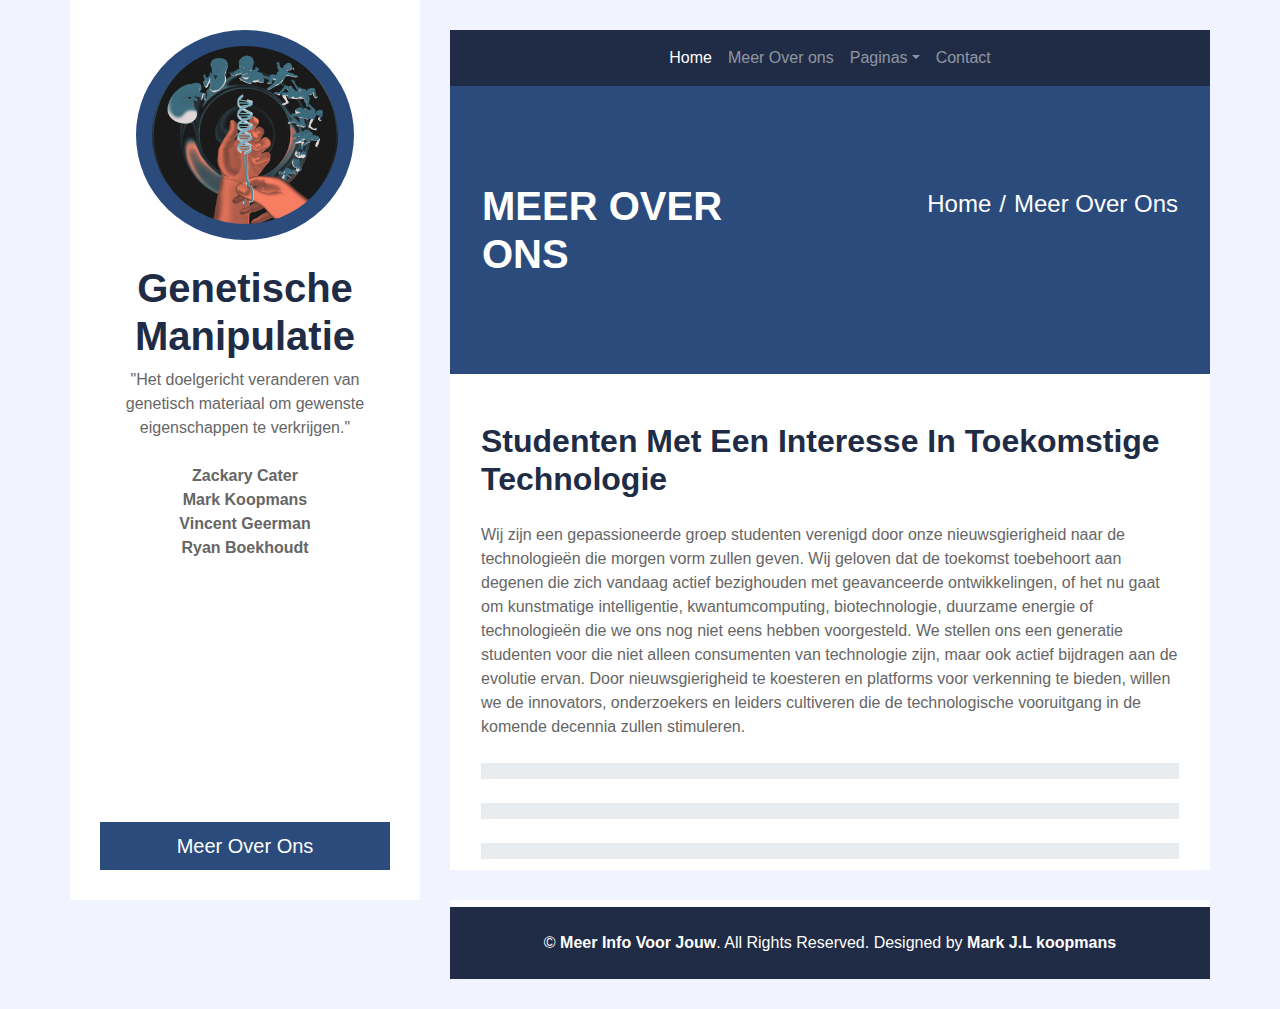
<file: about.html>
<!DOCTYPE html>
<html lang="nl">
    
    <head>
    <title>Genetische Manipulatie</title>
    <link rel="stylesheet" type="text/css" href="css/style.css"> 
    <meta charset= "utf-8">
    <meta name="viewport" content="width=device-width , initial-scale=1.0">
    <meta name="author" content="MK">
    <meta name="keywords" content="blog , genetische , manipulatie , glb ">
    <meta name="description" content="Genetische Manipulatie Bij De Mens">
    </head>

<body>
    <div class="wrapper">
        <div class="sidebar">
                <div class="sidebar-text d-flex flex-column h-100 justify-content-center text-center">
                    <img class="mx-auto d-block w-75 bg-primary img-fluid rounded-circle mb-4 p-3" src="images/front_img.jpeg" alt="Image">
                    <h1 class="font-weight-bold">Genetische Manipulatie</h1>
                    <p class="mb-4">
                        "Het doelgericht veranderen van genetisch materiaal om gewenste eigenschappen te verkrijgen."
                    </p>
                    <b>Zackary Cater</b>
                    <b>Mark Koopmans</b>
                    <b>Vincent Geerman</b>
                    <b>Ryan Boekhoudt</b>
                    <a href="about.html" class="btn btn-lg btn-block btn-primary mt-auto">Meer Over Ons</a>
                </div>
                <div class="sidebar-icon d-flex flex-column h-100 justify-content-center text-right">
                    <i class="fas fa-2x fa-angle-double-right text-primary"></i>
                </div>
            </div>
        <div class="content">
            <!-- Navbar Start -->
            <div class="container p-0">
                <nav class="navbar navbar-expand-lg bg-secondary navbar-dark">
                    <a href="" class="navbar-brand d-block d-lg-none">Navigation</a>
                    <button type="button" class="navbar-toggler" data-toggle="collapse" data-target="#navbarCollapse">
                        <span class="navbar-toggler-icon"></span>
                    </button>
                    <div class="collapse navbar-collapse justify-content-between" id="navbarCollapse">
                            <div class="navbar-nav m-auto">
                                <a href="index.html" class="nav-item nav-link active">Home</a>
                                <a href="about.html" class="nav-item nav-link">Meer Over ons</a>
                                <div class="nav-item dropdown">
                                    <a href="#" class="nav-link dropdown-toggle" data-toggle="dropdown">Paginas</a>
                                    <div class="dropdown-menu">
                                        <a href="blog.html" class="dropdown-item">Blog Rooster</a>
                                    </div>
                                </div>
                                <a href="contact.html" class="nav-item nav-link">Contact</a>
                            </div>
                        </div>
                </nav>
            </div>
            <!-- Navbar End -->

            <!-- Page Header Start -->
            <div class="container py-5 px-2 bg-primary">
                <div class="row py-5 px-4">
                    <div class="col-sm-6 text-center text-md-left">
                        <h1 class="mb-3 mb-md-0 text-white text-uppercase font-weight-bold">Meer Over Ons</h1>
                    </div>
                    <div class="col-sm-6 text-center text-md-right">
                        <div class="d-inline-flex pt-2">
                            <h4 class="m-0 text-white"><a class="text-white" href="index.html">Home</a></h4>
                            <h4 class="m-0 text-white px-2">/</h4>
                            <h4 class="m-0 text-white">Meer Over Ons</h4>
                        </div>
                    </div>
                </div>
            </div>
            <!-- Page Header End -->


            <!-- About Start -->
            <div class="container bg-white pt-5">
                <div class="row px-3 pb-5">
                    <div class="col-md-12">
                        <h2 class="mb-4 font-weight-bold">Studenten Met Een Interesse In Toekomstige Technologie</h2>
                        <p class="m-0">
                            Wij zijn een gepassioneerde groep studenten verenigd door onze nieuwsgierigheid naar de technologieën die morgen vorm zullen geven. Wij geloven dat de toekomst toebehoort aan degenen die zich vandaag actief bezighouden met geavanceerde ontwikkelingen, of het nu gaat om kunstmatige intelligentie, kwantumcomputing, biotechnologie, duurzame energie of technologieën die we ons nog niet eens hebben voorgesteld. We stellen ons een generatie studenten voor die niet alleen consumenten van technologie zijn, maar ook actief bijdragen aan de evolutie ervan. Door nieuwsgierigheid te koesteren en platforms voor verkenning te bieden, willen we de innovators, onderzoekers en leiders cultiveren die de technologische vooruitgang in de komende decennia zullen stimuleren.
                        </p>
                    </div>
                    <div class="col-md-12 pt-4">
                        <div class="d-flex flex-column skills">
                            <div class="progress w-100 mb-4">
                                <div class="progress-bar" role="progressbar" aria-valuenow="85" aria-valuemin="0" aria-valuemax="100">Onderzoek</div>
                            </div>
                            <div class="progress w-100 mb-4">
                                <div class="progress-bar" role="progressbar" aria-valuenow="100" aria-valuemin="0" aria-valuemax="100">Passie</div>
                            </div>
                            <div class="progress w-100">
                                <div class="progress-bar" role="progressbar" aria-valuenow="65" aria-valuemin="0" aria-valuemax="100">Vaardigheid</div>
                            </div>
                        </div>
                    </div>
                </div>
            </div>
            <!-- About End -->


            <!-- Footer Start -->
            <div class="container py-4 bg-secondary text-center">
                    <p class="m-0 text-white">
                        &copy; <a class="text-white font-weight-bold" href="#">Meer Info Voor Jouw</a>. All Rights Reserved. Designed by <a class="text-white font-weight-bold" href="https://kingvonuptheswitch.github.io/meerinfovoorjouw/">Mark J.L koopmans</a>
                    </p>
                </div>
            <!-- Footer End -->
        </div>
    </div>

    <!-- Back to Top -->
    <a href="#" class="back-to-top"><i class="fa fa-angle-double-up"></i></a>

    <!-- JavaScript Libraries -->
    <script src="https://code.jquery.com/jquery-3.4.1.min.js"></script>
    <script src="https://stackpath.bootstrapcdn.com/bootstrap/4.4.1/js/bootstrap.bundle.min.js"></script>
    <script src="lib/easing/easing.min.js"></script>
    <script src="lib/waypoints/waypoints.min.js"></script>

    <!-- Contact Javascript File -->
    <script src="mail/jqBootstrapValidation.min.js"></script>
    <script src="mail/contact.js"></script>

    <!-- Template Javascript -->
    <script src="js/main.js"></script>
</body>

</html>
</file>
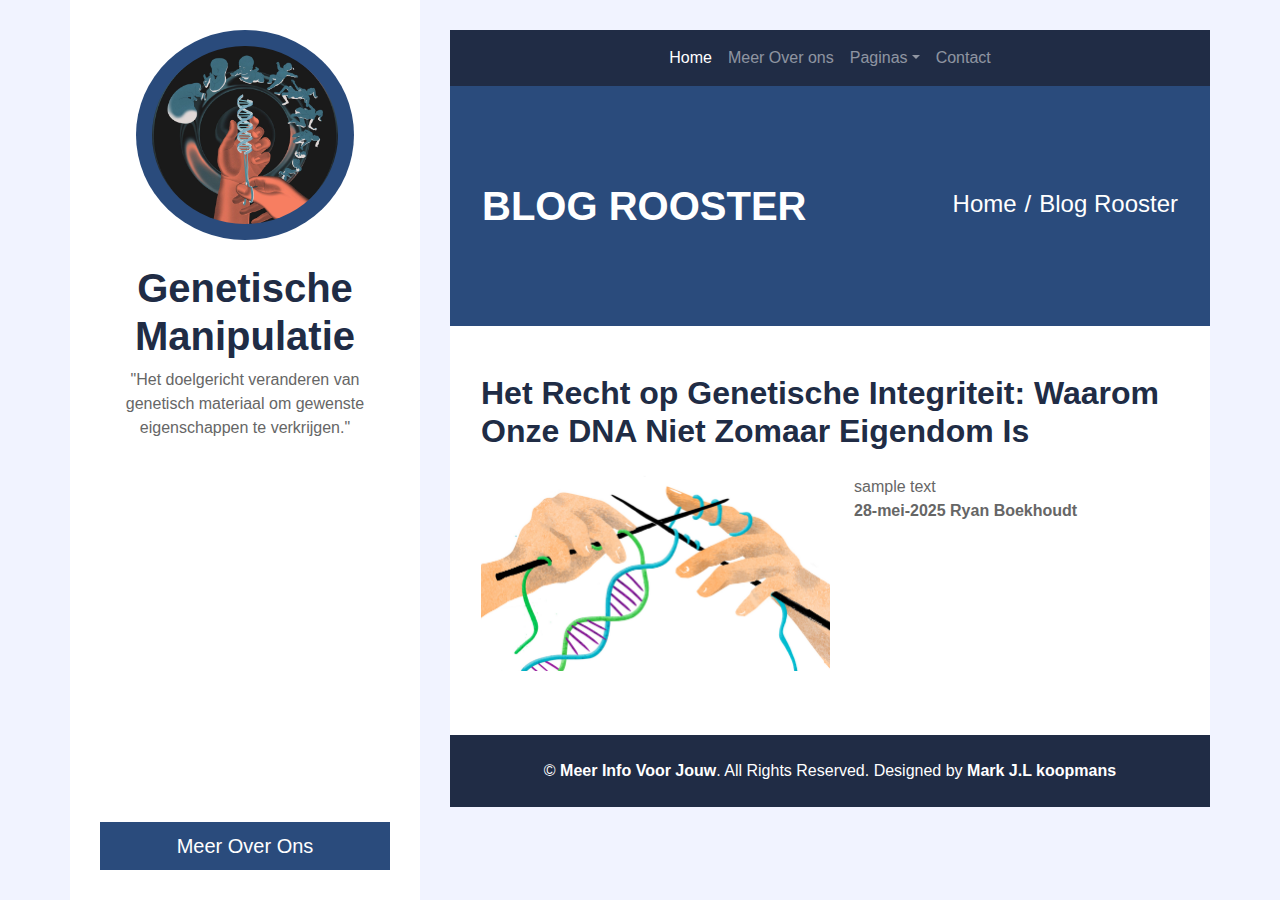
<file: blog 1 RB.html>
<!DOCTYPE html>
<html lang = "nl" >

<head>
    <title>Genetische Manipulatie</title>
    <link rel="stylesheet" type="text/css" href="css/style.css"> 
    <meta charset= "utf-8">
    <meta name="viewport" content="width=device-width , initial-scale=1.0">
    <meta name="author" content="MK">
    <meta name="keywords" content="blog , genetische , manipulatie , glb ">
    <meta name="description" content="Genetische Manipulatie Bij De Mens">
</head>
<body>
    <div class="wrapper">
        <div class="sidebar">
                <div class="sidebar-text d-flex flex-column h-100 justify-content-center text-center">
                    <img class="mx-auto d-block w-75 bg-primary img-fluid rounded-circle mb-4 p-3" src="images/front_img.jpeg" alt="Image">
                    <h1 class="font-weight-bold">Genetische Manipulatie</h1>
                    <p class="mb-4">
                        "Het doelgericht veranderen van genetisch materiaal om gewenste eigenschappen te verkrijgen."
                    </p>

                    <a href="about.html" class="btn btn-lg btn-block btn-primary mt-auto">Meer Over Ons</a>
                </div>
                <div class="sidebar-icon d-flex flex-column h-100 justify-content-center text-right">
                    <i class="fas fa-2x fa-angle-double-right text-primary"></i>
                </div>
            </div>
        <div class="content">
            <!-- Navbar Start -->
            <div class="container p-0">
                <nav class="navbar navbar-expand-lg bg-secondary navbar-dark">
                    <a href="" class="navbar-brand d-block d-lg-none">Navigation</a>
                    <button type="button" class="navbar-toggler" data-toggle="collapse" data-target="#navbarCollapse">
                        <span class="navbar-toggler-icon"></span>
                    </button>
                    <div class="collapse navbar-collapse justify-content-between" id="navbarCollapse">
                            <div class="navbar-nav m-auto">
                                <a href="index.html" class="nav-item nav-link active">Home</a>
                                <a href="about.html" class="nav-item nav-link">Meer Over ons</a>
                                <div class="nav-item dropdown">
                                    <a href="#" class="nav-link dropdown-toggle" data-toggle="dropdown">Paginas</a>
                                    <div class="dropdown-menu">
                                        <a href="blog.html" class="dropdown-item">Blog Rooster</a>
                                    </div>
                                </div>
                                <a href="contact.html" class="nav-item nav-link">Contact</a>
                            </div>
                        </div>
                </nav>
            </div>
            <!-- Navbar End -->

            <!-- Page Header Start -->
            <div class="container py-5 px-2 bg-primary">
                <div class="row py-5 px-4">
                    <div class="col-sm-6 text-center text-md-left">
                        <h1 class="mb-3 mb-md-0 text-white text-uppercase font-weight-bold">Blog Rooster</h1>
                    </div>
                    <div class="col-sm-6 text-center text-md-right">
                        <div class="d-inline-flex pt-2">
                            <h4 class="m-0 text-white"><a class="text-white" href="index.html">Home</a></h4>
                            <h4 class="m-0 text-white px-2">/</h4>
                            <h4 class="m-0 text-white">Blog Rooster</h4>
                        </div>
                    </div>
                </div>
            </div>
            <!-- Page Header End -->


            <!-- About Start -->
            <div class="container bg-white pt-5">
                <div class="row px-3 pb-5">
                    <div class="col-md-12">
                        <h2 class="mb-4 font-weight-bold">Het Recht op Genetische Integriteit: Waarom Onze DNA Niet Zomaar Eigendom Is</h2>
                        <img class="img-fluid float-left w-50 mr-4 mb-3" src="images/gene edit.jpeg" alt="Image">
                        <p class="m-0">
                            sample text
                        </p>
                        <b>
                            28-mei-2025 Ryan Boekhoudt
                        </b>
                    </div>
                </div>
            </div>
            <!-- About End -->


            <!-- Footer Start -->
            <div class="container py-4 bg-secondary text-center">
                    <p class="m-0 text-white">
                        &copy; <a class="text-white font-weight-bold" href="#">Meer Info Voor Jouw</a>. All Rights Reserved. Designed by <a class="text-white font-weight-bold" href="https://kingvonuptheswitch.github.io/meerinfovoorjouw/">Mark J.L koopmans</a>
                    </p>
                </div>
            <!-- Footer End -->
        </div>
    </div>

    <!-- Back to Top -->
    <a href="#" class="back-to-top"><i class="fa fa-angle-double-up"></i></a>

    <!-- JavaScript Libraries -->
    <script src="https://code.jquery.com/jquery-3.4.1.min.js"></script>
    <script src="https://stackpath.bootstrapcdn.com/bootstrap/4.4.1/js/bootstrap.bundle.min.js"></script>
    <script src="lib/easing/easing.min.js"></script>
    <script src="lib/waypoints/waypoints.min.js"></script>

    <!-- Contact Javascript File -->
    <script src="mail/jqBootstrapValidation.min.js"></script>
    <script src="mail/contact.js"></script>

    <!-- Template Javascript -->
    <script src="js/main.js"></script>
</body>
</html>
</file>
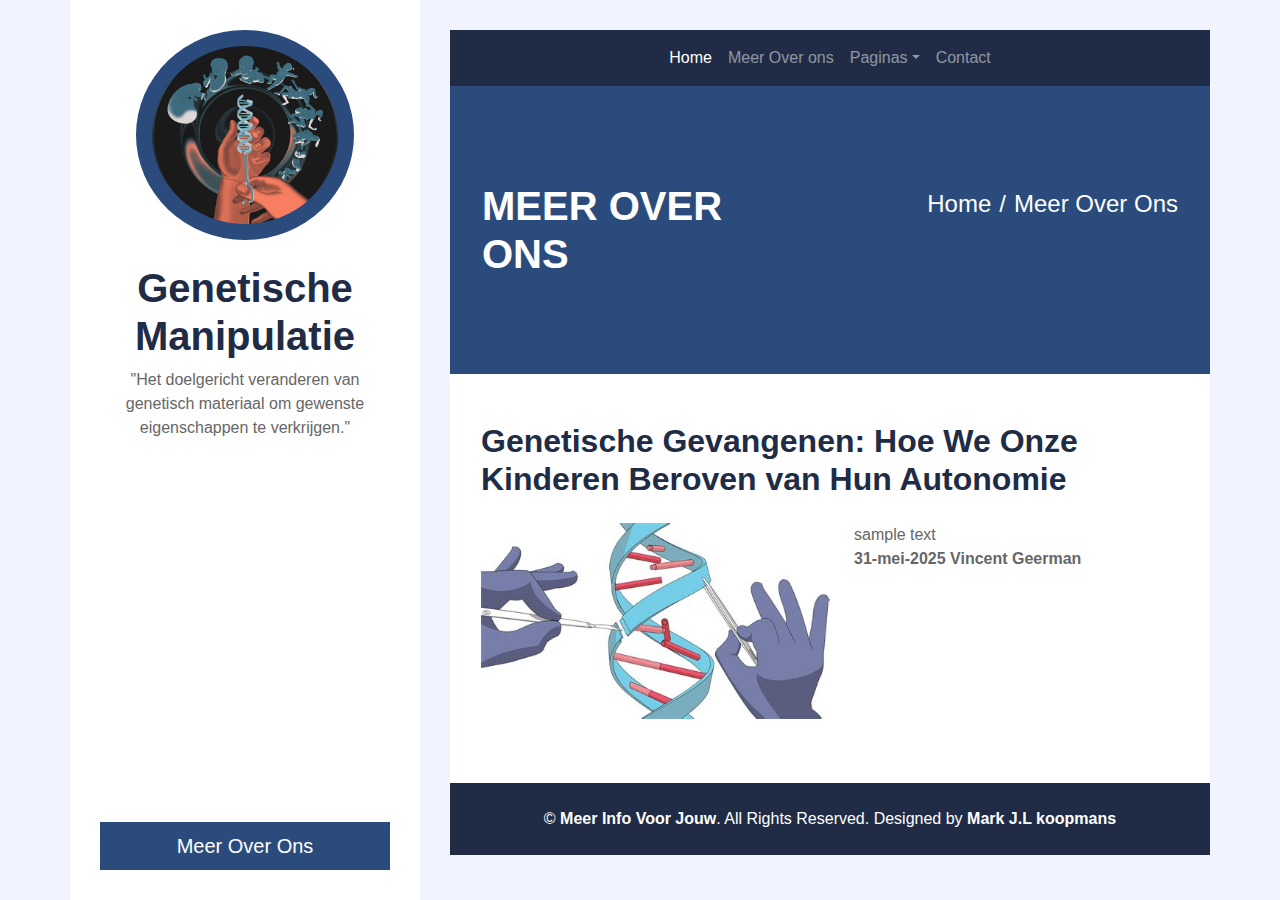
<file: blog 2 VG.html>
<!DOCTYPE html>
<html lang = "nl" >

<head>
    <title>Genetische Manipulatie</title>
    <link rel="stylesheet" type="text/css" href="css/style.css"> 
    <meta charset= "utf-8">
    <meta name="viewport" content="width=device-width , initial-scale=1.0">
    <meta name="author" content="MK">
    <meta name="keywords" content="blog , genetische , manipulatie , glb ">
    <meta name="description" content="Genetische Manipulatie Bij De Mens">
</head>
<body>
    <div class="wrapper">
        <div class="sidebar">
                <div class="sidebar-text d-flex flex-column h-100 justify-content-center text-center">
                    <img class="mx-auto d-block w-75 bg-primary img-fluid rounded-circle mb-4 p-3" src="images/front_img.jpeg" alt="Image">
                    <h1 class="font-weight-bold">Genetische Manipulatie</h1>
                    <p class="mb-4">
                        "Het doelgericht veranderen van genetisch materiaal om gewenste eigenschappen te verkrijgen."
                    </p>

                    <a href="about.html" class="btn btn-lg btn-block btn-primary mt-auto">Meer Over Ons</a>
                </div>
                <div class="sidebar-icon d-flex flex-column h-100 justify-content-center text-right">
                    <i class="fas fa-2x fa-angle-double-right text-primary"></i>
                </div>
            </div>
        <div class="content">
            <!-- Navbar Start -->
            <div class="container p-0">
                <nav class="navbar navbar-expand-lg bg-secondary navbar-dark">
                    <a href="" class="navbar-brand d-block d-lg-none">Navigation</a>
                    <button type="button" class="navbar-toggler" data-toggle="collapse" data-target="#navbarCollapse">
                        <span class="navbar-toggler-icon"></span>
                    </button>
                    <div class="collapse navbar-collapse justify-content-between" id="navbarCollapse">
                            <div class="navbar-nav m-auto">
                                <a href="index.html" class="nav-item nav-link active">Home</a>
                                <a href="about.html" class="nav-item nav-link">Meer Over ons</a>
                                <div class="nav-item dropdown">
                                    <a href="#" class="nav-link dropdown-toggle" data-toggle="dropdown">Paginas</a>
                                    <div class="dropdown-menu">
                                        <a href="blog.html" class="dropdown-item">Blog Rooster</a>
                                    </div>
                                </div>
                                <a href="contact.html" class="nav-item nav-link">Contact</a>
                            </div>
                        </div>
                </nav>
            </div>
            <!-- Navbar End -->

            <!-- Page Header Start -->
            <div class="container py-5 px-2 bg-primary">
                <div class="row py-5 px-4">
                    <div class="col-sm-6 text-center text-md-left">
                        <h1 class="mb-3 mb-md-0 text-white text-uppercase font-weight-bold">Meer Over Ons</h1>
                    </div>
                    <div class="col-sm-6 text-center text-md-right">
                        <div class="d-inline-flex pt-2">
                            <h4 class="m-0 text-white"><a class="text-white" href="index.html">Home</a></h4>
                            <h4 class="m-0 text-white px-2">/</h4>
                            <h4 class="m-0 text-white">Meer Over Ons</h4>
                        </div>
                    </div>
                </div>
            </div>
            <!-- Page Header End -->


            <!-- About Start -->
            <div class="container bg-white pt-5">
                <div class="row px-3 pb-5">
                    <div class="col-md-12">
                        <h2 class="mb-4 font-weight-bold">Genetische Gevangenen: Hoe We Onze Kinderen Beroven van Hun Autonomie</h2>
                        <img class="img-fluid float-left w-50 mr-4 mb-3" src="images/blog_one.jpg" alt="Image">
                        <p class="m-0">
                            sample text
                        </p>
                        <b>
                            31-mei-2025 Vincent Geerman
                        </b>
                    </div>
                </div>
            </div>
            <!-- About End -->


            <!-- Footer Start -->
            <div class="container py-4 bg-secondary text-center">
                    <p class="m-0 text-white">
                        &copy; <a class="text-white font-weight-bold" href="#">Meer Info Voor Jouw</a>. All Rights Reserved. Designed by <a class="text-white font-weight-bold" href="https://kingvonuptheswitch.github.io/meerinfovoorjouw/">Mark J.L koopmans</a>
                    </p>
                </div>
            <!-- Footer End -->
        </div>
    </div>

    <!-- Back to Top -->
    <a href="#" class="back-to-top"><i class="fa fa-angle-double-up"></i></a>

    <!-- JavaScript Libraries -->
    <script src="https://code.jquery.com/jquery-3.4.1.min.js"></script>
    <script src="https://stackpath.bootstrapcdn.com/bootstrap/4.4.1/js/bootstrap.bundle.min.js"></script>
    <script src="lib/easing/easing.min.js"></script>
    <script src="lib/waypoints/waypoints.min.js"></script>

    <!-- Contact Javascript File -->
    <script src="mail/jqBootstrapValidation.min.js"></script>
    <script src="mail/contact.js"></script>

    <!-- Template Javascript -->
    <script src="js/main.js"></script>
</body>
</html>
</file>
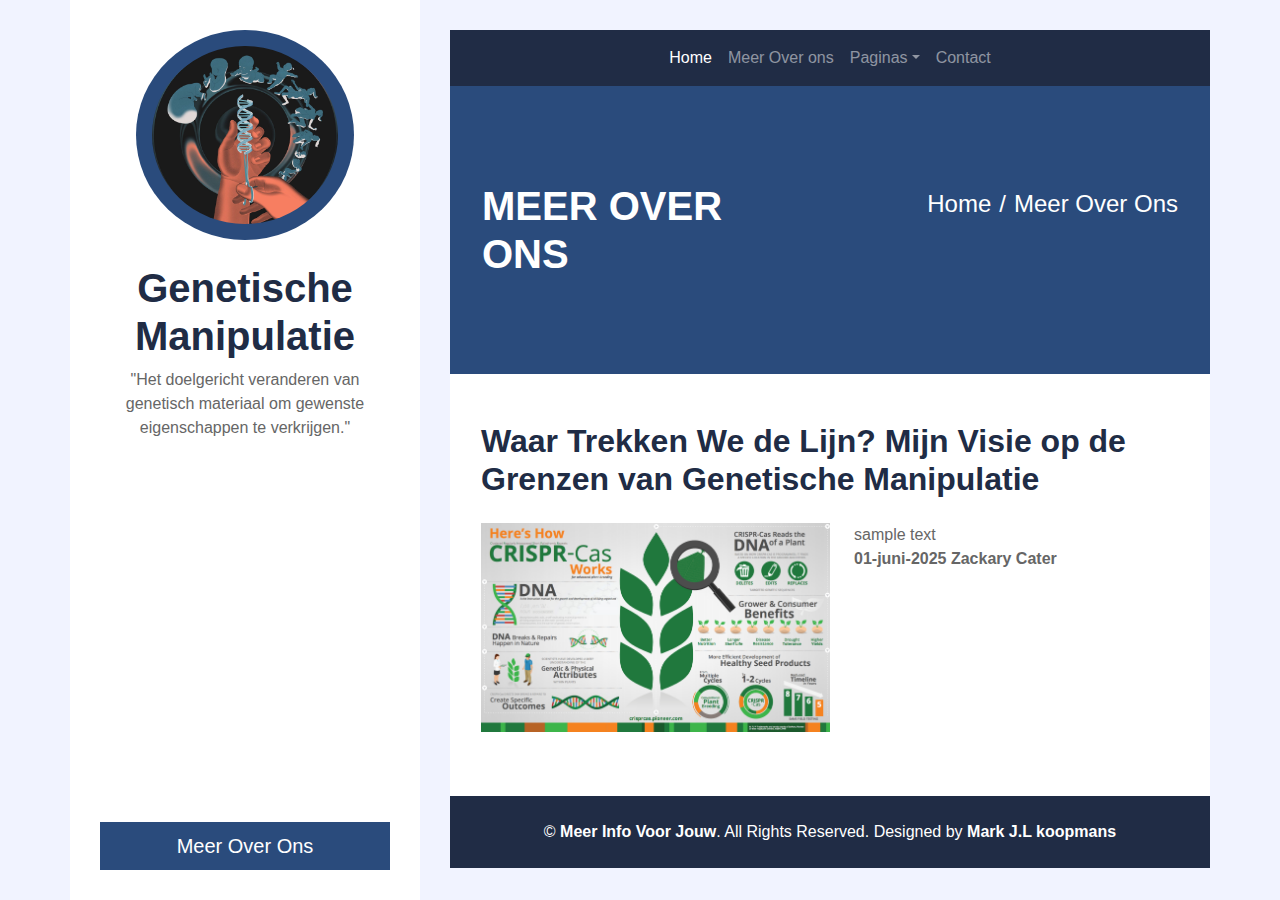
<file: blog 3 ZC.html>
<!DOCTYPE html>
<html lang = "nl" >

<head>
    <title>Genetische Manipulatie</title>
    <link rel="stylesheet" type="text/css" href="css/style.css"> 
    <meta charset= "utf-8">
    <meta name="viewport" content="width=device-width , initial-scale=1.0">
    <meta name="author" content="MK">
    <meta name="keywords" content="blog , genetische , manipulatie , glb ">
    <meta name="description" content="Genetische Manipulatie Bij De Mens">
</head>
<body>
    <div class="wrapper">
        <div class="sidebar">
                <div class="sidebar-text d-flex flex-column h-100 justify-content-center text-center">
                    <img class="mx-auto d-block w-75 bg-primary img-fluid rounded-circle mb-4 p-3" src="images/front_img.jpeg" alt="Image">
                    <h1 class="font-weight-bold">Genetische Manipulatie</h1>
                    <p class="mb-4">
                        "Het doelgericht veranderen van genetisch materiaal om gewenste eigenschappen te verkrijgen."
                    </p>

                    <a href="about.html" class="btn btn-lg btn-block btn-primary mt-auto">Meer Over Ons</a>
                </div>
                <div class="sidebar-icon d-flex flex-column h-100 justify-content-center text-right">
                    <i class="fas fa-2x fa-angle-double-right text-primary"></i>
                </div>
            </div>
        <div class="content">
            <!-- Navbar Start -->
            <div class="container p-0">
                <nav class="navbar navbar-expand-lg bg-secondary navbar-dark">
                    <a href="" class="navbar-brand d-block d-lg-none">Navigation</a>
                    <button type="button" class="navbar-toggler" data-toggle="collapse" data-target="#navbarCollapse">
                        <span class="navbar-toggler-icon"></span>
                    </button>
                    <div class="collapse navbar-collapse justify-content-between" id="navbarCollapse">
                            <div class="navbar-nav m-auto">
                                <a href="index.html" class="nav-item nav-link active">Home</a>
                                <a href="about.html" class="nav-item nav-link">Meer Over ons</a>
                                <div class="nav-item dropdown">
                                    <a href="#" class="nav-link dropdown-toggle" data-toggle="dropdown">Paginas</a>
                                    <div class="dropdown-menu">
                                        <a href="blog.html" class="dropdown-item">Blog Rooster</a>
                                    </div>
                                </div>
                                <a href="contact.html" class="nav-item nav-link">Contact</a>
                            </div>
                        </div>
                </nav>
            </div>
            <!-- Navbar End -->

            <!-- Page Header Start -->
            <div class="container py-5 px-2 bg-primary">
                <div class="row py-5 px-4">
                    <div class="col-sm-6 text-center text-md-left">
                        <h1 class="mb-3 mb-md-0 text-white text-uppercase font-weight-bold">Meer Over Ons</h1>
                    </div>
                    <div class="col-sm-6 text-center text-md-right">
                        <div class="d-inline-flex pt-2">
                            <h4 class="m-0 text-white"><a class="text-white" href="index.html">Home</a></h4>
                            <h4 class="m-0 text-white px-2">/</h4>
                            <h4 class="m-0 text-white">Meer Over Ons</h4>
                        </div>
                    </div>
                </div>
            </div>
            <!-- Page Header End -->


            <!-- About Start -->
            <div class="container bg-white pt-5">
                <div class="row px-3 pb-5">
                    <div class="col-md-12">
                        <h2 class="mb-4 font-weight-bold">Waar Trekken We de Lijn? Mijn Visie op de Grenzen van Genetische Manipulatie</h2>
                        <img class="img-fluid float-left w-50 mr-4 mb-3" src="images/blog_three.jpg" alt="Image">
                        <p class="m-0">
                            sample text
                        </p>
                        <b>
                            01-juni-2025 Zackary Cater
                        </b>
                    </div>
                </div>
            </div>
            <!-- About End -->


            <!-- Footer Start -->
            <div class="container py-4 bg-secondary text-center">
                    <p class="m-0 text-white">
                        &copy; <a class="text-white font-weight-bold" href="#">Meer Info Voor Jouw</a>. All Rights Reserved. Designed by <a class="text-white font-weight-bold" href="https://kingvonuptheswitch.github.io/meerinfovoorjouw/">Mark J.L koopmans</a>
                    </p>
                </div>
            <!-- Footer End -->
        </div>
    </div>

    <!-- Back to Top -->
    <a href="#" class="back-to-top"><i class="fa fa-angle-double-up"></i></a>

    <!-- JavaScript Libraries -->
    <script src="https://code.jquery.com/jquery-3.4.1.min.js"></script>
    <script src="https://stackpath.bootstrapcdn.com/bootstrap/4.4.1/js/bootstrap.bundle.min.js"></script>
    <script src="lib/easing/easing.min.js"></script>
    <script src="lib/waypoints/waypoints.min.js"></script>

    <!-- Contact Javascript File -->
    <script src="mail/jqBootstrapValidation.min.js"></script>
    <script src="mail/contact.js"></script>

    <!-- Template Javascript -->
    <script src="js/main.js"></script>
</body>
</html>
</file>
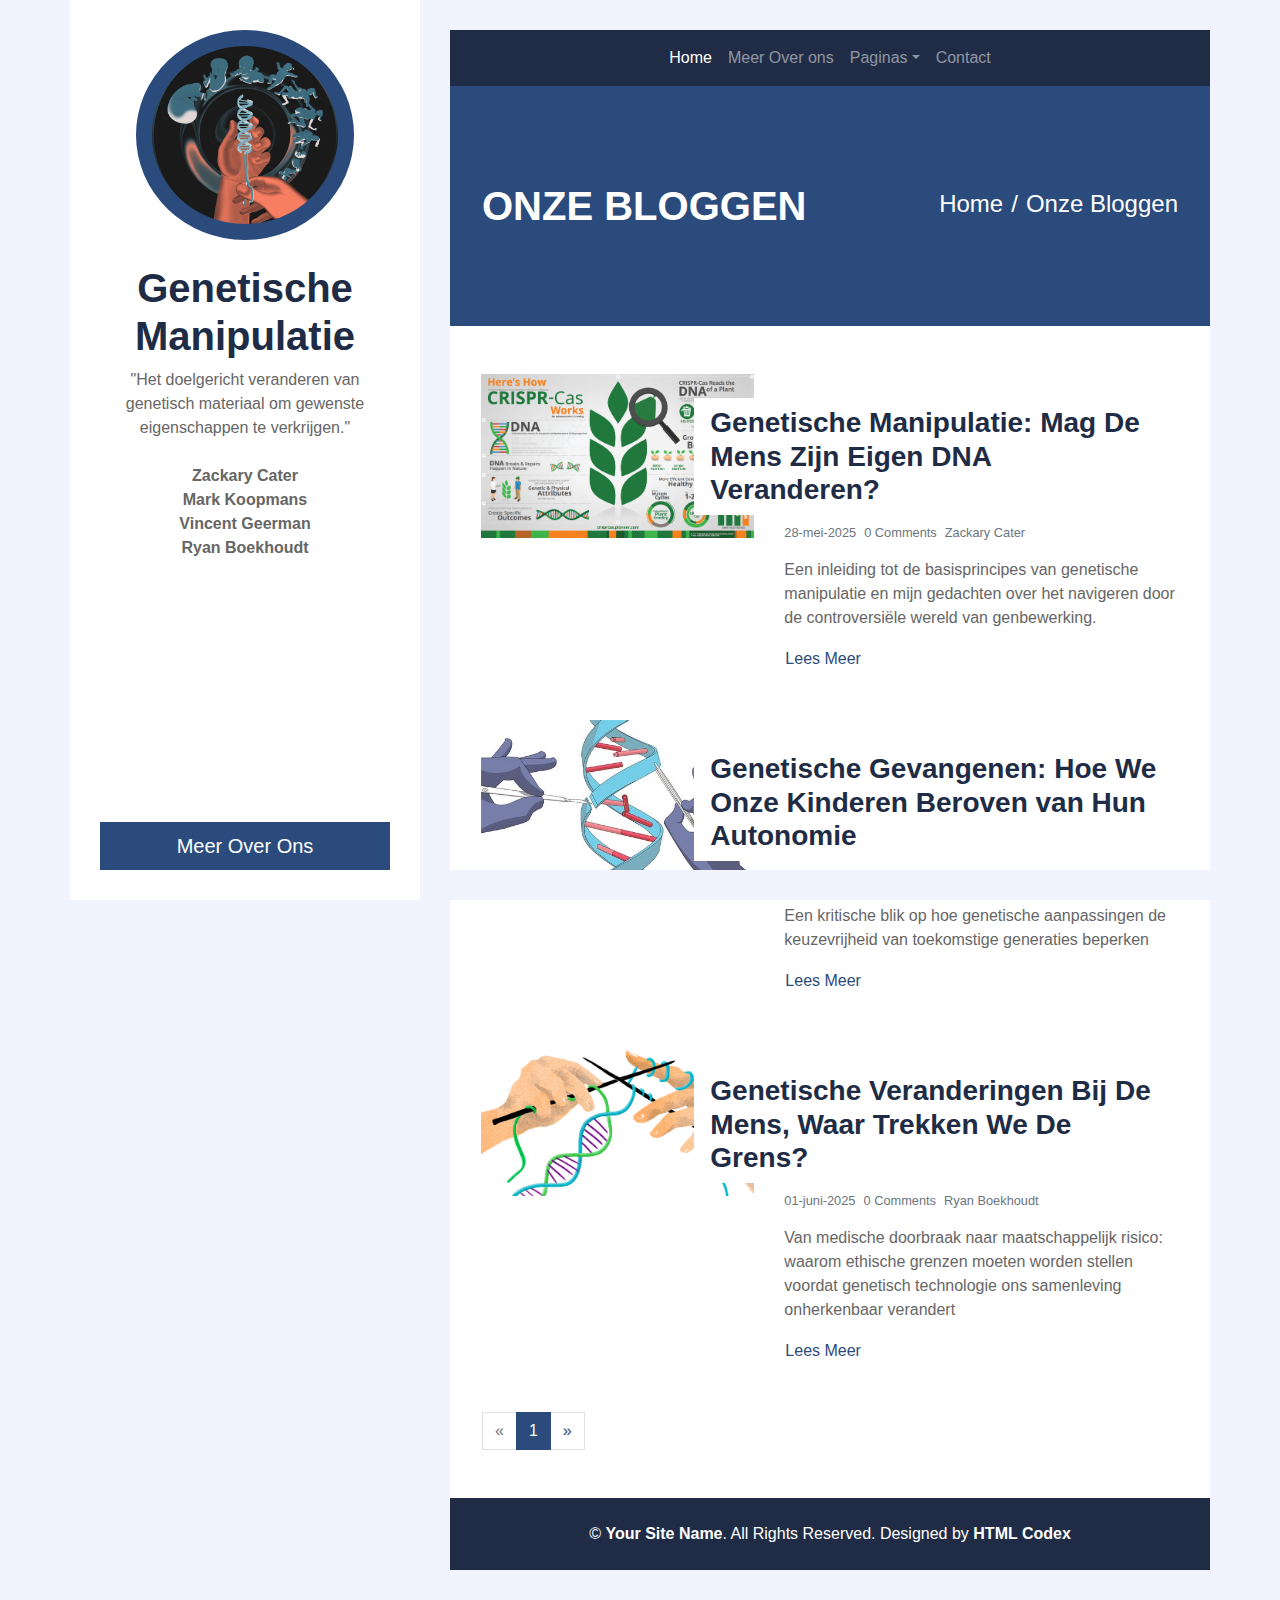
<file: blog.html>
<!DOCTYPE html>
<html lang="nl">
    <head>
    <title>Genetische Manipulatie</title>
    <link rel="stylesheet" type="text/css" href="css/style.css"> 
    <meta charset= "utf-8">
    <meta name="viewport" content="width=device-width , initial-scale=1.0">
    <meta name="author" content="MK">
    <meta name="keywords" content="blog , genetische , manipulatie , glb ">
    <meta name="description" content="Genetische Manipulatie Bij De Mens">
    </head>

<body>
    <div class="wrapper">
        <div class="sidebar">
                <div class="sidebar-text d-flex flex-column h-100 justify-content-center text-center">
                    <img class="mx-auto d-block w-75 bg-primary img-fluid rounded-circle mb-4 p-3" src="images/front_img.jpeg" alt="Image">
                    <h1 class="font-weight-bold">Genetische Manipulatie</h1>
                    <p class="mb-4">
                        "Het doelgericht veranderen van genetisch materiaal om gewenste eigenschappen te verkrijgen."
                    </p>
                    <b>Zackary Cater</b>
                    <b>Mark Koopmans</b>
                    <b>Vincent Geerman</b>
                    <b>Ryan Boekhoudt</b>
                    <a href="about.html" class="btn btn-lg btn-block btn-primary mt-auto">Meer Over Ons</a>
                </div>
                <div class="sidebar-icon d-flex flex-column h-100 justify-content-center text-right">
                    <i class="fas fa-2x fa-angle-double-right text-primary"></i>
                </div>
            </div>

            <div class="content">
                <!-- Navbar Start -->
                <div class="container p-0">
                    <nav class="navbar navbar-expand-lg bg-secondary navbar-dark">
                        <a href="" class="navbar-brand d-block d-lg-none">Navigation</a>
                        <button type="button" class="navbar-toggler" data-toggle="collapse" data-target="#navbarCollapse">
                            <span class="navbar-toggler-icon"></span>
                        </button>
                        <div class="collapse navbar-collapse justify-content-between" id="navbarCollapse">
                            <div class="navbar-nav m-auto">
                                <a href="index.html" class="nav-item nav-link active">Home</a>
                                <a href="about.html" class="nav-item nav-link">Meer Over ons</a>
                                <div class="nav-item dropdown">
                                    <a href="#" class="nav-link dropdown-toggle" data-toggle="dropdown">Paginas</a>
                                    <div class="dropdown-menu">
                                        <a href="blog.html" class="dropdown-item">Blog Rooster</a>
                                    </div>
                                </div>
                                <a href="contact.html" class="nav-item nav-link">Contact</a>
                            </div>
                        </div>
                    </nav>
                </div>
            <!-- Navbar End -->

            <!-- Page Header Start -->
            <div class="container py-5 px-2 bg-primary">
                <div class="row py-5 px-4">
                    <div class="col-sm-6 text-center text-md-left">
                        <h1 class="mb-3 mb-md-0 text-white text-uppercase font-weight-bold">Onze Bloggen</h1>
                    </div>
                    <div class="col-sm-6 text-center text-md-right">
                        <div class="d-inline-flex pt-2">
                            <h4 class="m-0 text-white"><a class="text-white" href="">Home</a></h4>
                            <h4 class="m-0 text-white px-2">/</h4>
                            <h4 class="m-0 text-white">Onze Bloggen</h4>
                        </div>
                    </div>
                </div>
            </div>
            <!-- Page Header End -->
                
                
                <!-- Blog List Start -->
                <div class="container bg-white pt-5">
                    <div class="row blog-item px-3 pb-5">
                        <div class="col-md-5">
                            <img class="img-fluid mb-4 mb-md-0" src="images/blog_three.jpg" alt="Image">
                        </div>
                        <div class="col-md-7">
                            <h3 class="mt-md-4 px-md-3 mb-2 py-2 bg-white font-weight-bold">Genetische Manipulatie: Mag De Mens Zijn Eigen DNA Veranderen?</h3>
                            <div class="d-flex mb-3">
                                <small class="mr-2 text-muted"><i class="fa fa-calendar-alt"></i> 28-mei-2025</small>
                                <small class="mr-2 text-muted"><i class="fa fa-comments"></i> 0 Comments</small>
                                <small class="mr-2 text-muted"><i class="fa fa-comments"></i> Zackary Cater</small>
                            </div>
                            <p>
                              Een inleiding tot de basisprincipes van genetische manipulatie en mijn gedachten over het navigeren door de controversiële wereld van genbewerking.  
                            </p>
                            <a class="btn btn-link p-0" href="blog_zackary_cater.html">Lees Meer <i class="fa fa-angle-right"></i></a>
                        </div>
                    </div>
                    <div class="row blog-item px-3 pb-5">
                        <div class="col-md-5">
                            <img class="img-fluid mb-4 mb-md-0" src="images/blog_one.jpg" alt="Image">
                        </div>
                        <div class="col-md-7">
                            <h3 class="mt-md-4 px-md-3 mb-2 py-2 bg-white font-weight-bold">Genetische Gevangenen: Hoe We Onze Kinderen Beroven van Hun Autonomie</h3>
                            <div class="d-flex mb-3">
                                <small class="mr-2 text-muted"><i class="fa fa-calendar-alt"></i> 31-mei-2025</small>
                                <small class="mr-2 text-muted"><i class="fa fa-comments"></i> 0 Comments</small>
                                <small class="mr-2 text-muted"><i class="fa fa-comments"></i> Vincent Geerman</small>
                            </div>
                            <p>
                                Een kritische blik op hoe genetische aanpassingen de keuzevrijheid van toekomstige generaties beperken
                            </p>
                            <a class="btn btn-link p-0" href="blog_vincent_geerman.html">Lees Meer <i class="fa fa-angle-right"></i></a>
                        </div>
                    </div>
                    <div class="row blog-item px-3 pb-5">
                        <div class="col-md-5">
                            <img class="img-fluid mb-4 mb-md-0" src="images/gene edit.jpeg" alt="Image">
                        </div>
                        <div class="col-md-7">
                            <h3 class="mt-md-4 px-md-3 mb-2 py-2 bg-white font-weight-bold">Genetische Veranderingen Bij De Mens, Waar Trekken We De Grens?</h3>
                            <div class="d-flex mb-3">
                                <small class="mr-2 text-muted"><i class="fa fa-calendar-alt"></i> 01-juni-2025</small>
                                <small class="mr-2 text-muted"><i class="fa fa-comments"></i> 0 Comments</small>
                                <small class="mr-2 text-muted"><i class="fa fa-comments"></i> Ryan Boekhoudt</small>
                            </div>
                            <p>
                                Van medische doorbraak naar maatschappelijk risico: waarom ethische grenzen moeten worden stellen voordat genetisch technologie ons samenleving onherkenbaar verandert
                            </p>
                            <a class="btn btn-link p-0" href="blog_ryan_boekhoudt.html">Lees Meer <i class="fa fa-angle-right"></i></a>
                        </div>
                    </div>
                    <div class="row px-3 pb-5">
                        <nav aria-label="Page navigation">
                          <ul class="pagination m-0 mx-3">
                            <li class="page-item disabled">
                              <a class="page-link" href="#" aria-label="Previous">
                                <span aria-hidden="true">&laquo;</span>
                                <span class="sr-only">Previous</span>
                              </a>
                            </li>
                            <li class="page-item active"><a class="page-link" href="#">1</a></li>
                            <li class="page-item">
                              <a class="page-link" href="#" aria-label="Next">
                                <span aria-hidden="true">&raquo;</span>
                                <span class="sr-only">Next</span>
                              </a>
                            </li>
                          </ul>
                        </nav>
                    </div>
                </div>
                <!-- Blog List End -->
                
                
                <!-- Footer Start -->
                <div class="container py-4 bg-secondary text-center">
                    <p class="m-0 text-white">
                        &copy; <a class="text-white font-weight-bold" href="#">Your Site Name</a>. All Rights Reserved. Designed by <a class="text-white font-weight-bold" href="https://htmlcodex.com">HTML Codex</a>
                    </p>
                </div>
                <!-- Footer End -->
            </div>
        </div>
        
        <!-- Back to Top -->
        <a href="#" class="back-to-top"><i class="fa fa-angle-double-up"></i></a>
        
        <!-- JavaScript Libraries -->
        <script src="https://code.jquery.com/jquery-3.4.1.min.js"></script>
        <script src="https://stackpath.bootstrapcdn.com/bootstrap/4.4.1/js/bootstrap.bundle.min.js"></script>
        <script src="lib/easing/easing.min.js"></script>
        <script src="lib/waypoints/waypoints.min.js"></script>

        <!-- Contact Javascript File -->
        <script src="mail/jqBootstrapValidation.min.js"></script>
        <script src="mail/contact.js"></script>

        <!-- Template Javascript -->
        <script src="js/main.js"></script>
    </body>
</html>
</file>
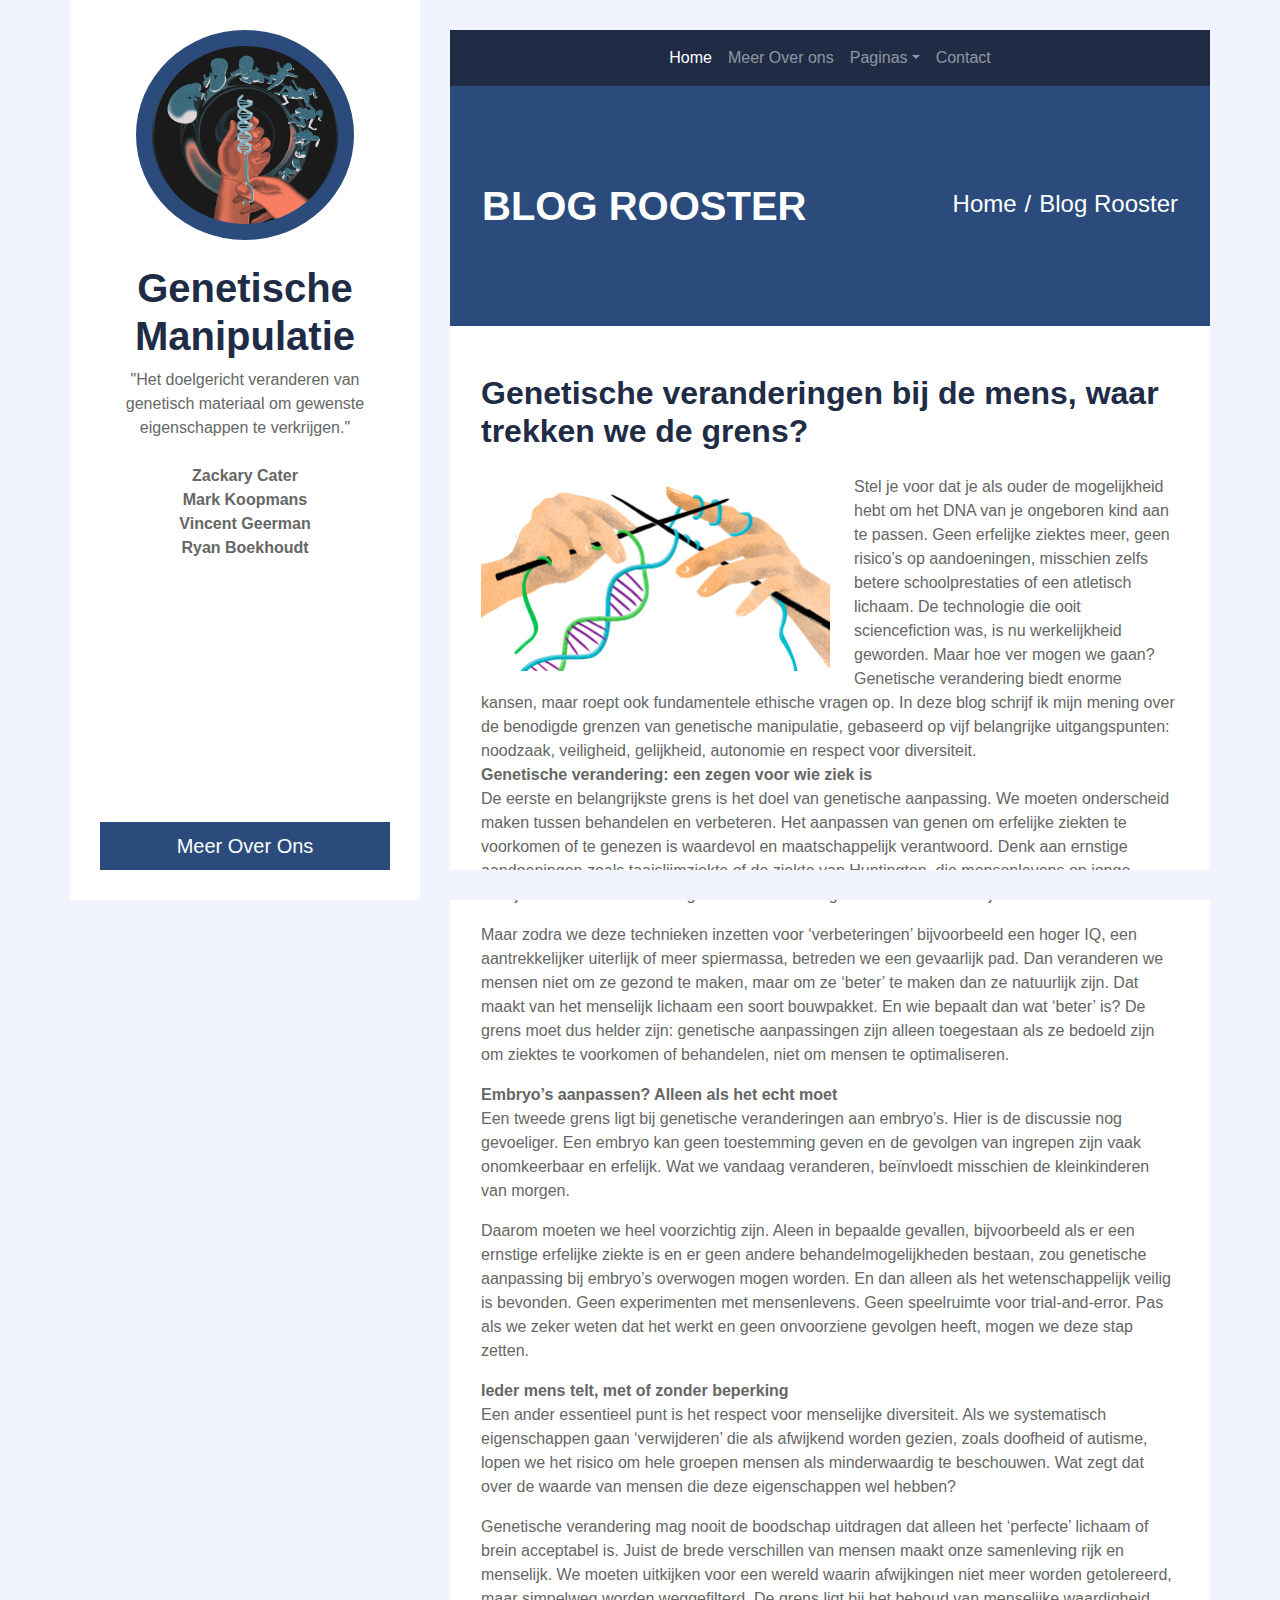
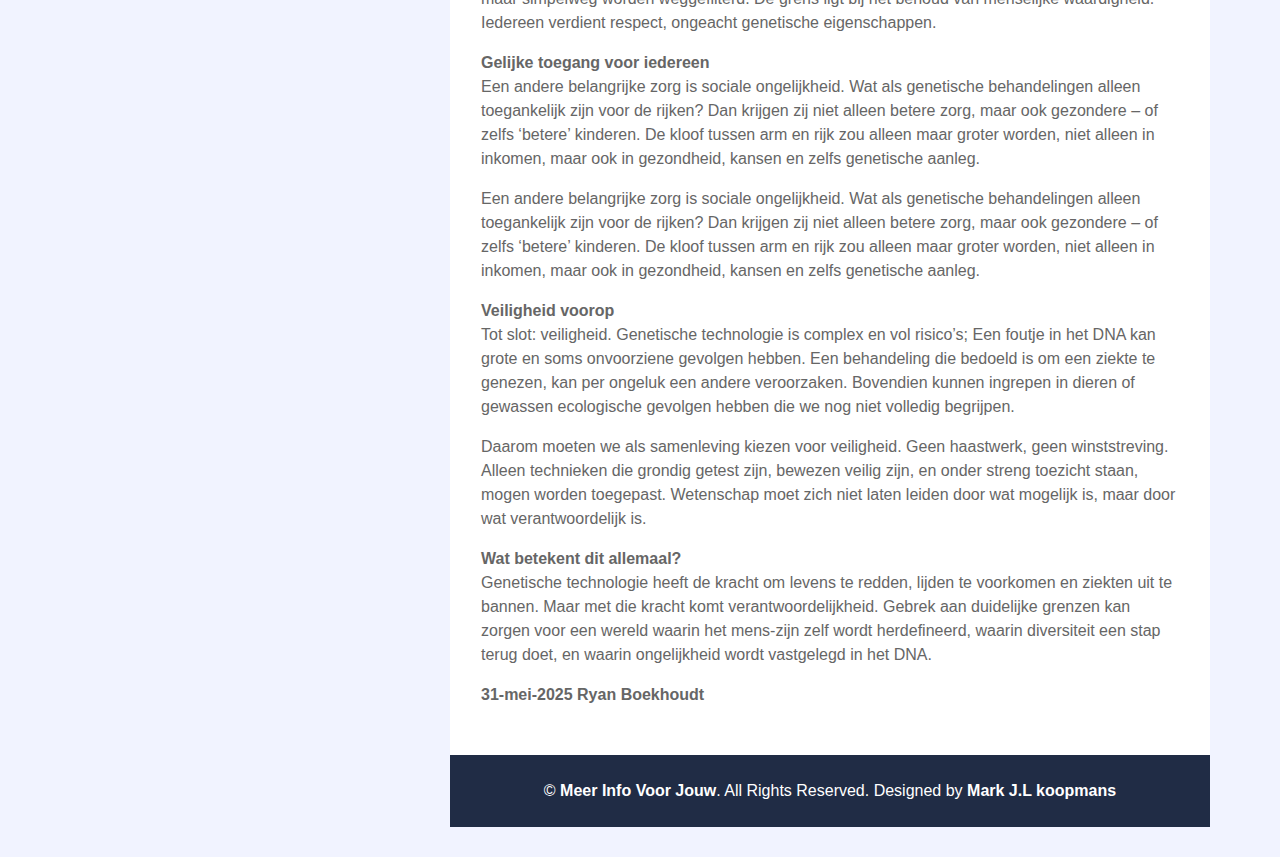
<file: blog_ryan_boekhoudt.html>
<!DOCTYPE html>
<html lang = "nl" >

<head>
    <title>Genetische Manipulatie</title>
    <link rel="stylesheet" type="text/css" href="css/style.css"> 
    <meta charset= "utf-8">
    <meta name="viewport" content="width=device-width , initial-scale=1.0">
    <meta name="author" content="MK">
    <meta name="keywords" content="blog , genetische , manipulatie , glb ">
    <meta name="description" content="Genetische Manipulatie Bij De Mens">
</head>
<body>
    <div class="wrapper">
        <div class="sidebar">
                <div class="sidebar-text d-flex flex-column h-100 justify-content-center text-center">
                    <img class="mx-auto d-block w-75 bg-primary img-fluid rounded-circle mb-4 p-3" src="images/front_img.jpeg" alt="Image">
                    <h1 class="font-weight-bold">Genetische Manipulatie</h1>
                    <p class="mb-4">
                        "Het doelgericht veranderen van genetisch materiaal om gewenste eigenschappen te verkrijgen."
                    </p>

                    <b>Zackary Cater</b>
                    <b>Mark Koopmans</b>
                    <b>Vincent Geerman</b>
                    <b>Ryan Boekhoudt</b>
                    <a href="about.html" class="btn btn-lg btn-block btn-primary mt-auto">Meer Over Ons</a>
                </div>
                <div class="sidebar-icon d-flex flex-column h-100 justify-content-center text-right">
                    <i class="fas fa-2x fa-angle-double-right text-primary"></i>
                </div>
            </div>
        <div class="content">
            <!-- Navbar Start -->
            <div class="container p-0">
                <nav class="navbar navbar-expand-lg bg-secondary navbar-dark">
                    <a href="" class="navbar-brand d-block d-lg-none">Navigation</a>
                    <button type="button" class="navbar-toggler" data-toggle="collapse" data-target="#navbarCollapse">
                        <span class="navbar-toggler-icon"></span>
                    </button>
                    <div class="collapse navbar-collapse justify-content-between" id="navbarCollapse">
                            <div class="navbar-nav m-auto">
                                <a href="index.html" class="nav-item nav-link active">Home</a>
                                <a href="about.html" class="nav-item nav-link">Meer Over ons</a>
                                <div class="nav-item dropdown">
                                    <a href="#" class="nav-link dropdown-toggle" data-toggle="dropdown">Paginas</a>
                                    <div class="dropdown-menu">
                                        <a href="blog.html" class="dropdown-item">Blog Rooster</a>
                                    </div>
                                </div>
                                <a href="contact.html" class="nav-item nav-link">Contact</a>
                            </div>
                        </div>
                </nav>
            </div>
            <!-- Navbar End -->

            <!-- Page Header Start -->
            <div class="container py-5 px-2 bg-primary">
                <div class="row py-5 px-4">
                    <div class="col-sm-6 text-center text-md-left">
                        <h1 class="mb-3 mb-md-0 text-white text-uppercase font-weight-bold">Blog Rooster</h1>
                    </div>
                    <div class="col-sm-6 text-center text-md-right">
                        <div class="d-inline-flex pt-2">
                            <h4 class="m-0 text-white"><a class="text-white" href="index.html">Home</a></h4>
                            <h4 class="m-0 text-white px-2">/</h4>
                            <h4 class="m-0 text-white">Blog Rooster</h4>
                        </div>
                    </div>
                </div>
            </div>
            <!-- Page Header End -->


            <!-- About Start -->
            <div class="container bg-white pt-5">
                <div class="row px-3 pb-5">
                    <div class="col-md-12">
                        <h2 class="mb-4 font-weight-bold">Genetische veranderingen bij de mens, waar trekken we de grens?</h2>
                        <img class="img-fluid float-left w-50 mr-4 mb-3" src="images/gene edit.jpeg" alt="Image">
                        <p class="m-0">
                            Stel je voor dat je als ouder de mogelijkheid hebt om het DNA van je ongeboren kind aan te passen. Geen erfelijke ziektes meer, geen risico’s op aandoeningen, misschien zelfs betere schoolprestaties of een atletisch lichaam. De technologie die ooit sciencefiction was, is nu werkelijkheid geworden. Maar hoe ver mogen we gaan? Genetische verandering biedt enorme kansen, maar roept ook fundamentele ethische vragen op. In deze blog schrijf ik mijn mening over de benodigde grenzen van genetische manipulatie, gebaseerd op vijf belangrijke uitgangspunten: noodzaak, veiligheid, gelijkheid, autonomie en respect voor diversiteit.
                        </p>
                        <b>Genetische verandering: een zegen voor wie ziek is</b>
                        <p>De eerste en belangrijkste grens is het doel van genetische aanpassing. We moeten onderscheid maken tussen behandelen en verbeteren. Het aanpassen van genen om erfelijke ziekten te voorkomen of te genezen is waardevol en maatschappelijk verantwoord. Denk aan ernstige aandoeningen zoals taaislijmziekte of de ziekte van Huntington, die mensenlevens op jonge leeftijd verwoesten. Hier kan genetische technologie levens redden en lijden verminderen.
                        </p>
                        <p> </p>
                        <p>Maar zodra we deze technieken inzetten voor ‘verbeteringen’ bijvoorbeeld een hoger IQ, een aantrekkelijker uiterlijk of meer spiermassa, betreden we een gevaarlijk pad. Dan veranderen we mensen niet om ze gezond te maken, maar om ze ‘beter’ te maken dan ze natuurlijk zijn. Dat maakt van het menselijk lichaam een soort bouwpakket. En wie bepaalt dan wat ‘beter’ is? De grens moet dus helder zijn: genetische aanpassingen zijn alleen toegestaan als ze bedoeld zijn om ziektes te voorkomen of behandelen, niet om mensen te optimaliseren.
                        </p>
                        <b>Embryo’s aanpassen? Alleen als het echt moet</b>
                        <p>Een tweede grens ligt bij genetische veranderingen aan embryo’s. Hier is de discussie nog gevoeliger. Een embryo kan geen toestemming geven en de gevolgen van ingrepen zijn vaak onomkeerbaar en erfelijk. Wat we vandaag veranderen, beïnvloedt misschien de kleinkinderen van morgen.
</p>
                        <p>  </p>
                        <p>Daarom moeten we heel voorzichtig zijn. Aleen in bepaalde gevallen, bijvoorbeeld als er een ernstige erfelijke ziekte is en er geen andere behandelmogelijkheden bestaan, zou genetische aanpassing bij embryo’s overwogen mogen worden. En dan alleen als het wetenschappelijk veilig is bevonden. Geen experimenten met mensenlevens. Geen speelruimte voor trial-and-error. Pas als we zeker weten dat het werkt en geen onvoorziene gevolgen heeft, mogen we deze stap zetten.
</p>
                        <b>Ieder mens telt, met of zonder beperking</b>
                        <p>Een ander essentieel punt is het respect voor menselijke diversiteit. Als we systematisch eigenschappen gaan ‘verwijderen’ die als afwijkend worden gezien, zoals doofheid of autisme, lopen we het risico om hele groepen mensen als minderwaardig te beschouwen. Wat zegt dat over de waarde van mensen die deze eigenschappen wel hebben?
</p>
                        <p>  </p>
                        <p>Genetische verandering mag nooit de boodschap uitdragen dat alleen het ‘perfecte’ lichaam of brein acceptabel is. Juist de brede verschillen van mensen maakt onze samenleving rijk en menselijk. We moeten uitkijken voor een wereld waarin afwijkingen niet meer worden getolereerd, maar simpelweg worden weggefilterd. De grens ligt bij het behoud van menselijke waardigheid. Iedereen verdient respect, ongeacht genetische eigenschappen.
</p>

                        <b>Gelijke toegang voor iedereen</b>
                        <p>Een andere belangrijke zorg is sociale ongelijkheid. Wat als genetische behandelingen alleen toegankelijk zijn voor de rijken? Dan krijgen zij niet alleen betere zorg, maar ook gezondere – of zelfs ‘betere’ kinderen. De kloof tussen arm en rijk zou alleen maar groter worden, niet alleen in inkomen, maar ook in gezondheid, kansen en zelfs genetische aanleg.
</p>
                        <p>  </p>
                        <p>Een andere belangrijke zorg is sociale ongelijkheid. Wat als genetische behandelingen alleen toegankelijk zijn voor de rijken? Dan krijgen zij niet alleen betere zorg, maar ook gezondere – of zelfs ‘betere’ kinderen. De kloof tussen arm en rijk zou alleen maar groter worden, niet alleen in inkomen, maar ook in gezondheid, kansen en zelfs genetische aanleg.
</p>

                        <b>Veiligheid voorop
</b>
                        <p>Tot slot: veiligheid. Genetische technologie is complex en vol risico’s; Een foutje in het DNA kan grote en soms onvoorziene gevolgen hebben. Een behandeling die bedoeld is om een ziekte te genezen, kan per ongeluk een andere veroorzaken. Bovendien kunnen ingrepen in dieren of gewassen ecologische gevolgen hebben die we nog niet volledig begrijpen.
</p>
                        <p>  </p>
                        <p>Daarom moeten we als samenleving kiezen voor veiligheid. Geen haastwerk, geen winststreving. Alleen technieken die grondig getest zijn, bewezen veilig zijn, en onder streng toezicht staan, mogen worden toegepast. Wetenschap moet zich niet laten leiden door wat mogelijk is, maar door wat verantwoordelijk is.
</p>
                        <b>Wat betekent dit allemaal? </b>
                        <p>Genetische technologie heeft de kracht om levens te redden, lijden te voorkomen en ziekten uit te bannen. Maar met die kracht komt verantwoordelijkheid. Gebrek aan duidelijke grenzen kan zorgen voor een wereld waarin het mens-zijn zelf wordt herdefineerd, waarin diversiteit een stap terug doet, en waarin ongelijkheid wordt vastgelegd in het DNA.
</p>
                        <b>
                            31-mei-2025 Ryan Boekhoudt
                        </b>
                    </div>
                </div>
            </div>
            <!-- About End -->


            <!-- Footer Start -->
            <div class="container py-4 bg-secondary text-center">
                    <p class="m-0 text-white">
                        &copy; <a class="text-white font-weight-bold" href="#">Meer Info Voor Jouw</a>. All Rights Reserved. Designed by <a class="text-white font-weight-bold" href="https://kingvonuptheswitch.github.io/meerinfovoorjouw/">Mark J.L koopmans</a>
                    </p>
                </div>
            <!-- Footer End -->
        </div>
    </div>

    <!-- Back to Top -->
    <a href="#" class="back-to-top"><i class="fa fa-angle-double-up"></i></a>

    <!-- JavaScript Libraries -->
    <script src="https://code.jquery.com/jquery-3.4.1.min.js"></script>
    <script src="https://stackpath.bootstrapcdn.com/bootstrap/4.4.1/js/bootstrap.bundle.min.js"></script>
    <script src="lib/easing/easing.min.js"></script>
    <script src="lib/waypoints/waypoints.min.js"></script>

    <!-- Contact Javascript File -->
    <script src="mail/jqBootstrapValidation.min.js"></script>
    <script src="mail/contact.js"></script>

    <!-- Template Javascript -->
    <script src="js/main.js"></script>
</body>
</html>
</file>
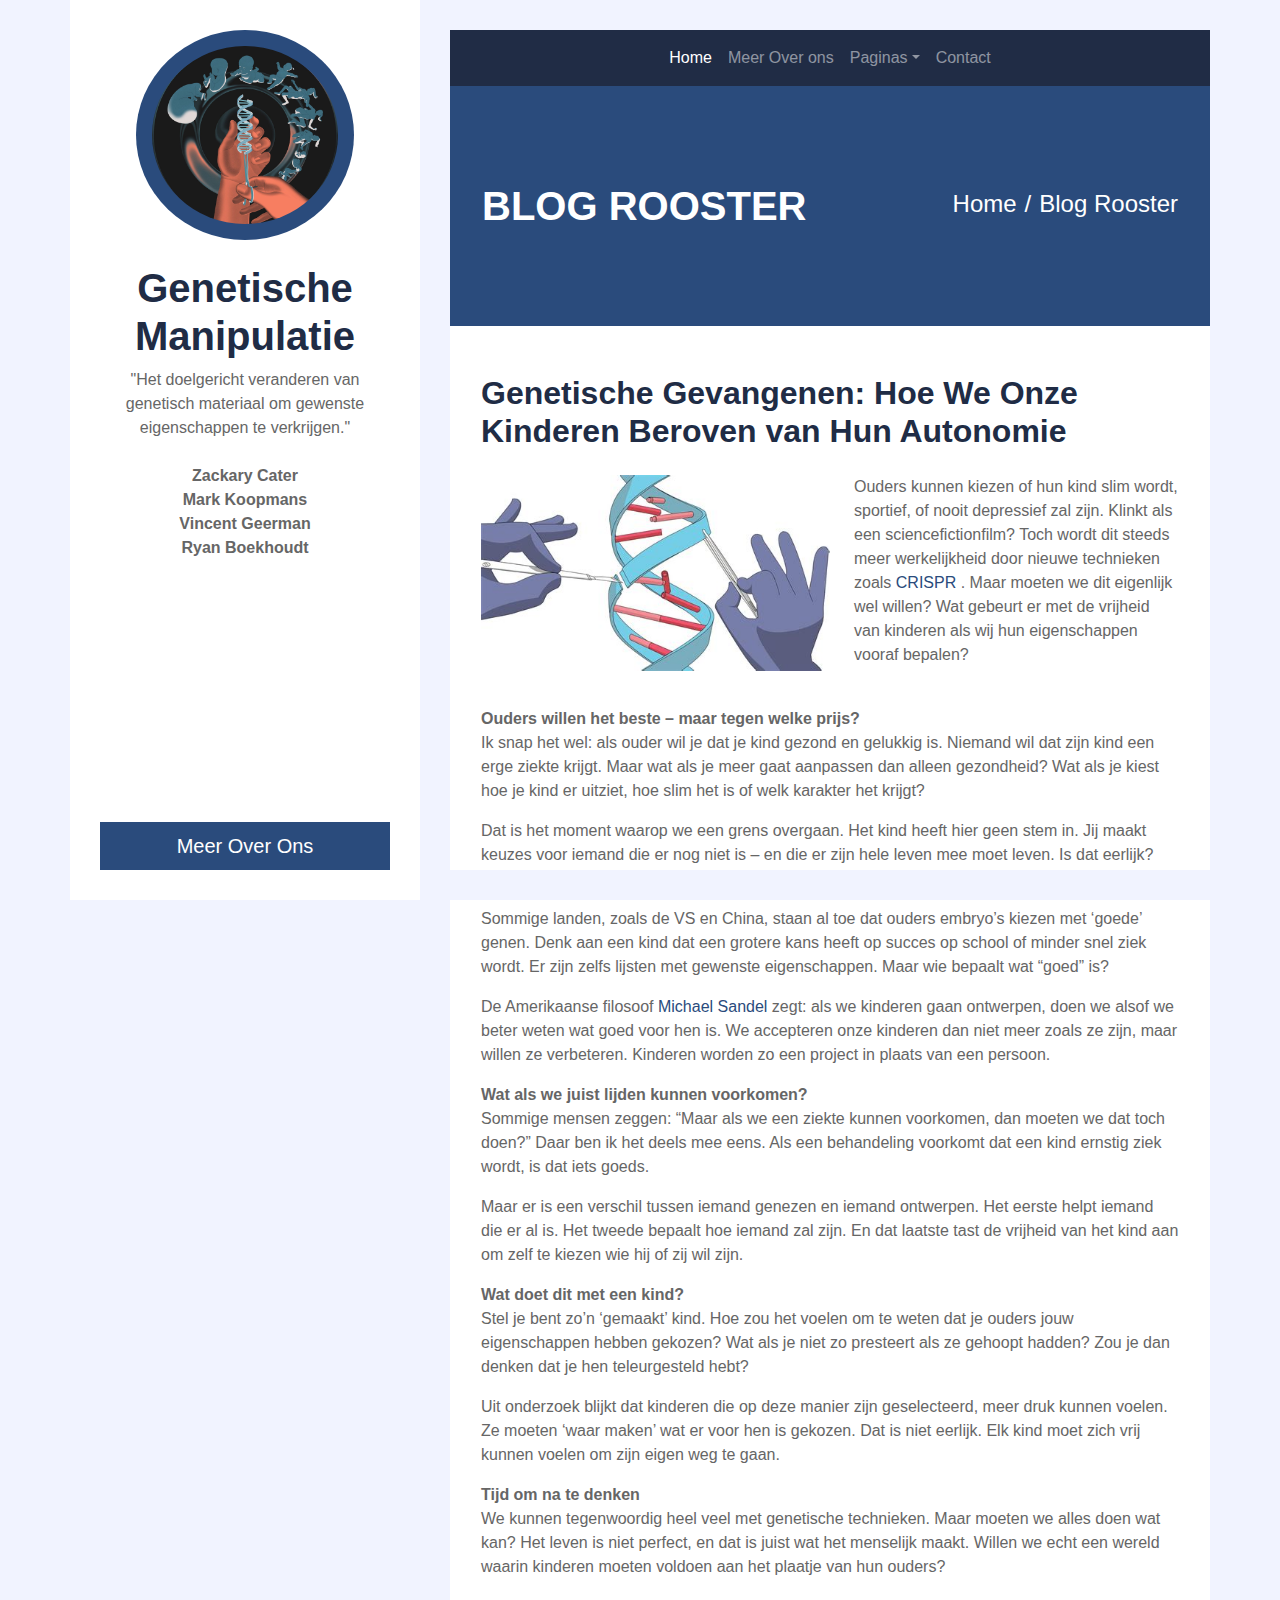
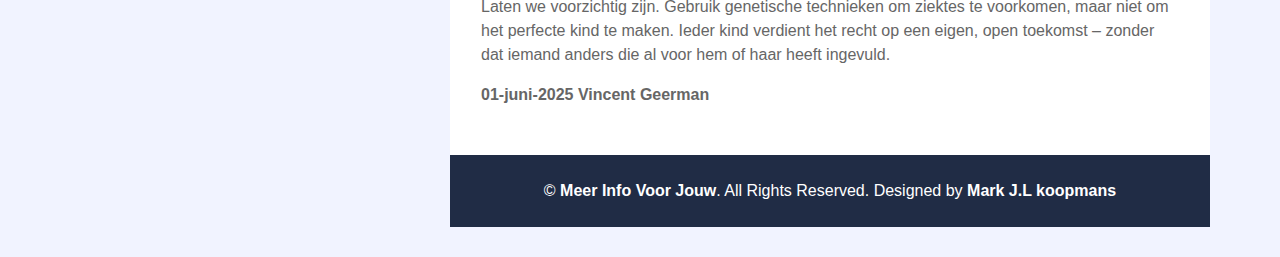
<file: blog_vincent_geerman.html>
<!DOCTYPE html>
<html lang = "nl" >

<head>
    <title>Genetische Manipulatie</title>
    <link rel="stylesheet" type="text/css" href="css/style.css"> 
    <meta charset= "utf-8">
    <meta name="viewport" content="width=device-width , initial-scale=1.0">
    <meta name="author" content="MK">
    <meta name="keywords" content="blog , genetische , manipulatie , glb ">
    <meta name="description" content="Genetische Manipulatie Bij De Mens">
</head>
<body>
    <div class="wrapper">
        <div class="sidebar">
                <div class="sidebar-text d-flex flex-column h-100 justify-content-center text-center">
                    <img class="mx-auto d-block w-75 bg-primary img-fluid rounded-circle mb-4 p-3" src="images/front_img.jpeg" alt="Image">
                    <h1 class="font-weight-bold">Genetische Manipulatie</h1>
                    <p class="mb-4">
                        "Het doelgericht veranderen van genetisch materiaal om gewenste eigenschappen te verkrijgen."
                    </p>

                    <b>Zackary Cater</b>
                    <b>Mark Koopmans</b>
                    <b>Vincent Geerman</b>
                    <b>Ryan Boekhoudt</b>
                    <a href="about.html" class="btn btn-lg btn-block btn-primary mt-auto">Meer Over Ons</a>
                </div>
                <div class="sidebar-icon d-flex flex-column h-100 justify-content-center text-right">
                    <i class="fas fa-2x fa-angle-double-right text-primary"></i>
                </div>
            </div>
        <div class="content">
            <!-- Navbar Start -->
            <div class="container p-0">
                <nav class="navbar navbar-expand-lg bg-secondary navbar-dark">
                    <a href="" class="navbar-brand d-block d-lg-none">Navigation</a>
                    <button type="button" class="navbar-toggler" data-toggle="collapse" data-target="#navbarCollapse">
                        <span class="navbar-toggler-icon"></span>
                    </button>
                    <div class="collapse navbar-collapse justify-content-between" id="navbarCollapse">
                            <div class="navbar-nav m-auto">
                                <a href="index.html" class="nav-item nav-link active">Home</a>
                                <a href="about.html" class="nav-item nav-link">Meer Over ons</a>
                                <div class="nav-item dropdown">
                                    <a href="#" class="nav-link dropdown-toggle" data-toggle="dropdown">Paginas</a>
                                    <div class="dropdown-menu">
                                        <a href="blog.html" class="dropdown-item">Blog Rooster</a>
                                    </div>
                                </div>
                                <a href="contact.html" class="nav-item nav-link">Contact</a>
                            </div>
                        </div>
                </nav>
            </div>
            <!-- Navbar End -->

            <!-- Page Header Start -->
            <div class="container py-5 px-2 bg-primary">
                <div class="row py-5 px-4">
                    <div class="col-sm-6 text-center text-md-left">
                        <h1 class="mb-3 mb-md-0 text-white text-uppercase font-weight-bold">Blog Rooster</h1>
                    </div>
                    <div class="col-sm-6 text-center text-md-right">
                        <div class="d-inline-flex pt-2">
                            <h4 class="m-0 text-white"><a class="text-white" href="index.html">Home</a></h4>
                            <h4 class="m-0 text-white px-2">/</h4>
                            <h4 class="m-0 text-white">Blog Rooster</h4>
                        </div>
                    </div>
                </div>
            </div>
            <!-- Page Header End -->


            <!-- About Start -->
            <div class="container bg-white pt-5">
                <div class="row px-3 pb-5">
                    <div class="col-md-12">
                        <h2 class="mb-4 font-weight-bold">Genetische Gevangenen: Hoe We Onze Kinderen Beroven van Hun Autonomie</h2>
                        <img class="img-fluid float-left w-50 mr-4 mb-3" src="images/blog_one.jpg" alt="Image">
                        <p class="m-0">
                            Ouders kunnen kiezen of hun kind slim wordt, sportief, of nooit depressief zal zijn. Klinkt als een sciencefictionfilm? Toch wordt dit steeds meer werkelijkheid door nieuwe technieken zoals <a href="blog_zackary_cater.html"> CRISPR</a> . Maar moeten we dit eigenlijk wel willen? Wat gebeurt er met de vrijheid van kinderen als wij hun eigenschappen vooraf bepalen?
                        </p>
                        <b>   <p style="color: white;">.................................................................</p> Ouders willen het beste – maar tegen welke prijs?</b>
                        <p>Ik snap het wel: als ouder wil je dat je kind gezond en gelukkig is. Niemand wil dat zijn kind een erge ziekte krijgt. Maar wat als je meer gaat aanpassen dan alleen gezondheid? Wat als je kiest hoe je kind er uitziet, hoe slim het is of welk karakter het krijgt?
</p>
                        <p>  </p>
                        <p>Dat is het moment waarop we een grens overgaan. Het kind heeft hier geen stem in. Jij maakt keuzes voor iemand die er nog niet is – en die er zijn hele leven mee moet leven. Is dat eerlijk?</p>

                        <b>Perfecte kinderen bestaan niet</b>
                        <p>Sommige landen, zoals de VS en China, staan al toe dat ouders embryo’s kiezen met ‘goede’ genen. Denk aan een kind dat een grotere kans heeft op succes op school of minder snel ziek wordt. Er zijn zelfs lijsten met gewenste eigenschappen. Maar wie bepaalt wat “goed” is?</p>
                        <p>  </p>
                        <p>De Amerikaanse filosoof <a href="https://nl.wikipedia.org/wiki/Michael_Sandel"> Michael Sandel </a> zegt: als we kinderen gaan ontwerpen, doen we alsof we beter weten wat goed voor hen is. We accepteren onze kinderen dan niet meer zoals ze zijn, maar willen ze verbeteren. Kinderen worden zo een project in plaats van een persoon.
</p>

                        <b>Wat als we juist lijden kunnen voorkomen?</b> 
                        <p>Sommige mensen zeggen: “Maar als we een ziekte kunnen voorkomen, dan moeten we dat toch doen?” Daar ben ik het deels mee eens. Als een behandeling voorkomt dat een kind ernstig ziek wordt, is dat iets goeds.
</p>
                        <p>  </p>
                        <p>Maar er is een verschil tussen iemand genezen en iemand ontwerpen. Het eerste helpt iemand die er al is. Het tweede bepaalt hoe iemand zal zijn. En dat laatste tast de vrijheid van het kind aan om zelf te kiezen wie hij of zij wil zijn.
</p>

                        <b>Wat doet dit met een kind?</b>
                        <p>Stel je bent zo’n ‘gemaakt’ kind. Hoe zou het voelen om te weten dat je ouders jouw eigenschappen hebben gekozen? Wat als je niet zo presteert als ze gehoopt hadden? Zou je dan denken dat je hen teleurgesteld hebt?
</p>
                        <p>  </p>
                        <p>Uit onderzoek blijkt dat kinderen die op deze manier zijn geselecteerd, meer druk kunnen voelen. Ze moeten ‘waar maken’ wat er voor hen is gekozen. Dat is niet eerlijk. Elk kind moet zich vrij kunnen voelen om zijn eigen weg te gaan.
</p>

                        <b>Tijd om na te denken</b>
                        <p>We kunnen tegenwoordig heel veel met genetische technieken. Maar moeten we alles doen wat kan? Het leven is niet perfect, en dat is juist wat het menselijk maakt. Willen we echt een wereld waarin kinderen moeten voldoen aan het plaatje van hun ouders?
</p>
                        <p>  </p>
                        <p>Laten we voorzichtig zijn. Gebruik genetische technieken om ziektes te voorkomen, maar niet om het perfecte kind te maken. Ieder kind verdient het recht op een eigen, open toekomst – zonder dat iemand anders die al voor hem of haar heeft ingevuld.
</p>

                        </p>
                        <b>
                            01-juni-2025 Vincent Geerman
                        </b>
                    </div>
                </div>
            </div>
            <!-- About End -->


            <!-- Footer Start -->
            <div class="container py-4 bg-secondary text-center">
                    <p class="m-0 text-white">
                        &copy; <a class="text-white font-weight-bold" href="#">Meer Info Voor Jouw</a>. All Rights Reserved. Designed by <a class="text-white font-weight-bold" href="https://kingvonuptheswitch.github.io/meerinfovoorjouw/">Mark J.L koopmans</a>
                    </p>
                </div>
            <!-- Footer End -->
        </div>
    </div>

    <!-- Back to Top -->
    <a href="#" class="back-to-top"><i class="fa fa-angle-double-up"></i></a>

    <!-- JavaScript Libraries -->
    <script src="https://code.jquery.com/jquery-3.4.1.min.js"></script>
    <script src="https://stackpath.bootstrapcdn.com/bootstrap/4.4.1/js/bootstrap.bundle.min.js"></script>
    <script src="lib/easing/easing.min.js"></script>
    <script src="lib/waypoints/waypoints.min.js"></script>

    <!-- Contact Javascript File -->
    <script src="mail/jqBootstrapValidation.min.js"></script>
    <script src="mail/contact.js"></script>

    <!-- Template Javascript -->
    <script src="js/main.js"></script>
</body>
</html>
</file>
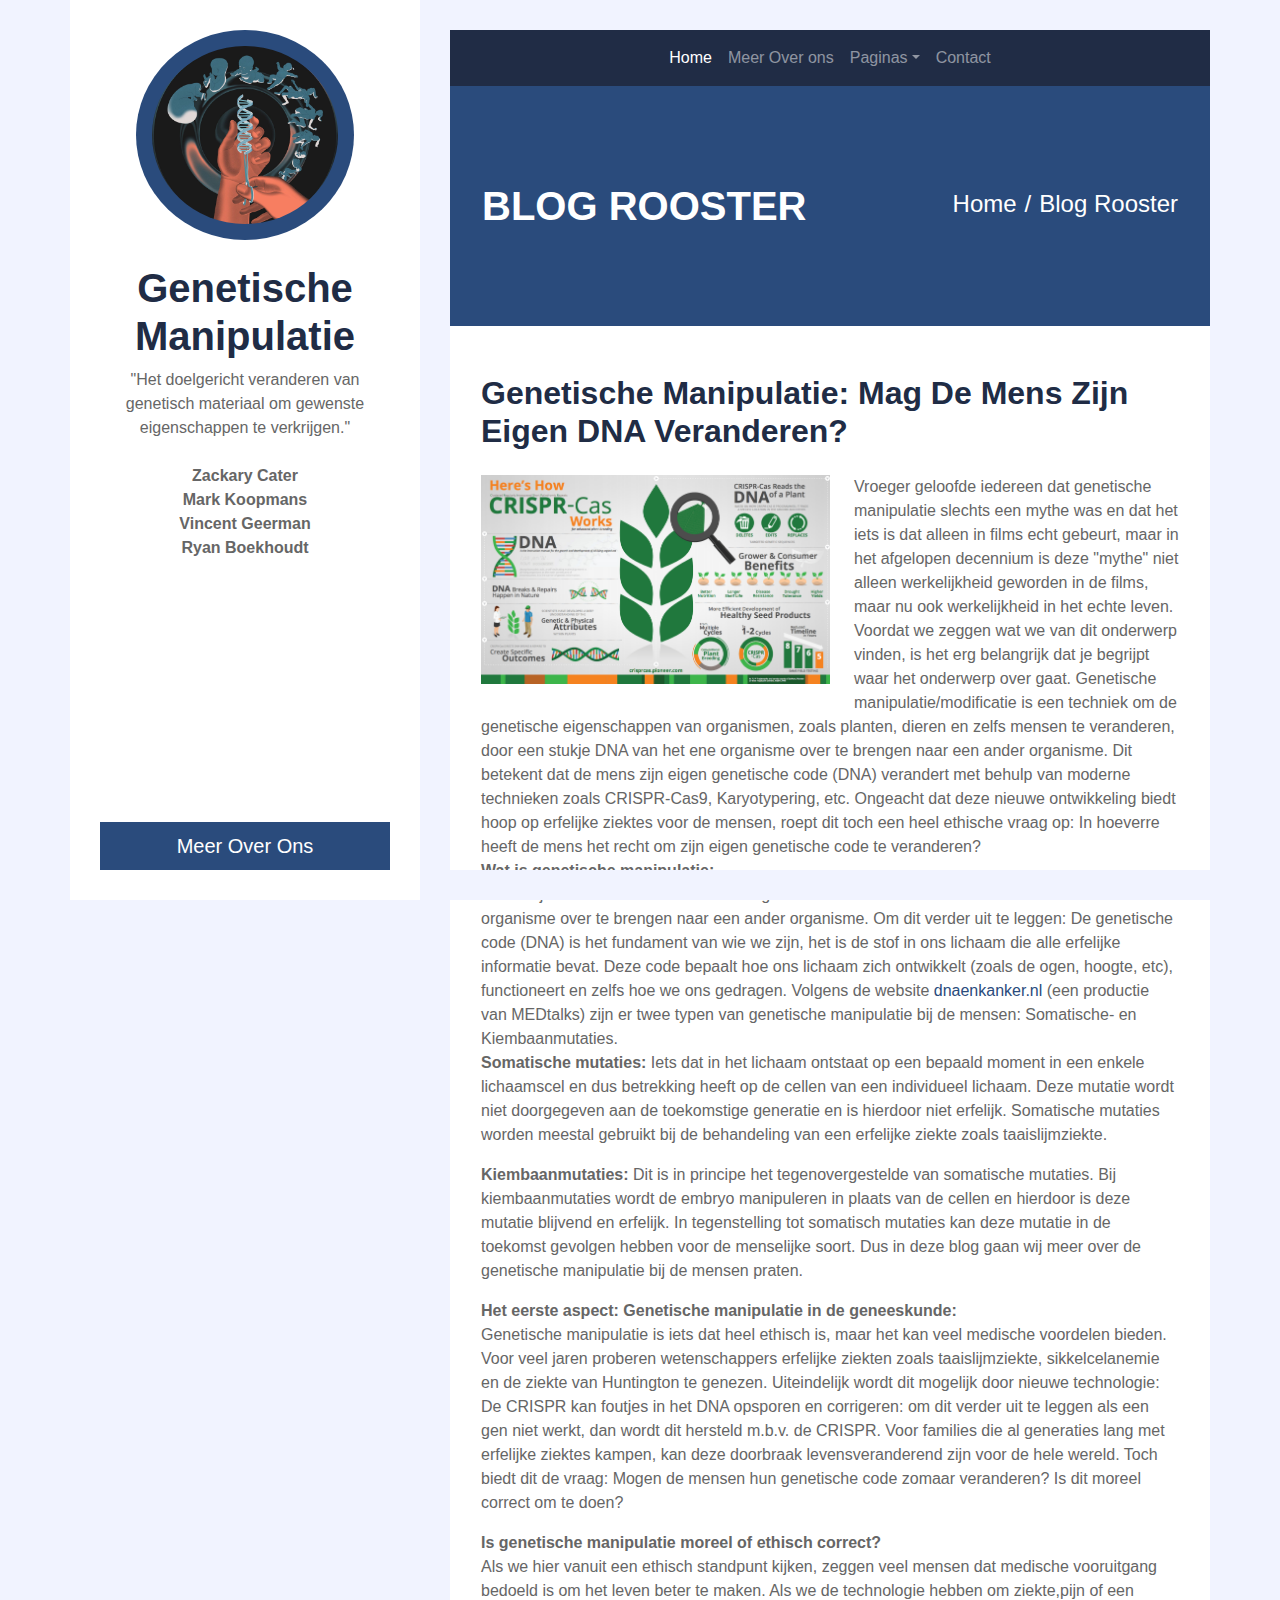
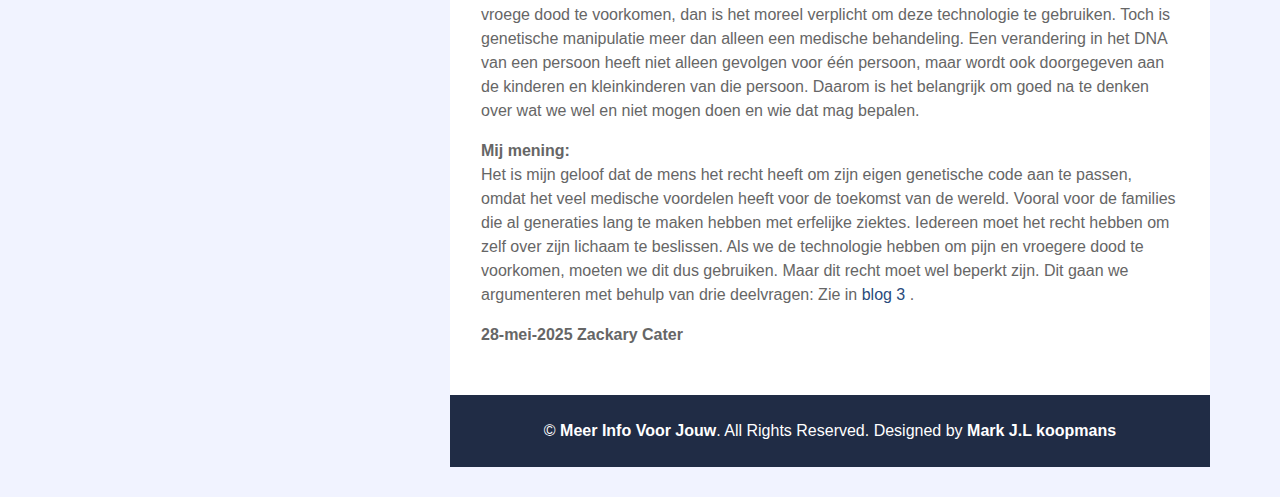
<file: blog_zackary_cater.html>
<!DOCTYPE html>
<html lang = "nl" >

<head>
    <title>Genetische Manipulatie</title>
    <link rel="stylesheet" type="text/css" href="css/style.css"> 
    <meta charset= "utf-8">
    <meta name="viewport" content="width=device-width , initial-scale=1.0">
    <meta name="author" content="MK">
    <meta name="keywords" content="blog , genetische , manipulatie , glb ">
    <meta name="description" content="Genetische Manipulatie Bij De Mens">
</head>
<body>
    <div class="wrapper">
        <div class="sidebar">
                <div class="sidebar-text d-flex flex-column h-100 justify-content-center text-center">
                    <img class="mx-auto d-block w-75 bg-primary img-fluid rounded-circle mb-4 p-3" src="images/front_img.jpeg" alt="Image">
                    <h1 class="font-weight-bold">Genetische Manipulatie</h1>
                    <p class="mb-4">
                        "Het doelgericht veranderen van genetisch materiaal om gewenste eigenschappen te verkrijgen."
                    </p>
                    <b>Zackary Cater</b>
                    <b>Mark Koopmans</b>
                    <b>Vincent Geerman</b>
                    <b>Ryan Boekhoudt</b>
                    <a href="about.html" class="btn btn-lg btn-block btn-primary mt-auto">Meer Over Ons</a>
                </div>
                <div class="sidebar-icon d-flex flex-column h-100 justify-content-center text-right">
                    <i class="fas fa-2x fa-angle-double-right text-primary"></i>
                </div>
            </div>
        <div class="content">
            <!-- Navbar Start -->
            <div class="container p-0">
                <nav class="navbar navbar-expand-lg bg-secondary navbar-dark">
                    <a href="" class="navbar-brand d-block d-lg-none">Navigation</a>
                    <button type="button" class="navbar-toggler" data-toggle="collapse" data-target="#navbarCollapse">
                        <span class="navbar-toggler-icon"></span>
                    </button>
                    <div class="collapse navbar-collapse justify-content-between" id="navbarCollapse">
                            <div class="navbar-nav m-auto">
                                <a href="index.html" class="nav-item nav-link active">Home</a>
                                <a href="about.html" class="nav-item nav-link">Meer Over ons</a>
                                <div class="nav-item dropdown">
                                    <a href="#" class="nav-link dropdown-toggle" data-toggle="dropdown">Paginas</a>
                                    <div class="dropdown-menu">
                                        <a href="blog.html" class="dropdown-item">Blog Rooster</a>
                                    </div>
                                </div>
                                <a href="contact.html" class="nav-item nav-link">Contact</a>
                            </div>
                        </div>
                </nav>
            </div>
            <!-- Navbar End -->

            <!-- Page Header Start -->
            <div class="container py-5 px-2 bg-primary">
                <div class="row py-5 px-4">
                    <div class="col-sm-6 text-center text-md-left">
                        <h1 class="mb-3 mb-md-0 text-white text-uppercase font-weight-bold">Blog Rooster</h1>
                    </div>
                    <div class="col-sm-6 text-center text-md-right">
                        <div class="d-inline-flex pt-2">
                            <h4 class="m-0 text-white"><a class="text-white" href="index.html">Home</a></h4>
                            <h4 class="m-0 text-white px-2">/</h4>
                            <h4 class="m-0 text-white">Blog Rooster</h4>
                        </div>
                    </div>
                </div>
            </div>
            <!-- Page Header End -->


            <!-- About Start -->
            <div class="container bg-white pt-5">
                <div class="row px-3 pb-5">
                    <div class="col-md-12">
                        <h2 class="mb-4 font-weight-bold">Genetische Manipulatie: Mag De Mens Zijn Eigen DNA Veranderen?</h2>
                        <img class="img-fluid float-left w-50 mr-4 mb-3" src="images/blog_three.jpg" alt="Image">
                        <p class="m-0">
                            Vroeger geloofde iedereen dat genetische manipulatie slechts een mythe was en dat het iets is dat alleen in films echt gebeurt, maar in het afgelopen decennium is deze "mythe" niet alleen werkelijkheid geworden in de films, maar nu ook werkelijkheid in het echte leven. Voordat we zeggen wat we van dit onderwerp vinden, is het erg belangrijk dat je begrijpt waar het onderwerp over gaat. Genetische manipulatie/modificatie is een techniek om de genetische eigenschappen van organismen, zoals planten, dieren en zelfs mensen te veranderen, door een stukje DNA van het ene organisme over te brengen naar een ander organisme. Dit betekent dat de mens zijn eigen genetische code (DNA) verandert met behulp van moderne technieken zoals CRISPR-Cas9, Karyotypering, etc. Ongeacht dat deze nieuwe ontwikkeling biedt hoop op erfelijke ziektes voor de mensen, roept dit toch een heel ethische vraag op: In hoeverre heeft de mens het recht om zijn eigen genetische code te veranderen?
                        </p>
                        <b>Wat is genetische manipulatie:</b>
                        <p class="m-0">Zoals wij al weten kunnen mensen hun genetische code veranderen door de DNA van het ene organisme over te brengen naar een ander organisme. Om dit verder uit te leggen: De genetische code (DNA) is het fundament van wie we zijn, het is de stof in ons  lichaam die alle erfelijke informatie bevat. Deze code bepaalt hoe ons lichaam zich ontwikkelt (zoals de ogen, hoogte, etc), functioneert en zelfs hoe we ons gedragen. Volgens de website <a href="https://dnaenkanker.nl/"> dnaenkanker.nl </a> (een productie van MEDtalks) zijn er twee typen van genetische manipulatie bij de mensen: Somatische- en Kiembaanmutaties.</p>
                        <p> <b>Somatische mutaties:</b> Iets dat in het lichaam ontstaat op een bepaald moment in een enkele lichaamscel en dus betrekking heeft op de cellen van een individueel lichaam. Deze mutatie wordt niet doorgegeven aan de toekomstige generatie en is hierdoor niet erfelijk. Somatische mutaties worden meestal gebruikt bij de behandeling van een erfelijke ziekte zoals taaislijmziekte.</p>
                        <p> <b>Kiembaanmutaties:</b>  Dit is in principe het tegenovergestelde van somatische mutaties. Bij kiembaanmutaties wordt de embryo manipuleren in plaats van de cellen en hierdoor is deze mutatie blijvend en erfelijk. In tegenstelling tot somatisch mutaties kan deze mutatie in de toekomst gevolgen hebben voor de menselijke soort. Dus in deze blog gaan wij meer over de genetische manipulatie bij de mensen praten. </p>
                        <b>Het eerste aspect: Genetische manipulatie in de geneeskunde:</b>
                        <p>Genetische manipulatie is iets dat heel ethisch is, maar het kan veel medische voordelen bieden. Voor veel jaren proberen wetenschappers erfelijke ziekten zoals taaislijmziekte, sikkelcelanemie en de ziekte van Huntington te genezen. Uiteindelijk wordt dit mogelijk door nieuwe technologie: De CRISPR kan foutjes in het DNA opsporen en corrigeren: om dit verder uit te leggen als een gen niet werkt, dan wordt dit hersteld m.b.v. de CRISPR. Voor families die al generaties lang met erfelijke ziektes kampen, kan deze doorbraak levensveranderend zijn voor de hele wereld. Toch biedt dit de vraag: Mogen de mensen hun genetische code zomaar veranderen? Is dit moreel correct om te doen?</p>
                        <b>Is genetische manipulatie moreel of ethisch correct?</b>
                        <p>Als we hier vanuit een ethisch standpunt kijken, zeggen veel mensen dat medische vooruitgang bedoeld is om het leven beter te maken. Als we de technologie hebben om ziekte,pijn of een vroege dood te voorkomen, dan is het moreel verplicht om deze technologie te gebruiken. Toch is genetische manipulatie meer dan alleen een medische behandeling. Een verandering in het DNA van een persoon heeft niet alleen gevolgen voor één persoon, maar wordt ook doorgegeven aan de kinderen en kleinkinderen van die persoon. Daarom is het belangrijk om goed na te denken over wat we wel en niet mogen doen en wie dat mag bepalen. </p>
                        <b>Mij mening:</b>
                        <p>Het is mijn geloof dat de mens het recht heeft om zijn eigen genetische code aan te passen, omdat het veel medische voordelen heeft voor de toekomst van de wereld. Vooral voor de families die al generaties lang te maken hebben met erfelijke ziektes. Iedereen moet het recht hebben om zelf over zijn lichaam te beslissen. Als we de technologie hebben om pijn en vroegere dood te voorkomen, moeten we dit dus gebruiken. Maar dit recht moet wel beperkt zijn. Dit gaan we argumenteren met behulp van drie deelvragen: Zie in <a href="blog_ryan_boekhoudt.html"> blog 3 </a> . </p>
                        <b>
                            28-mei-2025 Zackary Cater
                        </b>
                    </div>
                </div>
            </div>
            <!-- About End -->


            <!-- Footer Start -->
            <div class="container py-4 bg-secondary text-center">
                    <p class="m-0 text-white">
                        &copy; <a class="text-white font-weight-bold" href="#">Meer Info Voor Jouw</a>. All Rights Reserved. Designed by <a class="text-white font-weight-bold" href="https://kingvonuptheswitch.github.io/meerinfovoorjouw/">Mark J.L koopmans</a>
                    </p>
                </div>
            <!-- Footer End -->
        </div>
    </div>

    <!-- Back to Top -->
    <a href="#" class="back-to-top"><i class="fa fa-angle-double-up"></i></a>

    <!-- JavaScript Libraries -->
    <script src="https://code.jquery.com/jquery-3.4.1.min.js"></script>
    <script src="https://stackpath.bootstrapcdn.com/bootstrap/4.4.1/js/bootstrap.bundle.min.js"></script>
    <script src="lib/easing/easing.min.js"></script>
    <script src="lib/waypoints/waypoints.min.js"></script>

    <!-- Contact Javascript File -->
    <script src="mail/jqBootstrapValidation.min.js"></script>
    <script src="mail/contact.js"></script>

    <!-- Template Javascript -->
    <script src="js/main.js"></script>
</body>
</html>
</file>
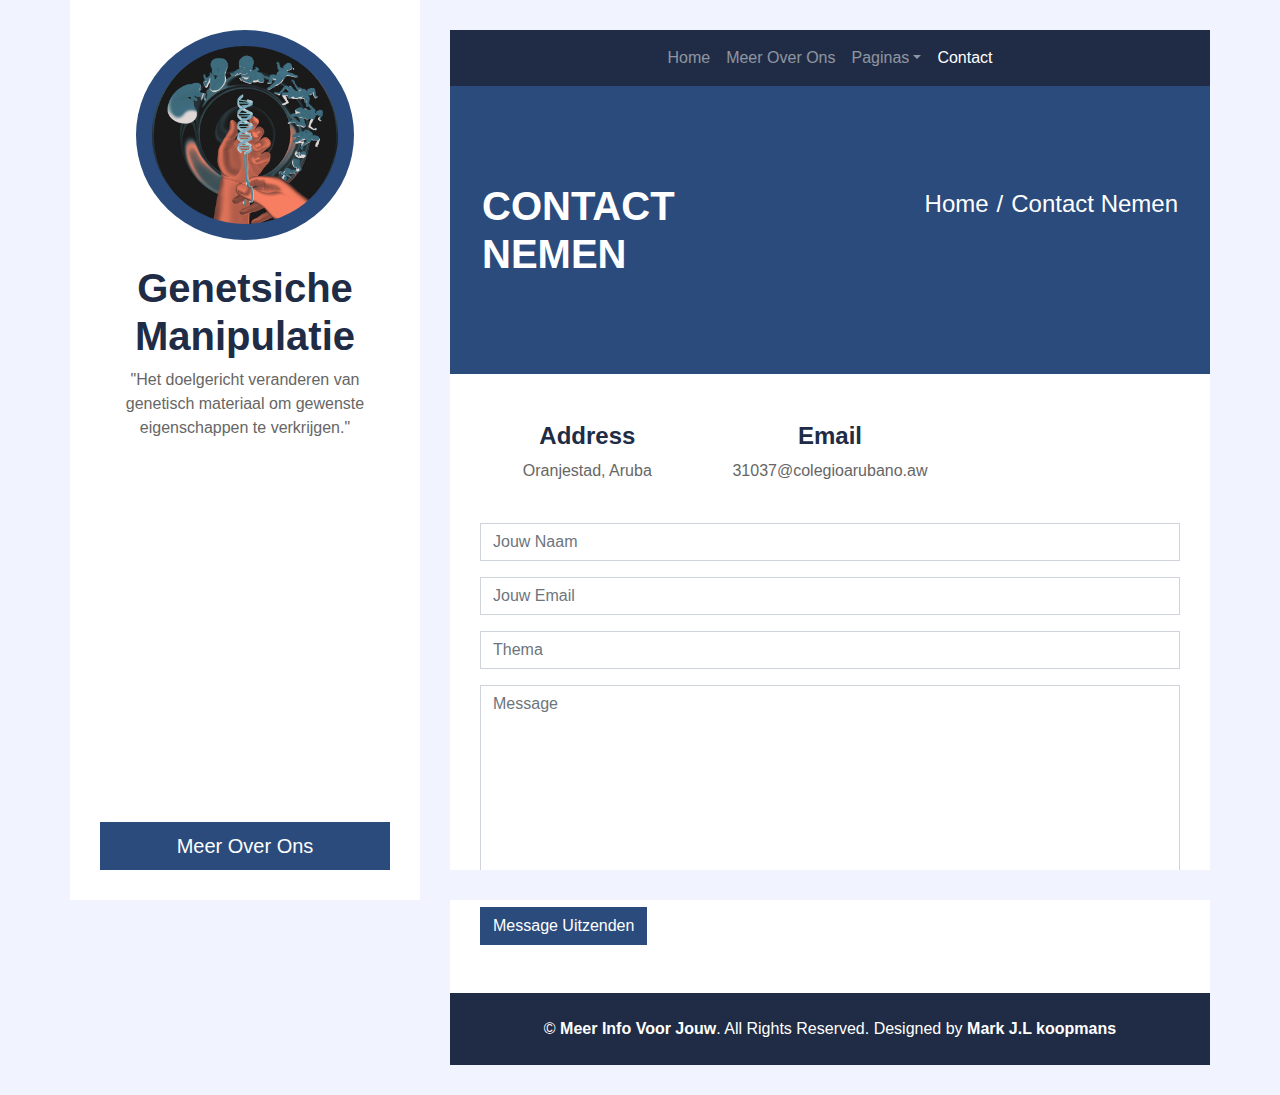
<file: contact.html>
<!DOCTYPE html>
<html lang="en">
    <head>
    <title>Genetische Manipulatie</title>
    <link rel="stylesheet" type="text/css" href="css/style.css"> 
    <meta charset= "utf-8">
    <meta name="viewport" content="width=device-width , initial-scale=1.0">
    <meta name="author" content="MK">
    <meta name="keywords" content="blog , genetische , manipulatie , glb ">
    <meta name="description" content="Genetische Manipulatie Bij De Mens">
    </head>

<body>
    <div class="wrapper">
        <div class="sidebar">
                <div class="sidebar-text d-flex flex-column h-100 justify-content-center text-center">
                    <img class="mx-auto d-block w-75 bg-primary img-fluid rounded-circle mb-4 p-3" src="images/front_img.jpeg" alt="Image">
                    <h1 class="font-weight-bold">Genetsiche Manipulatie</h1>
                    <p class="mb-4">
                        "Het doelgericht veranderen van genetisch materiaal om gewenste eigenschappen te verkrijgen."
                    </p>
                    <a href="about.html" class="btn btn-lg btn-block btn-primary mt-auto">Meer Over Ons</a>
                </div>
                <div class="sidebar-icon d-flex flex-column h-100 justify-content-center text-right">
                    <i class="fas fa-2x fa-angle-double-right text-primary"></i>
                </div>
            </div>
        <div class="content">
            <!-- Navbar Start -->
            <div class="container p-0">
                <nav class="navbar navbar-expand-lg bg-secondary navbar-dark">
                    <a href="" class="navbar-brand d-block d-lg-none">Navigation</a>
                    <button type="button" class="navbar-toggler" data-toggle="collapse" data-target="#navbarCollapse">
                        <span class="navbar-toggler-icon"></span>
                    </button>
                    <div class="collapse navbar-collapse justify-content-between" id="navbarCollapse">
                        <div class="navbar-nav m-auto">
                            <a href="index.html" class="nav-item nav-link">Home</a>
                            <a href="about.html" class="nav-item nav-link">Meer Over Ons</a>
                            <div class="nav-item dropdown">
                                <a href="#" class="nav-link dropdown-toggle" data-toggle="dropdown">Paginas</a>
                                <div class="dropdown-menu">
                                    <a href="blog.html" class="dropdown-item">Blog Rooster</a>
                                </div>
                            </div>
                            <a href="contact.html" class="nav-item nav-link active">Contact</a>
                        </div>
                    </div>
                </nav>
            </div>
            <!-- Navbar End -->

            <!-- Page Header Start -->
            <div class="container py-5 px-2 bg-primary">
                <div class="row py-5 px-4">
                    <div class="col-sm-6 text-center text-md-left">
                        <h1 class="mb-3 mb-md-0 text-white text-uppercase font-weight-bold">Contact Nemen</h1>
                    </div>
                    <div class="col-sm-6 text-center text-md-right">
                        <div class="d-inline-flex pt-2">
                            <h4 class="m-0 text-white"><a class="text-white" href="index.html">Home</a></h4>
                            <h4 class="m-0 text-white px-2">/</h4>
                            <h4 class="m-0 text-white">Contact Nemen</h4>
                        </div>
                    </div>
                </div>
            </div>
            <!-- Page Header End -->


            <!-- Contact Start -->
            <div class="container bg-white pt-5">
                <div class="row px-3 pb-2">
                    <div class="col-sm-4 text-center mb-3">
                        <i class="fa fa-2x fa-map-marker-alt mb-3 text-primary"></i>
                        <h4 class="font-weight-bold">Address</h4>
                        <p>Oranjestad, Aruba</p>
                    </div>

                    <div class="col-sm-4 text-center mb-3">
                        <i class="far fa-2x fa-envelope mb-3 text-primary"></i>
                        <h4 class="font-weight-bold">Email</h4>
                        <p>31037@colegioarubano.aw</p>
                    </div>
                </div>
                <div class="col-md-12 pb-5">
                    <div class="contact-form">
                        <div id="success"></div>
                        <form name="sentMessage" id="contactForm" novalidate="novalidate">
                            <div class="control-group">
                                <input type="text" class="form-control" id="name" placeholder="Jouw Naam" required="required" data-validation-required-message="Please enter your name" />
                                <p class="help-block text-danger"></p>
                            </div>
                            <div class="control-group">
                                <input type="email" class="form-control" id="email" placeholder="Jouw Email" required="required" data-validation-required-message="Please enter your email" />
                                <p class="help-block text-danger"></p>
                            </div>
                            <div class="control-group">
                                <input type="text" class="form-control" id="subject" placeholder="Thema" required="required" data-validation-required-message="Please enter a subject" />
                                <p class="help-block text-danger"></p>
                            </div>
                            <div class="control-group">
                                <textarea class="form-control" rows="8" id="message" placeholder="Message" required="required" data-validation-required-message="Please enter your message"></textarea>
                                <p class="help-block text-danger"></p>
                            </div>
                            <div>
                                <button class="btn btn-primary" type="submit" id="sendMessageButton">Message Uitzenden</button>
                            </div>
                        </form>
                    </div>
                </div>
            </div>
            <!-- Contact End -->


            <!-- Footer Start -->
            <div class="container py-4 bg-secondary text-center">
                    <p class="m-0 text-white">
                        &copy; <a class="text-white font-weight-bold" href="#">Meer Info Voor Jouw</a>. All Rights Reserved. Designed by <a class="text-white font-weight-bold" href="https://kingvonuptheswitch.github.io/meerinfovoorjouw/">Mark J.L koopmans</a>
                    </p>
                </div>
            <!-- Footer End -->
        </div>
    </div>

    <!-- Back to Top -->
    <a href="#" class="back-to-top"><i class="fa fa-angle-double-up"></i></a>

    <!-- JavaScript Libraries -->
    <script src="https://code.jquery.com/jquery-3.4.1.min.js"></script>
    <script src="https://stackpath.bootstrapcdn.com/bootstrap/4.4.1/js/bootstrap.bundle.min.js"></script>
    <script src="lib/easing/easing.min.js"></script>
    <script src="lib/waypoints/waypoints.min.js"></script>

    <!-- Contact Javascript File -->
    <script src="mail/jqBootstrapValidation.min.js"></script>
    <script src="mail/contact.js"></script>

    <!-- Template Javascript -->
    <script src="js/main.js"></script>
</body>

</html>
</file>
<file: css/style.css>
@charset "UTF-8";

:root {
  --blue: #007bff;
  --indigo: #6610f2;
  --purple: #6f42c1;
  --pink: #e83e8c;
  --red: #dc3545;
  --orange: #fd7e14;
  --yellow: #ffc107;
  --green: #28a745;
  --teal: #20c997;
  --cyan: #17a2b8;
  --white: #fff;
  --gray: #6c757d;
  --gray-dark: #343a40;
  --primary: #2A4B7C;
  --secondary: #202C45;
  --success: #28a745;
  --info: #17a2b8;
  --warning: #ffc107;
  --danger: #dc3545;
  --light: #f1f3ff;
  --dark: #343a40;
  --breakpoint-xs: 0;
  --breakpoint-sm: 576px;
  --breakpoint-md: 768px;
  --breakpoint-lg: 992px;
  --breakpoint-xl: 1200px;
  --font-family-sans-serif: -apple-system, BlinkMacSystemFont, "Segoe UI", Roboto, "Helvetica Neue", Arial, "Noto Sans", sans-serif, "Apple Color Emoji", "Segoe UI Emoji", "Segoe UI Symbol", "Noto Color Emoji";
  --font-family-monospace: SFMono-Regular, Menlo, Monaco, Consolas, "Liberation Mono", "Courier New", monospace;
}

*,
*::before,
*::after {
  box-sizing: border-box;
}

html {
  font-family: sans-serif;
  line-height: 1.15;
  -webkit-text-size-adjust: 100%;
  -webkit-tap-highlight-color: rgba(0, 0, 0, 0);
}

article, aside, figcaption, figure, footer, header, hgroup, main, nav, section {
  display: block;
}

body {
  margin: 0;
  font-family: "Open Sans", sans-serif;
  font-size: 1rem;
  font-weight: 400;
  line-height: 1.5;
  color: #666666;
  text-align: left;
  background-color: #f1f3ff;
}

[tabindex="-1"]:focus:not(:focus-visible) {
  outline: 0 !important;
}

hr {
  box-sizing: content-box;
  height: 0;
  overflow: visible;
}

h1, h2, h3, h4, h5, h6 {
  margin-top: 0;
  margin-bottom: 0.5rem;
}

p {
  margin-top: 0;
  margin-bottom: 1rem;
}

abbr[title],
abbr[data-original-title] {
  text-decoration: underline;
  text-decoration: underline dotted;
  cursor: help;
  border-bottom: 0;
  text-decoration-skip-ink: none;
}

address {
  margin-bottom: 1rem;
  font-style: normal;
  line-height: inherit;
}

ol,
ul,
dl {
  margin-top: 0;
  margin-bottom: 1rem;
}

ol ol,
ul ul,
ol ul,
ul ol {
  margin-bottom: 0;
}

dt {
  font-weight: 700;
}

dd {
  margin-bottom: 0.5rem;
  margin-left: 0;
}

blockquote {
  margin: 0 0 1rem;
}

b,
strong {
  font-weight: bolder;
}

small {
  font-size: 80%;
}

sub,
sup {
  position: relative;
  font-size: 75%;
  line-height: 0;
  vertical-align: baseline;
}

sub {
  bottom: -0.25em;
}

sup {
  top: -0.5em;
}

a {
  color: #2A4B7C;
  text-decoration: none;
  background-color: transparent;
}
a:hover {
  color: #172843;
  text-decoration: underline;
}

a:not([href]):not([class]) {
  color: inherit;
  text-decoration: none;
}
a:not([href]):not([class]):hover {
  color: inherit;
  text-decoration: none;
}

pre,
code,
kbd,
samp {
  font-family: SFMono-Regular, Menlo, Monaco, Consolas, "Liberation Mono", "Courier New", monospace;
  font-size: 1em;
}

pre {
  margin-top: 0;
  margin-bottom: 1rem;
  overflow: auto;
  -ms-overflow-style: scrollbar;
}

figure {
  margin: 0 0 1rem;
}

img {
  vertical-align: middle;
  border-style: none;
}

svg {
  overflow: hidden;
  vertical-align: middle;
}

table {
  border-collapse: collapse;
}

caption {
  padding-top: 0.75rem;
  padding-bottom: 0.75rem;
  color: #6c757d;
  text-align: left;
  caption-side: bottom;
}

th {
  text-align: inherit;
  text-align: -webkit-match-parent;
}

label {
  display: inline-block;
  margin-bottom: 0.5rem;
}

button {
  border-radius: 0;
}

button:focus {
  outline: 1px dotted;
  outline: 5px auto -webkit-focus-ring-color;
}

input,
button,
select,
optgroup,
textarea {
  margin: 0;
  font-family: inherit;
  font-size: inherit;
  line-height: inherit;
}

button,
input {
  overflow: visible;
}

button,
select {
  text-transform: none;
}

[role=button] {
  cursor: pointer;
}

select {
  word-wrap: normal;
}

button,
[type=button],
[type=reset],
[type=submit] {
  -webkit-appearance: button;
}

button:not(:disabled),
[type=button]:not(:disabled),
[type=reset]:not(:disabled),
[type=submit]:not(:disabled) {
  cursor: pointer;
}

button::-moz-focus-inner,
[type=button]::-moz-focus-inner,
[type=reset]::-moz-focus-inner,
[type=submit]::-moz-focus-inner {
  padding: 0;
  border-style: none;
}

input[type=radio],
input[type=checkbox] {
  box-sizing: border-box;
  padding: 0;
}

textarea {
  overflow: auto;
  resize: vertical;
}

fieldset {
  min-width: 0;
  padding: 0;
  margin: 0;
  border: 0;
}

legend {
  display: block;
  width: 100%;
  max-width: 100%;
  padding: 0;
  margin-bottom: 0.5rem;
  font-size: 1.5rem;
  line-height: inherit;
  color: inherit;
  white-space: normal;
}

progress {
  vertical-align: baseline;
}

[type=number]::-webkit-inner-spin-button,
[type=number]::-webkit-outer-spin-button {
  height: auto;
}

[type=search] {
  outline-offset: -2px;
  -webkit-appearance: none;
}

[type=search]::-webkit-search-decoration {
  -webkit-appearance: none;
}

::-webkit-file-upload-button {
  font: inherit;
  -webkit-appearance: button;
}

output {
  display: inline-block;
}

summary {
  display: list-item;
  cursor: pointer;
}

template {
  display: none;
}

[hidden] {
  display: none !important;
}

h1, h2, h3, h4, h5, h6,
.h1, .h2, .h3, .h4, .h5, .h6 {
  margin-bottom: 0.5rem;
  font-weight: 500;
  line-height: 1.2;
  color: #202C45;
}

h1, .h1 {
  font-size: 2.5rem;
}

h2, .h2 {
  font-size: 2rem;
}

h3, .h3 {
  font-size: 1.75rem;
}

h4, .h4 {
  font-size: 1.5rem;
}

h5, .h5 {
  font-size: 1.25rem;
}

h6, .h6 {
  font-size: 1rem;
}

.lead {
  font-size: 1.25rem;
  font-weight: 300;
}

.display-1 {
  font-size: 6rem;
  font-weight: 300;
  line-height: 1.2;
}

.display-2 {
  font-size: 5.5rem;
  font-weight: 300;
  line-height: 1.2;
}

.display-3 {
  font-size: 4.5rem;
  font-weight: 300;
  line-height: 1.2;
}

.display-4 {
  font-size: 3.5rem;
  font-weight: 300;
  line-height: 1.2;
}

hr {
  margin-top: 1rem;
  margin-bottom: 1rem;
  border: 0;
  border-top: 1px solid rgba(0, 0, 0, 0.1);
}

small,
.small {
  font-size: 80%;
  font-weight: 400;
}

mark,
.mark {
  padding: 0.2em;
  background-color: #fcf8e3;
}

.list-unstyled {
  padding-left: 0;
  list-style: none;
}

.list-inline {
  padding-left: 0;
  list-style: none;
}

.list-inline-item {
  display: inline-block;
}
.list-inline-item:not(:last-child) {
  margin-right: 0.5rem;
}

.initialism {
  font-size: 90%;
  text-transform: uppercase;
}

.blockquote {
  margin-bottom: 1rem;
  font-size: 1.25rem;
}

.blockquote-footer {
  display: block;
  font-size: 80%;
  color: #6c757d;
}
.blockquote-footer::before {
  content: "— ";
}

.img-fluid {
  max-width: 100%;
  height: auto;
}

.img-thumbnail {
  padding: 0.25rem;
  background-color: #f1f3ff;
  border: 1px solid #dee2e6;
  max-width: 100%;
  height: auto;
}

.figure {
  display: inline-block;
}

.figure-img {
  margin-bottom: 0.5rem;
  line-height: 1;
}

.figure-caption {
  font-size: 90%;
  color: #6c757d;
}

code {
  font-size: 87.5%;
  color: #e83e8c;
  word-wrap: break-word;
}
a > code {
  color: inherit;
}

kbd {
  padding: 0.2rem 0.4rem;
  font-size: 87.5%;
  color: #fff;
  background-color: #212529;
}
kbd kbd {
  padding: 0;
  font-size: 100%;
  font-weight: 700;
}

pre {
  display: block;
  font-size: 87.5%;
  color: #212529;
}
pre code {
  font-size: inherit;
  color: inherit;
  word-break: normal;
}

.pre-scrollable {
  max-height: 340px;
  overflow-y: scroll;
}

.container,
.container-fluid,
.container-xl,
.container-lg,
.container-md,
.container-sm {
  width: 100%;
  padding-right: 15px;
  padding-left: 15px;
  margin-right: auto;
  margin-left: auto;
}

@media (min-width: 576px) {
  .container-sm, .container {
    max-width: 540px;
  }
}
@media (min-width: 768px) {
  .container-md, .container-sm, .container {
    max-width: 720px;
  }
}
@media (min-width: 992px) {
  .container-lg, .container-md, .container-sm, .container {
    max-width: 960px;
  }
}
@media (min-width: 1200px) {
  .container-xl, .container-lg, .container-md, .container-sm, .container {
    max-width: 1140px;
  }
}
.row {
  display: flex;
  flex-wrap: wrap;
  margin-right: -15px;
  margin-left: -15px;
}

.no-gutters {
  margin-right: 0;
  margin-left: 0;
}
.no-gutters > .col,
.no-gutters > [class*=col-] {
  padding-right: 0;
  padding-left: 0;
}

.col-xl,
.col-xl-auto, .col-xl-12, .col-xl-11, .col-xl-10, .col-xl-9, .col-xl-8, .col-xl-7, .col-xl-6, .col-xl-5, .col-xl-4, .col-xl-3, .col-xl-2, .col-xl-1, .col-lg,
.col-lg-auto, .col-lg-12, .col-lg-11, .col-lg-10, .col-lg-9, .col-lg-8, .col-lg-7, .col-lg-6, .col-lg-5, .col-lg-4, .col-lg-3, .col-lg-2, .col-lg-1, .col-md,
.col-md-auto, .col-md-12, .col-md-11, .col-md-10, .col-md-9, .col-md-8, .col-md-7, .col-md-6, .col-md-5, .col-md-4, .col-md-3, .col-md-2, .col-md-1, .col-sm,
.col-sm-auto, .col-sm-12, .col-sm-11, .col-sm-10, .col-sm-9, .col-sm-8, .col-sm-7, .col-sm-6, .col-sm-5, .col-sm-4, .col-sm-3, .col-sm-2, .col-sm-1, .col,
.col-auto, .col-12, .col-11, .col-10, .col-9, .col-8, .col-7, .col-6, .col-5, .col-4, .col-3, .col-2, .col-1 {
  position: relative;
  width: 100%;
  padding-right: 15px;
  padding-left: 15px;
}

.col {
  flex-basis: 0;
  flex-grow: 1;
  max-width: 100%;
}

.row-cols-1 > * {
  flex: 0 0 100%;
  max-width: 100%;
}

.row-cols-2 > * {
  flex: 0 0 50%;
  max-width: 50%;
}

.row-cols-3 > * {
  flex: 0 0 33.3333333333%;
  max-width: 33.3333333333%;
}

.row-cols-4 > * {
  flex: 0 0 25%;
  max-width: 25%;
}

.row-cols-5 > * {
  flex: 0 0 20%;
  max-width: 20%;
}

.row-cols-6 > * {
  flex: 0 0 16.6666666667%;
  max-width: 16.6666666667%;
}

.col-auto {
  flex: 0 0 auto;
  width: auto;
  max-width: 100%;
}

.col-1 {
  flex: 0 0 8.3333333333%;
  max-width: 8.3333333333%;
}

.col-2 {
  flex: 0 0 16.6666666667%;
  max-width: 16.6666666667%;
}

.col-3 {
  flex: 0 0 25%;
  max-width: 25%;
}

.col-4 {
  flex: 0 0 33.3333333333%;
  max-width: 33.3333333333%;
}

.col-5 {
  flex: 0 0 41.6666666667%;
  max-width: 41.6666666667%;
}

.col-6 {
  flex: 0 0 50%;
  max-width: 50%;
}

.col-7 {
  flex: 0 0 58.3333333333%;
  max-width: 58.3333333333%;
}

.col-8 {
  flex: 0 0 66.6666666667%;
  max-width: 66.6666666667%;
}

.col-9 {
  flex: 0 0 75%;
  max-width: 75%;
}

.col-10 {
  flex: 0 0 83.3333333333%;
  max-width: 83.3333333333%;
}

.col-11 {
  flex: 0 0 91.6666666667%;
  max-width: 91.6666666667%;
}

.col-12 {
  flex: 0 0 100%;
  max-width: 100%;
}

.order-first {
  order: -1;
}

.order-last {
  order: 13;
}

.order-0 {
  order: 0;
}

.order-1 {
  order: 1;
}

.order-2 {
  order: 2;
}

.order-3 {
  order: 3;
}

.order-4 {
  order: 4;
}

.order-5 {
  order: 5;
}

.order-6 {
  order: 6;
}

.order-7 {
  order: 7;
}

.order-8 {
  order: 8;
}

.order-9 {
  order: 9;
}

.order-10 {
  order: 10;
}

.order-11 {
  order: 11;
}

.order-12 {
  order: 12;
}

.offset-1 {
  margin-left: 8.3333333333%;
}

.offset-2 {
  margin-left: 16.6666666667%;
}

.offset-3 {
  margin-left: 25%;
}

.offset-4 {
  margin-left: 33.3333333333%;
}

.offset-5 {
  margin-left: 41.6666666667%;
}

.offset-6 {
  margin-left: 50%;
}

.offset-7 {
  margin-left: 58.3333333333%;
}

.offset-8 {
  margin-left: 66.6666666667%;
}

.offset-9 {
  margin-left: 75%;
}

.offset-10 {
  margin-left: 83.3333333333%;
}

.offset-11 {
  margin-left: 91.6666666667%;
}

@media (min-width: 576px) {
  .col-sm {
    flex-basis: 0;
    flex-grow: 1;
    max-width: 100%;
  }

  .row-cols-sm-1 > * {
    flex: 0 0 100%;
    max-width: 100%;
  }

  .row-cols-sm-2 > * {
    flex: 0 0 50%;
    max-width: 50%;
  }

  .row-cols-sm-3 > * {
    flex: 0 0 33.3333333333%;
    max-width: 33.3333333333%;
  }

  .row-cols-sm-4 > * {
    flex: 0 0 25%;
    max-width: 25%;
  }

  .row-cols-sm-5 > * {
    flex: 0 0 20%;
    max-width: 20%;
  }

  .row-cols-sm-6 > * {
    flex: 0 0 16.6666666667%;
    max-width: 16.6666666667%;
  }

  .col-sm-auto {
    flex: 0 0 auto;
    width: auto;
    max-width: 100%;
  }

  .col-sm-1 {
    flex: 0 0 8.3333333333%;
    max-width: 8.3333333333%;
  }

  .col-sm-2 {
    flex: 0 0 16.6666666667%;
    max-width: 16.6666666667%;
  }

  .col-sm-3 {
    flex: 0 0 25%;
    max-width: 25%;
  }

  .col-sm-4 {
    flex: 0 0 33.3333333333%;
    max-width: 33.3333333333%;
  }

  .col-sm-5 {
    flex: 0 0 41.6666666667%;
    max-width: 41.6666666667%;
  }

  .col-sm-6 {
    flex: 0 0 50%;
    max-width: 50%;
  }

  .col-sm-7 {
    flex: 0 0 58.3333333333%;
    max-width: 58.3333333333%;
  }

  .col-sm-8 {
    flex: 0 0 66.6666666667%;
    max-width: 66.6666666667%;
  }

  .col-sm-9 {
    flex: 0 0 75%;
    max-width: 75%;
  }

  .col-sm-10 {
    flex: 0 0 83.3333333333%;
    max-width: 83.3333333333%;
  }

  .col-sm-11 {
    flex: 0 0 91.6666666667%;
    max-width: 91.6666666667%;
  }

  .col-sm-12 {
    flex: 0 0 100%;
    max-width: 100%;
  }

  .order-sm-first {
    order: -1;
  }

  .order-sm-last {
    order: 13;
  }

  .order-sm-0 {
    order: 0;
  }

  .order-sm-1 {
    order: 1;
  }

  .order-sm-2 {
    order: 2;
  }

  .order-sm-3 {
    order: 3;
  }

  .order-sm-4 {
    order: 4;
  }

  .order-sm-5 {
    order: 5;
  }

  .order-sm-6 {
    order: 6;
  }

  .order-sm-7 {
    order: 7;
  }

  .order-sm-8 {
    order: 8;
  }

  .order-sm-9 {
    order: 9;
  }

  .order-sm-10 {
    order: 10;
  }

  .order-sm-11 {
    order: 11;
  }

  .order-sm-12 {
    order: 12;
  }

  .offset-sm-0 {
    margin-left: 0;
  }

  .offset-sm-1 {
    margin-left: 8.3333333333%;
  }

  .offset-sm-2 {
    margin-left: 16.6666666667%;
  }

  .offset-sm-3 {
    margin-left: 25%;
  }

  .offset-sm-4 {
    margin-left: 33.3333333333%;
  }

  .offset-sm-5 {
    margin-left: 41.6666666667%;
  }

  .offset-sm-6 {
    margin-left: 50%;
  }

  .offset-sm-7 {
    margin-left: 58.3333333333%;
  }

  .offset-sm-8 {
    margin-left: 66.6666666667%;
  }

  .offset-sm-9 {
    margin-left: 75%;
  }

  .offset-sm-10 {
    margin-left: 83.3333333333%;
  }

  .offset-sm-11 {
    margin-left: 91.6666666667%;
  }
}
@media (min-width: 768px) {
  .col-md {
    flex-basis: 0;
    flex-grow: 1;
    max-width: 100%;
  }

  .row-cols-md-1 > * {
    flex: 0 0 100%;
    max-width: 100%;
  }

  .row-cols-md-2 > * {
    flex: 0 0 50%;
    max-width: 50%;
  }

  .row-cols-md-3 > * {
    flex: 0 0 33.3333333333%;
    max-width: 33.3333333333%;
  }

  .row-cols-md-4 > * {
    flex: 0 0 25%;
    max-width: 25%;
  }

  .row-cols-md-5 > * {
    flex: 0 0 20%;
    max-width: 20%;
  }

  .row-cols-md-6 > * {
    flex: 0 0 16.6666666667%;
    max-width: 16.6666666667%;
  }

  .col-md-auto {
    flex: 0 0 auto;
    width: auto;
    max-width: 100%;
  }

  .col-md-1 {
    flex: 0 0 8.3333333333%;
    max-width: 8.3333333333%;
  }

  .col-md-2 {
    flex: 0 0 16.6666666667%;
    max-width: 16.6666666667%;
  }

  .col-md-3 {
    flex: 0 0 25%;
    max-width: 25%;
  }

  .col-md-4 {
    flex: 0 0 33.3333333333%;
    max-width: 33.3333333333%;
  }

  .col-md-5 {
    flex: 0 0 41.6666666667%;
    max-width: 41.6666666667%;
  }

  .col-md-6 {
    flex: 0 0 50%;
    max-width: 50%;
  }

  .col-md-7 {
    flex: 0 0 58.3333333333%;
    max-width: 58.3333333333%;
  }

  .col-md-8 {
    flex: 0 0 66.6666666667%;
    max-width: 66.6666666667%;
  }

  .col-md-9 {
    flex: 0 0 75%;
    max-width: 75%;
  }

  .col-md-10 {
    flex: 0 0 83.3333333333%;
    max-width: 83.3333333333%;
  }

  .col-md-11 {
    flex: 0 0 91.6666666667%;
    max-width: 91.6666666667%;
  }

  .col-md-12 {
    flex: 0 0 100%;
    max-width: 100%;
  }

  .order-md-first {
    order: -1;
  }

  .order-md-last {
    order: 13;
  }

  .order-md-0 {
    order: 0;
  }

  .order-md-1 {
    order: 1;
  }

  .order-md-2 {
    order: 2;
  }

  .order-md-3 {
    order: 3;
  }

  .order-md-4 {
    order: 4;
  }

  .order-md-5 {
    order: 5;
  }

  .order-md-6 {
    order: 6;
  }

  .order-md-7 {
    order: 7;
  }

  .order-md-8 {
    order: 8;
  }

  .order-md-9 {
    order: 9;
  }

  .order-md-10 {
    order: 10;
  }

  .order-md-11 {
    order: 11;
  }

  .order-md-12 {
    order: 12;
  }

  .offset-md-0 {
    margin-left: 0;
  }

  .offset-md-1 {
    margin-left: 8.3333333333%;
  }

  .offset-md-2 {
    margin-left: 16.6666666667%;
  }

  .offset-md-3 {
    margin-left: 25%;
  }

  .offset-md-4 {
    margin-left: 33.3333333333%;
  }

  .offset-md-5 {
    margin-left: 41.6666666667%;
  }

  .offset-md-6 {
    margin-left: 50%;
  }

  .offset-md-7 {
    margin-left: 58.3333333333%;
  }

  .offset-md-8 {
    margin-left: 66.6666666667%;
  }

  .offset-md-9 {
    margin-left: 75%;
  }

  .offset-md-10 {
    margin-left: 83.3333333333%;
  }

  .offset-md-11 {
    margin-left: 91.6666666667%;
  }
}
@media (min-width: 992px) {
  .col-lg {
    flex-basis: 0;
    flex-grow: 1;
    max-width: 100%;
  }

  .row-cols-lg-1 > * {
    flex: 0 0 100%;
    max-width: 100%;
  }

  .row-cols-lg-2 > * {
    flex: 0 0 50%;
    max-width: 50%;
  }

  .row-cols-lg-3 > * {
    flex: 0 0 33.3333333333%;
    max-width: 33.3333333333%;
  }

  .row-cols-lg-4 > * {
    flex: 0 0 25%;
    max-width: 25%;
  }

  .row-cols-lg-5 > * {
    flex: 0 0 20%;
    max-width: 20%;
  }

  .row-cols-lg-6 > * {
    flex: 0 0 16.6666666667%;
    max-width: 16.6666666667%;
  }

  .col-lg-auto {
    flex: 0 0 auto;
    width: auto;
    max-width: 100%;
  }

  .col-lg-1 {
    flex: 0 0 8.3333333333%;
    max-width: 8.3333333333%;
  }

  .col-lg-2 {
    flex: 0 0 16.6666666667%;
    max-width: 16.6666666667%;
  }

  .col-lg-3 {
    flex: 0 0 25%;
    max-width: 25%;
  }

  .col-lg-4 {
    flex: 0 0 33.3333333333%;
    max-width: 33.3333333333%;
  }

  .col-lg-5 {
    flex: 0 0 41.6666666667%;
    max-width: 41.6666666667%;
  }

  .col-lg-6 {
    flex: 0 0 50%;
    max-width: 50%;
  }

  .col-lg-7 {
    flex: 0 0 58.3333333333%;
    max-width: 58.3333333333%;
  }

  .col-lg-8 {
    flex: 0 0 66.6666666667%;
    max-width: 66.6666666667%;
  }

  .col-lg-9 {
    flex: 0 0 75%;
    max-width: 75%;
  }

  .col-lg-10 {
    flex: 0 0 83.3333333333%;
    max-width: 83.3333333333%;
  }

  .col-lg-11 {
    flex: 0 0 91.6666666667%;
    max-width: 91.6666666667%;
  }

  .col-lg-12 {
    flex: 0 0 100%;
    max-width: 100%;
  }

  .order-lg-first {
    order: -1;
  }

  .order-lg-last {
    order: 13;
  }

  .order-lg-0 {
    order: 0;
  }

  .order-lg-1 {
    order: 1;
  }

  .order-lg-2 {
    order: 2;
  }

  .order-lg-3 {
    order: 3;
  }

  .order-lg-4 {
    order: 4;
  }

  .order-lg-5 {
    order: 5;
  }

  .order-lg-6 {
    order: 6;
  }

  .order-lg-7 {
    order: 7;
  }

  .order-lg-8 {
    order: 8;
  }

  .order-lg-9 {
    order: 9;
  }

  .order-lg-10 {
    order: 10;
  }

  .order-lg-11 {
    order: 11;
  }

  .order-lg-12 {
    order: 12;
  }

  .offset-lg-0 {
    margin-left: 0;
  }

  .offset-lg-1 {
    margin-left: 8.3333333333%;
  }

  .offset-lg-2 {
    margin-left: 16.6666666667%;
  }

  .offset-lg-3 {
    margin-left: 25%;
  }

  .offset-lg-4 {
    margin-left: 33.3333333333%;
  }

  .offset-lg-5 {
    margin-left: 41.6666666667%;
  }

  .offset-lg-6 {
    margin-left: 50%;
  }

  .offset-lg-7 {
    margin-left: 58.3333333333%;
  }

  .offset-lg-8 {
    margin-left: 66.6666666667%;
  }

  .offset-lg-9 {
    margin-left: 75%;
  }

  .offset-lg-10 {
    margin-left: 83.3333333333%;
  }

  .offset-lg-11 {
    margin-left: 91.6666666667%;
  }
}
@media (min-width: 1200px) {
  .col-xl {
    flex-basis: 0;
    flex-grow: 1;
    max-width: 100%;
  }

  .row-cols-xl-1 > * {
    flex: 0 0 100%;
    max-width: 100%;
  }

  .row-cols-xl-2 > * {
    flex: 0 0 50%;
    max-width: 50%;
  }

  .row-cols-xl-3 > * {
    flex: 0 0 33.3333333333%;
    max-width: 33.3333333333%;
  }

  .row-cols-xl-4 > * {
    flex: 0 0 25%;
    max-width: 25%;
  }

  .row-cols-xl-5 > * {
    flex: 0 0 20%;
    max-width: 20%;
  }

  .row-cols-xl-6 > * {
    flex: 0 0 16.6666666667%;
    max-width: 16.6666666667%;
  }

  .col-xl-auto {
    flex: 0 0 auto;
    width: auto;
    max-width: 100%;
  }

  .col-xl-1 {
    flex: 0 0 8.3333333333%;
    max-width: 8.3333333333%;
  }

  .col-xl-2 {
    flex: 0 0 16.6666666667%;
    max-width: 16.6666666667%;
  }

  .col-xl-3 {
    flex: 0 0 25%;
    max-width: 25%;
  }

  .col-xl-4 {
    flex: 0 0 33.3333333333%;
    max-width: 33.3333333333%;
  }

  .col-xl-5 {
    flex: 0 0 41.6666666667%;
    max-width: 41.6666666667%;
  }

  .col-xl-6 {
    flex: 0 0 50%;
    max-width: 50%;
  }

  .col-xl-7 {
    flex: 0 0 58.3333333333%;
    max-width: 58.3333333333%;
  }

  .col-xl-8 {
    flex: 0 0 66.6666666667%;
    max-width: 66.6666666667%;
  }

  .col-xl-9 {
    flex: 0 0 75%;
    max-width: 75%;
  }

  .col-xl-10 {
    flex: 0 0 83.3333333333%;
    max-width: 83.3333333333%;
  }

  .col-xl-11 {
    flex: 0 0 91.6666666667%;
    max-width: 91.6666666667%;
  }

  .col-xl-12 {
    flex: 0 0 100%;
    max-width: 100%;
  }

  .order-xl-first {
    order: -1;
  }

  .order-xl-last {
    order: 13;
  }

  .order-xl-0 {
    order: 0;
  }

  .order-xl-1 {
    order: 1;
  }

  .order-xl-2 {
    order: 2;
  }

  .order-xl-3 {
    order: 3;
  }

  .order-xl-4 {
    order: 4;
  }

  .order-xl-5 {
    order: 5;
  }

  .order-xl-6 {
    order: 6;
  }

  .order-xl-7 {
    order: 7;
  }

  .order-xl-8 {
    order: 8;
  }

  .order-xl-9 {
    order: 9;
  }

  .order-xl-10 {
    order: 10;
  }

  .order-xl-11 {
    order: 11;
  }

  .order-xl-12 {
    order: 12;
  }

  .offset-xl-0 {
    margin-left: 0;
  }

  .offset-xl-1 {
    margin-left: 8.3333333333%;
  }

  .offset-xl-2 {
    margin-left: 16.6666666667%;
  }

  .offset-xl-3 {
    margin-left: 25%;
  }

  .offset-xl-4 {
    margin-left: 33.3333333333%;
  }

  .offset-xl-5 {
    margin-left: 41.6666666667%;
  }

  .offset-xl-6 {
    margin-left: 50%;
  }

  .offset-xl-7 {
    margin-left: 58.3333333333%;
  }

  .offset-xl-8 {
    margin-left: 66.6666666667%;
  }

  .offset-xl-9 {
    margin-left: 75%;
  }

  .offset-xl-10 {
    margin-left: 83.3333333333%;
  }

  .offset-xl-11 {
    margin-left: 91.6666666667%;
  }
}
.table {
  width: 100%;
  margin-bottom: 1rem;
  color: #666666;
}
.table th,
.table td {
  padding: 0.75rem;
  vertical-align: top;
  border-top: 1px solid #dee2e6;
}
.table thead th {
  vertical-align: bottom;
  border-bottom: 2px solid #dee2e6;
}
.table tbody + tbody {
  border-top: 2px solid #dee2e6;
}

.table-sm th,
.table-sm td {
  padding: 0.3rem;
}

.table-bordered {
  border: 1px solid #dee2e6;
}
.table-bordered th,
.table-bordered td {
  border: 1px solid #dee2e6;
}
.table-bordered thead th,
.table-bordered thead td {
  border-bottom-width: 2px;
}

.table-borderless th,
.table-borderless td,
.table-borderless thead th,
.table-borderless tbody + tbody {
  border: 0;
}

.table-striped tbody tr:nth-of-type(odd) {
  background-color: rgba(0, 0, 0, 0.05);
}

.table-hover tbody tr:hover {
  color: #666666;
  background-color: rgba(0, 0, 0, 0.075);
}

.table-primary,
.table-primary > th,
.table-primary > td {
  background-color: #c3cdda;
}
.table-primary th,
.table-primary td,
.table-primary thead th,
.table-primary tbody + tbody {
  border-color: #90a1bb;
}

.table-hover .table-primary:hover {
  background-color: #b3c0d0;
}
.table-hover .table-primary:hover > td,
.table-hover .table-primary:hover > th {
  background-color: #b3c0d0;
}

.table-secondary,
.table-secondary > th,
.table-secondary > td {
  background-color: #c1c4cb;
}
.table-secondary th,
.table-secondary td,
.table-secondary thead th,
.table-secondary tbody + tbody {
  border-color: #8b919e;
}

.table-hover .table-secondary:hover {
  background-color: #b3b7bf;
}
.table-hover .table-secondary:hover > td,
.table-hover .table-secondary:hover > th {
  background-color: #b3b7bf;
}

.table-success,
.table-success > th,
.table-success > td {
  background-color: #c3e6cb;
}
.table-success th,
.table-success td,
.table-success thead th,
.table-success tbody + tbody {
  border-color: #8fd19e;
}

.table-hover .table-success:hover {
  background-color: #b1dfbb;
}
.table-hover .table-success:hover > td,
.table-hover .table-success:hover > th {
  background-color: #b1dfbb;
}

.table-info,
.table-info > th,
.table-info > td {
  background-color: #bee5eb;
}
.table-info th,
.table-info td,
.table-info thead th,
.table-info tbody + tbody {
  border-color: #86cfda;
}

.table-hover .table-info:hover {
  background-color: #abdde5;
}
.table-hover .table-info:hover > td,
.table-hover .table-info:hover > th {
  background-color: #abdde5;
}

.table-warning,
.table-warning > th,
.table-warning > td {
  background-color: #ffeeba;
}
.table-warning th,
.table-warning td,
.table-warning thead th,
.table-warning tbody + tbody {
  border-color: #ffdf7e;
}

.table-hover .table-warning:hover {
  background-color: #ffe8a1;
}
.table-hover .table-warning:hover > td,
.table-hover .table-warning:hover > th {
  background-color: #ffe8a1;
}

.table-danger,
.table-danger > th,
.table-danger > td {
  background-color: #f5c6cb;
}
.table-danger th,
.table-danger td,
.table-danger thead th,
.table-danger tbody + tbody {
  border-color: #ed969e;
}

.table-hover .table-danger:hover {
  background-color: #f1b0b7;
}
.table-hover .table-danger:hover > td,
.table-hover .table-danger:hover > th {
  background-color: #f1b0b7;
}

.table-light,
.table-light > th,
.table-light > td {
  background-color: #fbfcff;
}
.table-light th,
.table-light td,
.table-light thead th,
.table-light tbody + tbody {
  border-color: #f8f9ff;
}

.table-hover .table-light:hover {
  background-color: #e2e9ff;
}
.table-hover .table-light:hover > td,
.table-hover .table-light:hover > th {
  background-color: #e2e9ff;
}

.table-dark,
.table-dark > th,
.table-dark > td {
  background-color: #c6c8ca;
}
.table-dark th,
.table-dark td,
.table-dark thead th,
.table-dark tbody + tbody {
  border-color: #95999c;
}

.table-hover .table-dark:hover {
  background-color: #b9bbbe;
}
.table-hover .table-dark:hover > td,
.table-hover .table-dark:hover > th {
  background-color: #b9bbbe;
}

.table-active,
.table-active > th,
.table-active > td {
  background-color: rgba(0, 0, 0, 0.075);
}

.table-hover .table-active:hover {
  background-color: rgba(0, 0, 0, 0.075);
}
.table-hover .table-active:hover > td,
.table-hover .table-active:hover > th {
  background-color: rgba(0, 0, 0, 0.075);
}

.table .thead-dark th {
  color: #fff;
  background-color: #343a40;
  border-color: #454d55;
}
.table .thead-light th {
  color: #495057;
  background-color: #e9ecef;
  border-color: #dee2e6;
}

.table-dark {
  color: #fff;
  background-color: #343a40;
}
.table-dark th,
.table-dark td,
.table-dark thead th {
  border-color: #454d55;
}
.table-dark.table-bordered {
  border: 0;
}
.table-dark.table-striped tbody tr:nth-of-type(odd) {
  background-color: rgba(255, 255, 255, 0.05);
}
.table-dark.table-hover tbody tr:hover {
  color: #fff;
  background-color: rgba(255, 255, 255, 0.075);
}

@media (max-width: 575.98px) {
  .table-responsive-sm {
    display: block;
    width: 100%;
    overflow-x: auto;
    -webkit-overflow-scrolling: touch;
  }
  .table-responsive-sm > .table-bordered {
    border: 0;
  }
}
@media (max-width: 767.98px) {
  .table-responsive-md {
    display: block;
    width: 100%;
    overflow-x: auto;
    -webkit-overflow-scrolling: touch;
  }
  .table-responsive-md > .table-bordered {
    border: 0;
  }
}
@media (max-width: 991.98px) {
  .table-responsive-lg {
    display: block;
    width: 100%;
    overflow-x: auto;
    -webkit-overflow-scrolling: touch;
  }
  .table-responsive-lg > .table-bordered {
    border: 0;
  }
}
@media (max-width: 1199.98px) {
  .table-responsive-xl {
    display: block;
    width: 100%;
    overflow-x: auto;
    -webkit-overflow-scrolling: touch;
  }
  .table-responsive-xl > .table-bordered {
    border: 0;
  }
}
.table-responsive {
  display: block;
  width: 100%;
  overflow-x: auto;
  -webkit-overflow-scrolling: touch;
}
.table-responsive > .table-bordered {
  border: 0;
}

.form-control {
  display: block;
  width: 100%;
  height: calc(1.5em + 0.75rem + 2px);
  padding: 0.375rem 0.75rem;
  font-size: 1rem;
  font-weight: 400;
  line-height: 1.5;
  color: #495057;
  background-color: #fff;
  background-clip: padding-box;
  border: 1px solid #ced4da;
  border-radius: 0;
  transition: border-color 0.15s ease-in-out, box-shadow 0.15s ease-in-out;
}
@media (prefers-reduced-motion: reduce) {
  .form-control {
    transition: none;
  }
}
.form-control::-ms-expand {
  background-color: transparent;
  border: 0;
}
.form-control:-moz-focusring {
  color: transparent;
  text-shadow: 0 0 0 #495057;
}
.form-control:focus {
  color: #495057;
  background-color: #fff;
  border-color: #5d88c8;
  outline: 0;
  box-shadow: 0 0 0 0.2rem rgba(42, 75, 124, 0.25);
}
.form-control::placeholder {
  color: #6c757d;
  opacity: 1;
}
.form-control:disabled, .form-control[readonly] {
  background-color: #e9ecef;
  opacity: 1;
}

input[type=date].form-control,
input[type=time].form-control,
input[type=datetime-local].form-control,
input[type=month].form-control {
  appearance: none;
}

select.form-control:focus::-ms-value {
  color: #495057;
  background-color: #fff;
}

.form-control-file,
.form-control-range {
  display: block;
  width: 100%;
}

.col-form-label {
  padding-top: calc(0.375rem + 1px);
  padding-bottom: calc(0.375rem + 1px);
  margin-bottom: 0;
  font-size: inherit;
  line-height: 1.5;
}

.col-form-label-lg {
  padding-top: calc(0.5rem + 1px);
  padding-bottom: calc(0.5rem + 1px);
  font-size: 1.25rem;
  line-height: 1.5;
}

.col-form-label-sm {
  padding-top: calc(0.25rem + 1px);
  padding-bottom: calc(0.25rem + 1px);
  font-size: 0.875rem;
  line-height: 1.5;
}

.form-control-plaintext {
  display: block;
  width: 100%;
  padding: 0.375rem 0;
  margin-bottom: 0;
  font-size: 1rem;
  line-height: 1.5;
  color: #666666;
  background-color: transparent;
  border: solid transparent;
  border-width: 1px 0;
}
.form-control-plaintext.form-control-sm, .form-control-plaintext.form-control-lg {
  padding-right: 0;
  padding-left: 0;
}

.form-control-sm {
  height: calc(1.5em + 0.5rem + 2px);
  padding: 0.25rem 0.5rem;
  font-size: 0.875rem;
  line-height: 1.5;
}

.form-control-lg {
  height: calc(1.5em + 1rem + 2px);
  padding: 0.5rem 1rem;
  font-size: 1.25rem;
  line-height: 1.5;
}

select.form-control[size], select.form-control[multiple] {
  height: auto;
}

textarea.form-control {
  height: auto;
}

.form-group {
  margin-bottom: 1rem;
}

.form-text {
  display: block;
  margin-top: 0.25rem;
}

.form-row {
  display: flex;
  flex-wrap: wrap;
  margin-right: -5px;
  margin-left: -5px;
}
.form-row > .col,
.form-row > [class*=col-] {
  padding-right: 5px;
  padding-left: 5px;
}

.form-check {
  position: relative;
  display: block;
  padding-left: 1.25rem;
}

.form-check-input {
  position: absolute;
  margin-top: 0.3rem;
  margin-left: -1.25rem;
}
.form-check-input[disabled] ~ .form-check-label, .form-check-input:disabled ~ .form-check-label {
  color: #6c757d;
}

.form-check-label {
  margin-bottom: 0;
}

.form-check-inline {
  display: inline-flex;
  align-items: center;
  padding-left: 0;
  margin-right: 0.75rem;
}
.form-check-inline .form-check-input {
  position: static;
  margin-top: 0;
  margin-right: 0.3125rem;
  margin-left: 0;
}

.valid-feedback {
  display: none;
  width: 100%;
  margin-top: 0.25rem;
  font-size: 80%;
  color: #28a745;
}

.valid-tooltip {
  position: absolute;
  top: 100%;
  left: 0;
  z-index: 5;
  display: none;
  max-width: 100%;
  padding: 0.25rem 0.5rem;
  margin-top: 0.1rem;
  font-size: 0.875rem;
  line-height: 1.5;
  color: #fff;
  background-color: rgba(40, 167, 69, 0.9);
}

.was-validated :valid ~ .valid-feedback,
.was-validated :valid ~ .valid-tooltip,
.is-valid ~ .valid-feedback,
.is-valid ~ .valid-tooltip {
  display: block;
}

.was-validated .form-control:valid, .form-control.is-valid {
  border-color: #28a745;
  padding-right: calc(1.5em + 0.75rem);
  background-image: url("data:image/svg+xml,%3csvg xmlns='http://www.w3.org/2000/svg' width='8' height='8' viewBox='0 0 8 8'%3e%3cpath fill='%2328a745' d='M2.3 6.73L.6 4.53c-.4-1.04.46-1.4 1.1-.8l1.1 1.4 3.4-3.8c.6-.63 1.6-.27 1.2.7l-4 4.6c-.43.5-.8.4-1.1.1z'/%3e%3c/svg%3e");
  background-repeat: no-repeat;
  background-position: right calc(0.375em + 0.1875rem) center;
  background-size: calc(0.75em + 0.375rem) calc(0.75em + 0.375rem);
}
.was-validated .form-control:valid:focus, .form-control.is-valid:focus {
  border-color: #28a745;
  box-shadow: 0 0 0 0.2rem rgba(40, 167, 69, 0.25);
}

.was-validated textarea.form-control:valid, textarea.form-control.is-valid {
  padding-right: calc(1.5em + 0.75rem);
  background-position: top calc(0.375em + 0.1875rem) right calc(0.375em + 0.1875rem);
}

.was-validated .custom-select:valid, .custom-select.is-valid {
  border-color: #28a745;
  padding-right: calc(0.75em + 2.3125rem);
  background: url("data:image/svg+xml,%3csvg xmlns='http://www.w3.org/2000/svg' width='4' height='5' viewBox='0 0 4 5'%3e%3cpath fill='%23343a40' d='M2 0L0 2h4zm0 5L0 3h4z'/%3e%3c/svg%3e") no-repeat right 0.75rem center/8px 10px, url("data:image/svg+xml,%3csvg xmlns='http://www.w3.org/2000/svg' width='8' height='8' viewBox='0 0 8 8'%3e%3cpath fill='%2328a745' d='M2.3 6.73L.6 4.53c-.4-1.04.46-1.4 1.1-.8l1.1 1.4 3.4-3.8c.6-.63 1.6-.27 1.2.7l-4 4.6c-.43.5-.8.4-1.1.1z'/%3e%3c/svg%3e") #fff no-repeat center right 1.75rem/calc(0.75em + 0.375rem) calc(0.75em + 0.375rem);
}
.was-validated .custom-select:valid:focus, .custom-select.is-valid:focus {
  border-color: #28a745;
  box-shadow: 0 0 0 0.2rem rgba(40, 167, 69, 0.25);
}

.was-validated .form-check-input:valid ~ .form-check-label, .form-check-input.is-valid ~ .form-check-label {
  color: #28a745;
}
.was-validated .form-check-input:valid ~ .valid-feedback,
.was-validated .form-check-input:valid ~ .valid-tooltip, .form-check-input.is-valid ~ .valid-feedback,
.form-check-input.is-valid ~ .valid-tooltip {
  display: block;
}

.was-validated .custom-control-input:valid ~ .custom-control-label, .custom-control-input.is-valid ~ .custom-control-label {
  color: #28a745;
}
.was-validated .custom-control-input:valid ~ .custom-control-label::before, .custom-control-input.is-valid ~ .custom-control-label::before {
  border-color: #28a745;
}
.was-validated .custom-control-input:valid:checked ~ .custom-control-label::before, .custom-control-input.is-valid:checked ~ .custom-control-label::before {
  border-color: #34ce57;
  background-color: #34ce57;
}
.was-validated .custom-control-input:valid:focus ~ .custom-control-label::before, .custom-control-input.is-valid:focus ~ .custom-control-label::before {
  box-shadow: 0 0 0 0.2rem rgba(40, 167, 69, 0.25);
}
.was-validated .custom-control-input:valid:focus:not(:checked) ~ .custom-control-label::before, .custom-control-input.is-valid:focus:not(:checked) ~ .custom-control-label::before {
  border-color: #28a745;
}

.was-validated .custom-file-input:valid ~ .custom-file-label, .custom-file-input.is-valid ~ .custom-file-label {
  border-color: #28a745;
}
.was-validated .custom-file-input:valid:focus ~ .custom-file-label, .custom-file-input.is-valid:focus ~ .custom-file-label {
  border-color: #28a745;
  box-shadow: 0 0 0 0.2rem rgba(40, 167, 69, 0.25);
}

.invalid-feedback {
  display: none;
  width: 100%;
  margin-top: 0.25rem;
  font-size: 80%;
  color: #dc3545;
}

.invalid-tooltip {
  position: absolute;
  top: 100%;
  left: 0;
  z-index: 5;
  display: none;
  max-width: 100%;
  padding: 0.25rem 0.5rem;
  margin-top: 0.1rem;
  font-size: 0.875rem;
  line-height: 1.5;
  color: #fff;
  background-color: rgba(220, 53, 69, 0.9);
}

.was-validated :invalid ~ .invalid-feedback,
.was-validated :invalid ~ .invalid-tooltip,
.is-invalid ~ .invalid-feedback,
.is-invalid ~ .invalid-tooltip {
  display: block;
}

.was-validated .form-control:invalid, .form-control.is-invalid {
  border-color: #dc3545;
  padding-right: calc(1.5em + 0.75rem);
  background-image: url("data:image/svg+xml,%3csvg xmlns='http://www.w3.org/2000/svg' width='12' height='12' fill='none' stroke='%23dc3545' viewBox='0 0 12 12'%3e%3ccircle cx='6' cy='6' r='4.5'/%3e%3cpath stroke-linejoin='round' d='M5.8 3.6h.4L6 6.5z'/%3e%3ccircle cx='6' cy='8.2' r='.6' fill='%23dc3545' stroke='none'/%3e%3c/svg%3e");
  background-repeat: no-repeat;
  background-position: right calc(0.375em + 0.1875rem) center;
  background-size: calc(0.75em + 0.375rem) calc(0.75em + 0.375rem);
}
.was-validated .form-control:invalid:focus, .form-control.is-invalid:focus {
  border-color: #dc3545;
  box-shadow: 0 0 0 0.2rem rgba(220, 53, 69, 0.25);
}

.was-validated textarea.form-control:invalid, textarea.form-control.is-invalid {
  padding-right: calc(1.5em + 0.75rem);
  background-position: top calc(0.375em + 0.1875rem) right calc(0.375em + 0.1875rem);
}

.was-validated .custom-select:invalid, .custom-select.is-invalid {
  border-color: #dc3545;
  padding-right: calc(0.75em + 2.3125rem);
  background: url("data:image/svg+xml,%3csvg xmlns='http://www.w3.org/2000/svg' width='4' height='5' viewBox='0 0 4 5'%3e%3cpath fill='%23343a40' d='M2 0L0 2h4zm0 5L0 3h4z'/%3e%3c/svg%3e") no-repeat right 0.75rem center/8px 10px, url("data:image/svg+xml,%3csvg xmlns='http://www.w3.org/2000/svg' width='12' height='12' fill='none' stroke='%23dc3545' viewBox='0 0 12 12'%3e%3ccircle cx='6' cy='6' r='4.5'/%3e%3cpath stroke-linejoin='round' d='M5.8 3.6h.4L6 6.5z'/%3e%3ccircle cx='6' cy='8.2' r='.6' fill='%23dc3545' stroke='none'/%3e%3c/svg%3e") #fff no-repeat center right 1.75rem/calc(0.75em + 0.375rem) calc(0.75em + 0.375rem);
}
.was-validated .custom-select:invalid:focus, .custom-select.is-invalid:focus {
  border-color: #dc3545;
  box-shadow: 0 0 0 0.2rem rgba(220, 53, 69, 0.25);
}

.was-validated .form-check-input:invalid ~ .form-check-label, .form-check-input.is-invalid ~ .form-check-label {
  color: #dc3545;
}
.was-validated .form-check-input:invalid ~ .invalid-feedback,
.was-validated .form-check-input:invalid ~ .invalid-tooltip, .form-check-input.is-invalid ~ .invalid-feedback,
.form-check-input.is-invalid ~ .invalid-tooltip {
  display: block;
}

.was-validated .custom-control-input:invalid ~ .custom-control-label, .custom-control-input.is-invalid ~ .custom-control-label {
  color: #dc3545;
}
.was-validated .custom-control-input:invalid ~ .custom-control-label::before, .custom-control-input.is-invalid ~ .custom-control-label::before {
  border-color: #dc3545;
}
.was-validated .custom-control-input:invalid:checked ~ .custom-control-label::before, .custom-control-input.is-invalid:checked ~ .custom-control-label::before {
  border-color: #e4606d;
  background-color: #e4606d;
}
.was-validated .custom-control-input:invalid:focus ~ .custom-control-label::before, .custom-control-input.is-invalid:focus ~ .custom-control-label::before {
  box-shadow: 0 0 0 0.2rem rgba(220, 53, 69, 0.25);
}
.was-validated .custom-control-input:invalid:focus:not(:checked) ~ .custom-control-label::before, .custom-control-input.is-invalid:focus:not(:checked) ~ .custom-control-label::before {
  border-color: #dc3545;
}

.was-validated .custom-file-input:invalid ~ .custom-file-label, .custom-file-input.is-invalid ~ .custom-file-label {
  border-color: #dc3545;
}
.was-validated .custom-file-input:invalid:focus ~ .custom-file-label, .custom-file-input.is-invalid:focus ~ .custom-file-label {
  border-color: #dc3545;
  box-shadow: 0 0 0 0.2rem rgba(220, 53, 69, 0.25);
}

.form-inline {
  display: flex;
  flex-flow: row wrap;
  align-items: center;
}
.form-inline .form-check {
  width: 100%;
}
@media (min-width: 576px) {
  .form-inline label {
    display: flex;
    align-items: center;
    justify-content: center;
    margin-bottom: 0;
  }
  .form-inline .form-group {
    display: flex;
    flex: 0 0 auto;
    flex-flow: row wrap;
    align-items: center;
    margin-bottom: 0;
  }
  .form-inline .form-control {
    display: inline-block;
    width: auto;
    vertical-align: middle;
  }
  .form-inline .form-control-plaintext {
    display: inline-block;
  }
  .form-inline .input-group,
.form-inline .custom-select {
    width: auto;
  }
  .form-inline .form-check {
    display: flex;
    align-items: center;
    justify-content: center;
    width: auto;
    padding-left: 0;
  }
  .form-inline .form-check-input {
    position: relative;
    flex-shrink: 0;
    margin-top: 0;
    margin-right: 0.25rem;
    margin-left: 0;
  }
  .form-inline .custom-control {
    align-items: center;
    justify-content: center;
  }
  .form-inline .custom-control-label {
    margin-bottom: 0;
  }
}

.btn {
  display: inline-block;
  font-weight: 400;
  color: #666666;
  text-align: center;
  vertical-align: middle;
  user-select: none;
  background-color: transparent;
  border: 1px solid transparent;
  padding: 0.375rem 0.75rem;
  font-size: 1rem;
  line-height: 1.5;
  border-radius: 0;
  transition: color 0.15s ease-in-out, background-color 0.15s ease-in-out, border-color 0.15s ease-in-out, box-shadow 0.15s ease-in-out;
}
@media (prefers-reduced-motion: reduce) {
  .btn {
    transition: none;
  }
}
.btn:hover {
  color: #666666;
  text-decoration: none;
}
.btn:focus, .btn.focus {
  outline: 0;
  box-shadow: 0 0 0 0.2rem rgba(42, 75, 124, 0.25);
}
.btn.disabled, .btn:disabled {
  opacity: 0.65;
}
.btn:not(:disabled):not(.disabled) {
  cursor: pointer;
}
a.btn.disabled,
fieldset:disabled a.btn {
  pointer-events: none;
}

.btn-primary {
  color: #fff;
  background-color: #2A4B7C;
  border-color: #2A4B7C;
}
.btn-primary:hover {
  color: #fff;
  background-color: #203a5f;
  border-color: #1d3456;
}
.btn-primary:focus, .btn-primary.focus {
  color: #fff;
  background-color: #203a5f;
  border-color: #1d3456;
  box-shadow: 0 0 0 0.2rem rgba(74, 102, 144, 0.5);
}
.btn-primary.disabled, .btn-primary:disabled {
  color: #fff;
  background-color: #2A4B7C;
  border-color: #2A4B7C;
}
.btn-primary:not(:disabled):not(.disabled):active, .btn-primary:not(:disabled):not(.disabled).active, .show > .btn-primary.dropdown-toggle {
  color: #fff;
  background-color: #1d3456;
  border-color: #1a2e4c;
}
.btn-primary:not(:disabled):not(.disabled):active:focus, .btn-primary:not(:disabled):not(.disabled).active:focus, .show > .btn-primary.dropdown-toggle:focus {
  box-shadow: 0 0 0 0.2rem rgba(74, 102, 144, 0.5);
}

.btn-secondary {
  color: #fff;
  background-color: #202C45;
  border-color: #202C45;
}
.btn-secondary:hover {
  color: #fff;
  background-color: #141b2b;
  border-color: #101622;
}
.btn-secondary:focus, .btn-secondary.focus {
  color: #fff;
  background-color: #141b2b;
  border-color: #101622;
  box-shadow: 0 0 0 0.2rem rgba(65, 76, 97, 0.5);
}
.btn-secondary.disabled, .btn-secondary:disabled {
  color: #fff;
  background-color: #202C45;
  border-color: #202C45;
}
.btn-secondary:not(:disabled):not(.disabled):active, .btn-secondary:not(:disabled):not(.disabled).active, .show > .btn-secondary.dropdown-toggle {
  color: #fff;
  background-color: #101622;
  border-color: #0c1019;
}
.btn-secondary:not(:disabled):not(.disabled):active:focus, .btn-secondary:not(:disabled):not(.disabled).active:focus, .show > .btn-secondary.dropdown-toggle:focus {
  box-shadow: 0 0 0 0.2rem rgba(65, 76, 97, 0.5);
}

.btn-success {
  color: #fff;
  background-color: #28a745;
  border-color: #28a745;
}
.btn-success:hover {
  color: #fff;
  background-color: #218838;
  border-color: #1e7e34;
}
.btn-success:focus, .btn-success.focus {
  color: #fff;
  background-color: #218838;
  border-color: #1e7e34;
  box-shadow: 0 0 0 0.2rem rgba(72, 180, 97, 0.5);
}
.btn-success.disabled, .btn-success:disabled {
  color: #fff;
  background-color: #28a745;
  border-color: #28a745;
}
.btn-success:not(:disabled):not(.disabled):active, .btn-success:not(:disabled):not(.disabled).active, .show > .btn-success.dropdown-toggle {
  color: #fff;
  background-color: #1e7e34;
  border-color: #1c7430;
}
.btn-success:not(:disabled):not(.disabled):active:focus, .btn-success:not(:disabled):not(.disabled).active:focus, .show > .btn-success.dropdown-toggle:focus {
  box-shadow: 0 0 0 0.2rem rgba(72, 180, 97, 0.5);
}

.btn-info {
  color: #fff;
  background-color: #17a2b8;
  border-color: #17a2b8;
}
.btn-info:hover {
  color: #fff;
  background-color: #138496;
  border-color: #117a8b;
}
.btn-info:focus, .btn-info.focus {
  color: #fff;
  background-color: #138496;
  border-color: #117a8b;
  box-shadow: 0 0 0 0.2rem rgba(58, 176, 195, 0.5);
}
.btn-info.disabled, .btn-info:disabled {
  color: #fff;
  background-color: #17a2b8;
  border-color: #17a2b8;
}
.btn-info:not(:disabled):not(.disabled):active, .btn-info:not(:disabled):not(.disabled).active, .show > .btn-info.dropdown-toggle {
  color: #fff;
  background-color: #117a8b;
  border-color: #10707f;
}
.btn-info:not(:disabled):not(.disabled):active:focus, .btn-info:not(:disabled):not(.disabled).active:focus, .show > .btn-info.dropdown-toggle:focus {
  box-shadow: 0 0 0 0.2rem rgba(58, 176, 195, 0.5);
}

.btn-warning {
  color: #212529;
  background-color: #ffc107;
  border-color: #ffc107;
}
.btn-warning:hover {
  color: #212529;
  background-color: #e0a800;
  border-color: #d39e00;
}
.btn-warning:focus, .btn-warning.focus {
  color: #212529;
  background-color: #e0a800;
  border-color: #d39e00;
  box-shadow: 0 0 0 0.2rem rgba(222, 170, 12, 0.5);
}
.btn-warning.disabled, .btn-warning:disabled {
  color: #212529;
  background-color: #ffc107;
  border-color: #ffc107;
}
.btn-warning:not(:disabled):not(.disabled):active, .btn-warning:not(:disabled):not(.disabled).active, .show > .btn-warning.dropdown-toggle {
  color: #212529;
  background-color: #d39e00;
  border-color: #c69500;
}
.btn-warning:not(:disabled):not(.disabled):active:focus, .btn-warning:not(:disabled):not(.disabled).active:focus, .show > .btn-warning.dropdown-toggle:focus {
  box-shadow: 0 0 0 0.2rem rgba(222, 170, 12, 0.5);
}

.btn-danger {
  color: #fff;
  background-color: #dc3545;
  border-color: #dc3545;
}
.btn-danger:hover {
  color: #fff;
  background-color: #c82333;
  border-color: #bd2130;
}
.btn-danger:focus, .btn-danger.focus {
  color: #fff;
  background-color: #c82333;
  border-color: #bd2130;
  box-shadow: 0 0 0 0.2rem rgba(225, 83, 97, 0.5);
}
.btn-danger.disabled, .btn-danger:disabled {
  color: #fff;
  background-color: #dc3545;
  border-color: #dc3545;
}
.btn-danger:not(:disabled):not(.disabled):active, .btn-danger:not(:disabled):not(.disabled).active, .show > .btn-danger.dropdown-toggle {
  color: #fff;
  background-color: #bd2130;
  border-color: #b21f2d;
}
.btn-danger:not(:disabled):not(.disabled):active:focus, .btn-danger:not(:disabled):not(.disabled).active:focus, .show > .btn-danger.dropdown-toggle:focus {
  box-shadow: 0 0 0 0.2rem rgba(225, 83, 97, 0.5);
}

.btn-light {
  color: #212529;
  background-color: #f1f3ff;
  border-color: #f1f3ff;
}
.btn-light:hover {
  color: #212529;
  background-color: #cbd2ff;
  border-color: #bec7ff;
}
.btn-light:focus, .btn-light.focus {
  color: #212529;
  background-color: #cbd2ff;
  border-color: #bec7ff;
  box-shadow: 0 0 0 0.2rem rgba(210, 212, 223, 0.5);
}
.btn-light.disabled, .btn-light:disabled {
  color: #212529;
  background-color: #f1f3ff;
  border-color: #f1f3ff;
}
.btn-light:not(:disabled):not(.disabled):active, .btn-light:not(:disabled):not(.disabled).active, .show > .btn-light.dropdown-toggle {
  color: #212529;
  background-color: #bec7ff;
  border-color: #b1bcff;
}
.btn-light:not(:disabled):not(.disabled):active:focus, .btn-light:not(:disabled):not(.disabled).active:focus, .show > .btn-light.dropdown-toggle:focus {
  box-shadow: 0 0 0 0.2rem rgba(210, 212, 223, 0.5);
}

.btn-dark {
  color: #fff;
  background-color: #343a40;
  border-color: #343a40;
}
.btn-dark:hover {
  color: #fff;
  background-color: #23272b;
  border-color: #1d2124;
}
.btn-dark:focus, .btn-dark.focus {
  color: #fff;
  background-color: #23272b;
  border-color: #1d2124;
  box-shadow: 0 0 0 0.2rem rgba(82, 88, 93, 0.5);
}
.btn-dark.disabled, .btn-dark:disabled {
  color: #fff;
  background-color: #343a40;
  border-color: #343a40;
}
.btn-dark:not(:disabled):not(.disabled):active, .btn-dark:not(:disabled):not(.disabled).active, .show > .btn-dark.dropdown-toggle {
  color: #fff;
  background-color: #1d2124;
  border-color: #171a1d;
}
.btn-dark:not(:disabled):not(.disabled):active:focus, .btn-dark:not(:disabled):not(.disabled).active:focus, .show > .btn-dark.dropdown-toggle:focus {
  box-shadow: 0 0 0 0.2rem rgba(82, 88, 93, 0.5);
}

.btn-outline-primary {
  color: #2A4B7C;
  border-color: #2A4B7C;
}
.btn-outline-primary:hover {
  color: #fff;
  background-color: #2A4B7C;
  border-color: #2A4B7C;
}
.btn-outline-primary:focus, .btn-outline-primary.focus {
  box-shadow: 0 0 0 0.2rem rgba(42, 75, 124, 0.5);
}
.btn-outline-primary.disabled, .btn-outline-primary:disabled {
  color: #2A4B7C;
  background-color: transparent;
}
.btn-outline-primary:not(:disabled):not(.disabled):active, .btn-outline-primary:not(:disabled):not(.disabled).active, .show > .btn-outline-primary.dropdown-toggle {
  color: #fff;
  background-color: #2A4B7C;
  border-color: #2A4B7C;
}
.btn-outline-primary:not(:disabled):not(.disabled):active:focus, .btn-outline-primary:not(:disabled):not(.disabled).active:focus, .show > .btn-outline-primary.dropdown-toggle:focus {
  box-shadow: 0 0 0 0.2rem rgba(42, 75, 124, 0.5);
}

.btn-outline-secondary {
  color: #202C45;
  border-color: #202C45;
}
.btn-outline-secondary:hover {
  color: #fff;
  background-color: #202C45;
  border-color: #202C45;
}
.btn-outline-secondary:focus, .btn-outline-secondary.focus {
  box-shadow: 0 0 0 0.2rem rgba(32, 44, 69, 0.5);
}
.btn-outline-secondary.disabled, .btn-outline-secondary:disabled {
  color: #202C45;
  background-color: transparent;
}
.btn-outline-secondary:not(:disabled):not(.disabled):active, .btn-outline-secondary:not(:disabled):not(.disabled).active, .show > .btn-outline-secondary.dropdown-toggle {
  color: #fff;
  background-color: #202C45;
  border-color: #202C45;
}
.btn-outline-secondary:not(:disabled):not(.disabled):active:focus, .btn-outline-secondary:not(:disabled):not(.disabled).active:focus, .show > .btn-outline-secondary.dropdown-toggle:focus {
  box-shadow: 0 0 0 0.2rem rgba(32, 44, 69, 0.5);
}

.btn-outline-success {
  color: #28a745;
  border-color: #28a745;
}
.btn-outline-success:hover {
  color: #fff;
  background-color: #28a745;
  border-color: #28a745;
}
.btn-outline-success:focus, .btn-outline-success.focus {
  box-shadow: 0 0 0 0.2rem rgba(40, 167, 69, 0.5);
}
.btn-outline-success.disabled, .btn-outline-success:disabled {
  color: #28a745;
  background-color: transparent;
}
.btn-outline-success:not(:disabled):not(.disabled):active, .btn-outline-success:not(:disabled):not(.disabled).active, .show > .btn-outline-success.dropdown-toggle {
  color: #fff;
  background-color: #28a745;
  border-color: #28a745;
}
.btn-outline-success:not(:disabled):not(.disabled):active:focus, .btn-outline-success:not(:disabled):not(.disabled).active:focus, .show > .btn-outline-success.dropdown-toggle:focus {
  box-shadow: 0 0 0 0.2rem rgba(40, 167, 69, 0.5);
}

.btn-outline-info {
  color: #17a2b8;
  border-color: #17a2b8;
}
.btn-outline-info:hover {
  color: #fff;
  background-color: #17a2b8;
  border-color: #17a2b8;
}
.btn-outline-info:focus, .btn-outline-info.focus {
  box-shadow: 0 0 0 0.2rem rgba(23, 162, 184, 0.5);
}
.btn-outline-info.disabled, .btn-outline-info:disabled {
  color: #17a2b8;
  background-color: transparent;
}
.btn-outline-info:not(:disabled):not(.disabled):active, .btn-outline-info:not(:disabled):not(.disabled).active, .show > .btn-outline-info.dropdown-toggle {
  color: #fff;
  background-color: #17a2b8;
  border-color: #17a2b8;
}
.btn-outline-info:not(:disabled):not(.disabled):active:focus, .btn-outline-info:not(:disabled):not(.disabled).active:focus, .show > .btn-outline-info.dropdown-toggle:focus {
  box-shadow: 0 0 0 0.2rem rgba(23, 162, 184, 0.5);
}

.btn-outline-warning {
  color: #ffc107;
  border-color: #ffc107;
}
.btn-outline-warning:hover {
  color: #212529;
  background-color: #ffc107;
  border-color: #ffc107;
}
.btn-outline-warning:focus, .btn-outline-warning.focus {
  box-shadow: 0 0 0 0.2rem rgba(255, 193, 7, 0.5);
}
.btn-outline-warning.disabled, .btn-outline-warning:disabled {
  color: #ffc107;
  background-color: transparent;
}
.btn-outline-warning:not(:disabled):not(.disabled):active, .btn-outline-warning:not(:disabled):not(.disabled).active, .show > .btn-outline-warning.dropdown-toggle {
  color: #212529;
  background-color: #ffc107;
  border-color: #ffc107;
}
.btn-outline-warning:not(:disabled):not(.disabled):active:focus, .btn-outline-warning:not(:disabled):not(.disabled).active:focus, .show > .btn-outline-warning.dropdown-toggle:focus {
  box-shadow: 0 0 0 0.2rem rgba(255, 193, 7, 0.5);
}

.btn-outline-danger {
  color: #dc3545;
  border-color: #dc3545;
}
.btn-outline-danger:hover {
  color: #fff;
  background-color: #dc3545;
  border-color: #dc3545;
}
.btn-outline-danger:focus, .btn-outline-danger.focus {
  box-shadow: 0 0 0 0.2rem rgba(220, 53, 69, 0.5);
}
.btn-outline-danger.disabled, .btn-outline-danger:disabled {
  color: #dc3545;
  background-color: transparent;
}
.btn-outline-danger:not(:disabled):not(.disabled):active, .btn-outline-danger:not(:disabled):not(.disabled).active, .show > .btn-outline-danger.dropdown-toggle {
  color: #fff;
  background-color: #dc3545;
  border-color: #dc3545;
}
.btn-outline-danger:not(:disabled):not(.disabled):active:focus, .btn-outline-danger:not(:disabled):not(.disabled).active:focus, .show > .btn-outline-danger.dropdown-toggle:focus {
  box-shadow: 0 0 0 0.2rem rgba(220, 53, 69, 0.5);
}

.btn-outline-light {
  color: #f1f3ff;
  border-color: #f1f3ff;
}
.btn-outline-light:hover {
  color: #212529;
  background-color: #f1f3ff;
  border-color: #f1f3ff;
}
.btn-outline-light:focus, .btn-outline-light.focus {
  box-shadow: 0 0 0 0.2rem rgba(241, 243, 255, 0.5);
}
.btn-outline-light.disabled, .btn-outline-light:disabled {
  color: #f1f3ff;
  background-color: transparent;
}
.btn-outline-light:not(:disabled):not(.disabled):active, .btn-outline-light:not(:disabled):not(.disabled).active, .show > .btn-outline-light.dropdown-toggle {
  color: #212529;
  background-color: #f1f3ff;
  border-color: #f1f3ff;
}
.btn-outline-light:not(:disabled):not(.disabled):active:focus, .btn-outline-light:not(:disabled):not(.disabled).active:focus, .show > .btn-outline-light.dropdown-toggle:focus {
  box-shadow: 0 0 0 0.2rem rgba(241, 243, 255, 0.5);
}

.btn-outline-dark {
  color: #343a40;
  border-color: #343a40;
}
.btn-outline-dark:hover {
  color: #fff;
  background-color: #343a40;
  border-color: #343a40;
}
.btn-outline-dark:focus, .btn-outline-dark.focus {
  box-shadow: 0 0 0 0.2rem rgba(52, 58, 64, 0.5);
}
.btn-outline-dark.disabled, .btn-outline-dark:disabled {
  color: #343a40;
  background-color: transparent;
}
.btn-outline-dark:not(:disabled):not(.disabled):active, .btn-outline-dark:not(:disabled):not(.disabled).active, .show > .btn-outline-dark.dropdown-toggle {
  color: #fff;
  background-color: #343a40;
  border-color: #343a40;
}
.btn-outline-dark:not(:disabled):not(.disabled):active:focus, .btn-outline-dark:not(:disabled):not(.disabled).active:focus, .show > .btn-outline-dark.dropdown-toggle:focus {
  box-shadow: 0 0 0 0.2rem rgba(52, 58, 64, 0.5);
}

.btn-link {
  font-weight: 400;
  color: #2A4B7C;
  text-decoration: none;
}
.btn-link:hover {
  color: #172843;
  text-decoration: underline;
}
.btn-link:focus, .btn-link.focus {
  text-decoration: underline;
}
.btn-link:disabled, .btn-link.disabled {
  color: #6c757d;
  pointer-events: none;
}

.btn-lg, .btn-group-lg > .btn {
  padding: 0.5rem 1rem;
  font-size: 1.25rem;
  line-height: 1.5;
  border-radius: 0;
}

.btn-sm, .btn-group-sm > .btn {
  padding: 0.25rem 0.5rem;
  font-size: 0.875rem;
  line-height: 1.5;
  border-radius: 0;
}

.btn-block {
  display: block;
  width: 100%;
}
.btn-block + .btn-block {
  margin-top: 0.5rem;
}

input[type=submit].btn-block,
input[type=reset].btn-block,
input[type=button].btn-block {
  width: 100%;
}

.fade {
  transition: opacity 0.15s linear;
}
@media (prefers-reduced-motion: reduce) {
  .fade {
    transition: none;
  }
}
.fade:not(.show) {
  opacity: 0;
}

.collapse:not(.show) {
  display: none;
}

.collapsing {
  position: relative;
  height: 0;
  overflow: hidden;
  transition: height 0.35s ease;
}
@media (prefers-reduced-motion: reduce) {
  .collapsing {
    transition: none;
  }
}

.dropup,
.dropright,
.dropdown,
.dropleft {
  position: relative;
}

.dropdown-toggle {
  white-space: nowrap;
}
.dropdown-toggle::after {
  display: inline-block;
  margin-left: 0.255em;
  vertical-align: 0.255em;
  content: "";
  border-top: 0.3em solid;
  border-right: 0.3em solid transparent;
  border-bottom: 0;
  border-left: 0.3em solid transparent;
}
.dropdown-toggle:empty::after {
  margin-left: 0;
}

.dropdown-menu {
  position: absolute;
  top: 100%;
  left: 0;
  z-index: 1000;
  display: none;
  float: left;
  min-width: 10rem;
  padding: 0.5rem 0;
  margin: 0.125rem 0 0;
  font-size: 1rem;
  color: #666666;
  text-align: left;
  list-style: none;
  background-color: #fff;
  background-clip: padding-box;
  border: 1px solid rgba(0, 0, 0, 0.15);
}

.dropdown-menu-left {
  right: auto;
  left: 0;
}

.dropdown-menu-right {
  right: 0;
  left: auto;
}

@media (min-width: 576px) {
  .dropdown-menu-sm-left {
    right: auto;
    left: 0;
  }

  .dropdown-menu-sm-right {
    right: 0;
    left: auto;
  }
}
@media (min-width: 768px) {
  .dropdown-menu-md-left {
    right: auto;
    left: 0;
  }

  .dropdown-menu-md-right {
    right: 0;
    left: auto;
  }
}
@media (min-width: 992px) {
  .dropdown-menu-lg-left {
    right: auto;
    left: 0;
  }

  .dropdown-menu-lg-right {
    right: 0;
    left: auto;
  }
}
@media (min-width: 1200px) {
  .dropdown-menu-xl-left {
    right: auto;
    left: 0;
  }

  .dropdown-menu-xl-right {
    right: 0;
    left: auto;
  }
}
.dropup .dropdown-menu {
  top: auto;
  bottom: 100%;
  margin-top: 0;
  margin-bottom: 0.125rem;
}
.dropup .dropdown-toggle::after {
  display: inline-block;
  margin-left: 0.255em;
  vertical-align: 0.255em;
  content: "";
  border-top: 0;
  border-right: 0.3em solid transparent;
  border-bottom: 0.3em solid;
  border-left: 0.3em solid transparent;
}
.dropup .dropdown-toggle:empty::after {
  margin-left: 0;
}

.dropright .dropdown-menu {
  top: 0;
  right: auto;
  left: 100%;
  margin-top: 0;
  margin-left: 0.125rem;
}
.dropright .dropdown-toggle::after {
  display: inline-block;
  margin-left: 0.255em;
  vertical-align: 0.255em;
  content: "";
  border-top: 0.3em solid transparent;
  border-right: 0;
  border-bottom: 0.3em solid transparent;
  border-left: 0.3em solid;
}
.dropright .dropdown-toggle:empty::after {
  margin-left: 0;
}
.dropright .dropdown-toggle::after {
  vertical-align: 0;
}

.dropleft .dropdown-menu {
  top: 0;
  right: 100%;
  left: auto;
  margin-top: 0;
  margin-right: 0.125rem;
}
.dropleft .dropdown-toggle::after {
  display: inline-block;
  margin-left: 0.255em;
  vertical-align: 0.255em;
  content: "";
}
.dropleft .dropdown-toggle::after {
  display: none;
}
.dropleft .dropdown-toggle::before {
  display: inline-block;
  margin-right: 0.255em;
  vertical-align: 0.255em;
  content: "";
  border-top: 0.3em solid transparent;
  border-right: 0.3em solid;
  border-bottom: 0.3em solid transparent;
}
.dropleft .dropdown-toggle:empty::after {
  margin-left: 0;
}
.dropleft .dropdown-toggle::before {
  vertical-align: 0;
}

.dropdown-menu[x-placement^=top], .dropdown-menu[x-placement^=right], .dropdown-menu[x-placement^=bottom], .dropdown-menu[x-placement^=left] {
  right: auto;
  bottom: auto;
}

.dropdown-divider {
  height: 0;
  margin: 0.5rem 0;
  overflow: hidden;
  border-top: 1px solid #e9ecef;
}

.dropdown-item {
  display: block;
  width: 100%;
  padding: 0.25rem 1.5rem;
  clear: both;
  font-weight: 400;
  color: #212529;
  text-align: inherit;
  white-space: nowrap;
  background-color: transparent;
  border: 0;
}
.dropdown-item:hover, .dropdown-item:focus {
  color: #16181b;
  text-decoration: none;
  background-color: #f8f9fa;
}
.dropdown-item.active, .dropdown-item:active {
  color: #fff;
  text-decoration: none;
  background-color: #2A4B7C;
}
.dropdown-item.disabled, .dropdown-item:disabled {
  color: #6c757d;
  pointer-events: none;
  background-color: transparent;
}

.dropdown-menu.show {
  display: block;
}

.dropdown-header {
  display: block;
  padding: 0.5rem 1.5rem;
  margin-bottom: 0;
  font-size: 0.875rem;
  color: #6c757d;
  white-space: nowrap;
}

.dropdown-item-text {
  display: block;
  padding: 0.25rem 1.5rem;
  color: #212529;
}

.btn-group,
.btn-group-vertical {
  position: relative;
  display: inline-flex;
  vertical-align: middle;
}
.btn-group > .btn,
.btn-group-vertical > .btn {
  position: relative;
  flex: 1 1 auto;
}
.btn-group > .btn:hover,
.btn-group-vertical > .btn:hover {
  z-index: 1;
}
.btn-group > .btn:focus, .btn-group > .btn:active, .btn-group > .btn.active,
.btn-group-vertical > .btn:focus,
.btn-group-vertical > .btn:active,
.btn-group-vertical > .btn.active {
  z-index: 1;
}

.btn-toolbar {
  display: flex;
  flex-wrap: wrap;
  justify-content: flex-start;
}
.btn-toolbar .input-group {
  width: auto;
}

.btn-group > .btn:not(:first-child),
.btn-group > .btn-group:not(:first-child) {
  margin-left: -1px;
}
.dropdown-toggle-split {
  padding-right: 0.5625rem;
  padding-left: 0.5625rem;
}
.dropdown-toggle-split::after, .dropup .dropdown-toggle-split::after, .dropright .dropdown-toggle-split::after {
  margin-left: 0;
}
.dropleft .dropdown-toggle-split::before {
  margin-right: 0;
}

.btn-sm + .dropdown-toggle-split, .btn-group-sm > .btn + .dropdown-toggle-split {
  padding-right: 0.375rem;
  padding-left: 0.375rem;
}

.btn-lg + .dropdown-toggle-split, .btn-group-lg > .btn + .dropdown-toggle-split {
  padding-right: 0.75rem;
  padding-left: 0.75rem;
}

.btn-group-vertical {
  flex-direction: column;
  align-items: flex-start;
  justify-content: center;
}
.btn-group-vertical > .btn,
.btn-group-vertical > .btn-group {
  width: 100%;
}
.btn-group-vertical > .btn:not(:first-child),
.btn-group-vertical > .btn-group:not(:first-child) {
  margin-top: -1px;
}
.btn-group-toggle > .btn,
.btn-group-toggle > .btn-group > .btn {
  margin-bottom: 0;
}
.btn-group-toggle > .btn input[type=radio],
.btn-group-toggle > .btn input[type=checkbox],
.btn-group-toggle > .btn-group > .btn input[type=radio],
.btn-group-toggle > .btn-group > .btn input[type=checkbox] {
  position: absolute;
  clip: rect(0, 0, 0, 0);
  pointer-events: none;
}

.input-group {
  position: relative;
  display: flex;
  flex-wrap: wrap;
  align-items: stretch;
  width: 100%;
}
.input-group > .form-control,
.input-group > .form-control-plaintext,
.input-group > .custom-select,
.input-group > .custom-file {
  position: relative;
  flex: 1 1 auto;
  width: 1%;
  min-width: 0;
  margin-bottom: 0;
}
.input-group > .form-control + .form-control,
.input-group > .form-control + .custom-select,
.input-group > .form-control + .custom-file,
.input-group > .form-control-plaintext + .form-control,
.input-group > .form-control-plaintext + .custom-select,
.input-group > .form-control-plaintext + .custom-file,
.input-group > .custom-select + .form-control,
.input-group > .custom-select + .custom-select,
.input-group > .custom-select + .custom-file,
.input-group > .custom-file + .form-control,
.input-group > .custom-file + .custom-select,
.input-group > .custom-file + .custom-file {
  margin-left: -1px;
}
.input-group > .form-control:focus,
.input-group > .custom-select:focus,
.input-group > .custom-file .custom-file-input:focus ~ .custom-file-label {
  z-index: 3;
}
.input-group > .custom-file .custom-file-input:focus {
  z-index: 4;
}
.input-group > .custom-file {
  display: flex;
  align-items: center;
}
.input-group-prepend,
.input-group-append {
  display: flex;
}
.input-group-prepend .btn,
.input-group-append .btn {
  position: relative;
  z-index: 2;
}
.input-group-prepend .btn:focus,
.input-group-append .btn:focus {
  z-index: 3;
}
.input-group-prepend .btn + .btn,
.input-group-prepend .btn + .input-group-text,
.input-group-prepend .input-group-text + .input-group-text,
.input-group-prepend .input-group-text + .btn,
.input-group-append .btn + .btn,
.input-group-append .btn + .input-group-text,
.input-group-append .input-group-text + .input-group-text,
.input-group-append .input-group-text + .btn {
  margin-left: -1px;
}

.input-group-prepend {
  margin-right: -1px;
}

.input-group-append {
  margin-left: -1px;
}

.input-group-text {
  display: flex;
  align-items: center;
  padding: 0.375rem 0.75rem;
  margin-bottom: 0;
  font-size: 1rem;
  font-weight: 400;
  line-height: 1.5;
  color: #495057;
  text-align: center;
  white-space: nowrap;
  background-color: #e9ecef;
  border: 1px solid #ced4da;
}
.input-group-text input[type=radio],
.input-group-text input[type=checkbox] {
  margin-top: 0;
}

.input-group-lg > .form-control:not(textarea),
.input-group-lg > .custom-select {
  height: calc(1.5em + 1rem + 2px);
}

.input-group-lg > .form-control,
.input-group-lg > .custom-select,
.input-group-lg > .input-group-prepend > .input-group-text,
.input-group-lg > .input-group-append > .input-group-text,
.input-group-lg > .input-group-prepend > .btn,
.input-group-lg > .input-group-append > .btn {
  padding: 0.5rem 1rem;
  font-size: 1.25rem;
  line-height: 1.5;
}

.input-group-sm > .form-control:not(textarea),
.input-group-sm > .custom-select {
  height: calc(1.5em + 0.5rem + 2px);
}

.input-group-sm > .form-control,
.input-group-sm > .custom-select,
.input-group-sm > .input-group-prepend > .input-group-text,
.input-group-sm > .input-group-append > .input-group-text,
.input-group-sm > .input-group-prepend > .btn,
.input-group-sm > .input-group-append > .btn {
  padding: 0.25rem 0.5rem;
  font-size: 0.875rem;
  line-height: 1.5;
}

.input-group-lg > .custom-select,
.input-group-sm > .custom-select {
  padding-right: 1.75rem;
}

.custom-control {
  position: relative;
  z-index: 1;
  display: block;
  min-height: 1.5rem;
  padding-left: 1.5rem;
  color-adjust: exact;
}

.custom-control-inline {
  display: inline-flex;
  margin-right: 1rem;
}

.custom-control-input {
  position: absolute;
  left: 0;
  z-index: -1;
  width: 1rem;
  height: 1.25rem;
  opacity: 0;
}
.custom-control-input:checked ~ .custom-control-label::before {
  color: #fff;
  border-color: #2A4B7C;
  background-color: #2A4B7C;
}
.custom-control-input:focus ~ .custom-control-label::before {
  box-shadow: 0 0 0 0.2rem rgba(42, 75, 124, 0.25);
}
.custom-control-input:focus:not(:checked) ~ .custom-control-label::before {
  border-color: #5d88c8;
}
.custom-control-input:not(:disabled):active ~ .custom-control-label::before {
  color: #fff;
  background-color: #83a4d5;
  border-color: #83a4d5;
}
.custom-control-input[disabled] ~ .custom-control-label, .custom-control-input:disabled ~ .custom-control-label {
  color: #6c757d;
}
.custom-control-input[disabled] ~ .custom-control-label::before, .custom-control-input:disabled ~ .custom-control-label::before {
  background-color: #e9ecef;
}

.custom-control-label {
  position: relative;
  margin-bottom: 0;
  vertical-align: top;
}
.custom-control-label::before {
  position: absolute;
  top: 0.25rem;
  left: -1.5rem;
  display: block;
  width: 1rem;
  height: 1rem;
  pointer-events: none;
  content: "";
  background-color: #fff;
  border: #adb5bd solid 1px;
}
.custom-control-label::after {
  position: absolute;
  top: 0.25rem;
  left: -1.5rem;
  display: block;
  width: 1rem;
  height: 1rem;
  content: "";
  background: no-repeat 50%/50% 50%;
}

.custom-checkbox .custom-control-input:checked ~ .custom-control-label::after {
  background-image: url("data:image/svg+xml,%3csvg xmlns='http://www.w3.org/2000/svg' width='8' height='8' viewBox='0 0 8 8'%3e%3cpath fill='%23fff' d='M6.564.75l-3.59 3.612-1.538-1.55L0 4.26l2.974 2.99L8 2.193z'/%3e%3c/svg%3e");
}
.custom-checkbox .custom-control-input:indeterminate ~ .custom-control-label::before {
  border-color: #2A4B7C;
  background-color: #2A4B7C;
}
.custom-checkbox .custom-control-input:indeterminate ~ .custom-control-label::after {
  background-image: url("data:image/svg+xml,%3csvg xmlns='http://www.w3.org/2000/svg' width='4' height='4' viewBox='0 0 4 4'%3e%3cpath stroke='%23fff' d='M0 2h4'/%3e%3c/svg%3e");
}
.custom-checkbox .custom-control-input:disabled:checked ~ .custom-control-label::before {
  background-color: rgba(42, 75, 124, 0.5);
}
.custom-checkbox .custom-control-input:disabled:indeterminate ~ .custom-control-label::before {
  background-color: rgba(42, 75, 124, 0.5);
}

.custom-radio .custom-control-label::before {
  border-radius: 50%;
}
.custom-radio .custom-control-input:checked ~ .custom-control-label::after {
  background-image: url("data:image/svg+xml,%3csvg xmlns='http://www.w3.org/2000/svg' width='12' height='12' viewBox='-4 -4 8 8'%3e%3ccircle r='3' fill='%23fff'/%3e%3c/svg%3e");
}
.custom-radio .custom-control-input:disabled:checked ~ .custom-control-label::before {
  background-color: rgba(42, 75, 124, 0.5);
}

.custom-switch {
  padding-left: 2.25rem;
}
.custom-switch .custom-control-label::before {
  left: -2.25rem;
  width: 1.75rem;
  pointer-events: all;
  border-radius: 0.5rem;
}
.custom-switch .custom-control-label::after {
  top: calc(0.25rem + 2px);
  left: calc(-2.25rem + 2px);
  width: calc(1rem - 4px);
  height: calc(1rem - 4px);
  background-color: #adb5bd;
  border-radius: 0.5rem;
  transition: transform 0.15s ease-in-out, background-color 0.15s ease-in-out, border-color 0.15s ease-in-out, box-shadow 0.15s ease-in-out;
}
@media (prefers-reduced-motion: reduce) {
  .custom-switch .custom-control-label::after {
    transition: none;
  }
}
.custom-switch .custom-control-input:checked ~ .custom-control-label::after {
  background-color: #fff;
  transform: translateX(0.75rem);
}
.custom-switch .custom-control-input:disabled:checked ~ .custom-control-label::before {
  background-color: rgba(42, 75, 124, 0.5);
}

.custom-select {
  display: inline-block;
  width: 100%;
  height: calc(1.5em + 0.75rem + 2px);
  padding: 0.375rem 1.75rem 0.375rem 0.75rem;
  font-size: 1rem;
  font-weight: 400;
  line-height: 1.5;
  color: #495057;
  vertical-align: middle;
  background: #fff url("data:image/svg+xml,%3csvg xmlns='http://www.w3.org/2000/svg' width='4' height='5' viewBox='0 0 4 5'%3e%3cpath fill='%23343a40' d='M2 0L0 2h4zm0 5L0 3h4z'/%3e%3c/svg%3e") no-repeat right 0.75rem center/8px 10px;
  border: 1px solid #ced4da;
  border-radius: 0;
  appearance: none;
}
.custom-select:focus {
  border-color: #5d88c8;
  outline: 0;
  box-shadow: 0 0 0 0.2rem rgba(42, 75, 124, 0.25);
}
.custom-select:focus::-ms-value {
  color: #495057;
  background-color: #fff;
}
.custom-select[multiple], .custom-select[size]:not([size="1"]) {
  height: auto;
  padding-right: 0.75rem;
  background-image: none;
}
.custom-select:disabled {
  color: #6c757d;
  background-color: #e9ecef;
}
.custom-select::-ms-expand {
  display: none;
}
.custom-select:-moz-focusring {
  color: transparent;
  text-shadow: 0 0 0 #495057;
}

.custom-select-sm {
  height: calc(1.5em + 0.5rem + 2px);
  padding-top: 0.25rem;
  padding-bottom: 0.25rem;
  padding-left: 0.5rem;
  font-size: 0.875rem;
}

.custom-select-lg {
  height: calc(1.5em + 1rem + 2px);
  padding-top: 0.5rem;
  padding-bottom: 0.5rem;
  padding-left: 1rem;
  font-size: 1.25rem;
}

.custom-file {
  position: relative;
  display: inline-block;
  width: 100%;
  height: calc(1.5em + 0.75rem + 2px);
  margin-bottom: 0;
}

.custom-file-input {
  position: relative;
  z-index: 2;
  width: 100%;
  height: calc(1.5em + 0.75rem + 2px);
  margin: 0;
  opacity: 0;
}
.custom-file-input:focus ~ .custom-file-label {
  border-color: #5d88c8;
  box-shadow: 0 0 0 0.2rem rgba(42, 75, 124, 0.25);
}
.custom-file-input[disabled] ~ .custom-file-label, .custom-file-input:disabled ~ .custom-file-label {
  background-color: #e9ecef;
}
.custom-file-input:lang(en) ~ .custom-file-label::after {
  content: "Browse";
}
.custom-file-input ~ .custom-file-label[data-browse]::after {
  content: attr(data-browse);
}

.custom-file-label {
  position: absolute;
  top: 0;
  right: 0;
  left: 0;
  z-index: 1;
  height: calc(1.5em + 0.75rem + 2px);
  padding: 0.375rem 0.75rem;
  font-weight: 400;
  line-height: 1.5;
  color: #495057;
  background-color: #fff;
  border: 1px solid #ced4da;
}
.custom-file-label::after {
  position: absolute;
  top: 0;
  right: 0;
  bottom: 0;
  z-index: 3;
  display: block;
  height: calc(1.5em + 0.75rem);
  padding: 0.375rem 0.75rem;
  line-height: 1.5;
  color: #495057;
  content: "Browse";
  background-color: #e9ecef;
  border-left: inherit;
}

.custom-range {
  width: 100%;
  height: 1.4rem;
  padding: 0;
  background-color: transparent;
  appearance: none;
}
.custom-range:focus {
  outline: none;
}
.custom-range:focus::-webkit-slider-thumb {
  box-shadow: 0 0 0 1px #f1f3ff, 0 0 0 0.2rem rgba(42, 75, 124, 0.25);
}
.custom-range:focus::-moz-range-thumb {
  box-shadow: 0 0 0 1px #f1f3ff, 0 0 0 0.2rem rgba(42, 75, 124, 0.25);
}
.custom-range:focus::-ms-thumb {
  box-shadow: 0 0 0 1px #f1f3ff, 0 0 0 0.2rem rgba(42, 75, 124, 0.25);
}
.custom-range::-moz-focus-outer {
  border: 0;
}
.custom-range::-webkit-slider-thumb {
  width: 1rem;
  height: 1rem;
  margin-top: -0.25rem;
  background-color: #2A4B7C;
  border: 0;
  transition: background-color 0.15s ease-in-out, border-color 0.15s ease-in-out, box-shadow 0.15s ease-in-out;
  appearance: none;
}
@media (prefers-reduced-motion: reduce) {
  .custom-range::-webkit-slider-thumb {
    transition: none;
  }
}
.custom-range::-webkit-slider-thumb:active {
  background-color: #83a4d5;
}
.custom-range::-webkit-slider-runnable-track {
  width: 100%;
  height: 0.5rem;
  color: transparent;
  cursor: pointer;
  background-color: #dee2e6;
  border-color: transparent;
}
.custom-range::-moz-range-thumb {
  width: 1rem;
  height: 1rem;
  background-color: #2A4B7C;
  border: 0;
  transition: background-color 0.15s ease-in-out, border-color 0.15s ease-in-out, box-shadow 0.15s ease-in-out;
  appearance: none;
}
@media (prefers-reduced-motion: reduce) {
  .custom-range::-moz-range-thumb {
    transition: none;
  }
}
.custom-range::-moz-range-thumb:active {
  background-color: #83a4d5;
}
.custom-range::-moz-range-track {
  width: 100%;
  height: 0.5rem;
  color: transparent;
  cursor: pointer;
  background-color: #dee2e6;
  border-color: transparent;
}
.custom-range::-ms-thumb {
  width: 1rem;
  height: 1rem;
  margin-top: 0;
  margin-right: 0.2rem;
  margin-left: 0.2rem;
  background-color: #2A4B7C;
  border: 0;
  transition: background-color 0.15s ease-in-out, border-color 0.15s ease-in-out, box-shadow 0.15s ease-in-out;
  appearance: none;
}
@media (prefers-reduced-motion: reduce) {
  .custom-range::-ms-thumb {
    transition: none;
  }
}
.custom-range::-ms-thumb:active {
  background-color: #83a4d5;
}
.custom-range::-ms-track {
  width: 100%;
  height: 0.5rem;
  color: transparent;
  cursor: pointer;
  background-color: transparent;
  border-color: transparent;
  border-width: 0.5rem;
}
.custom-range::-ms-fill-lower {
  background-color: #dee2e6;
}
.custom-range::-ms-fill-upper {
  margin-right: 15px;
  background-color: #dee2e6;
}
.custom-range:disabled::-webkit-slider-thumb {
  background-color: #adb5bd;
}
.custom-range:disabled::-webkit-slider-runnable-track {
  cursor: default;
}
.custom-range:disabled::-moz-range-thumb {
  background-color: #adb5bd;
}
.custom-range:disabled::-moz-range-track {
  cursor: default;
}
.custom-range:disabled::-ms-thumb {
  background-color: #adb5bd;
}

.custom-control-label::before,
.custom-file-label,
.custom-select {
  transition: background-color 0.15s ease-in-out, border-color 0.15s ease-in-out, box-shadow 0.15s ease-in-out;
}
@media (prefers-reduced-motion: reduce) {
  .custom-control-label::before,
.custom-file-label,
.custom-select {
    transition: none;
  }
}

.nav {
  display: flex;
  flex-wrap: wrap;
  padding-left: 0;
  margin-bottom: 0;
  list-style: none;
}

.nav-link {
  display: block;
  padding: 0.5rem 1rem;
}
.nav-link:hover, .nav-link:focus {
  text-decoration: none;
}
.nav-link.disabled {
  color: #6c757d;
  pointer-events: none;
  cursor: default;
}

.nav-tabs {
  border-bottom: 1px solid #dee2e6;
}
.nav-tabs .nav-item {
  margin-bottom: -1px;
}
.nav-tabs .nav-link {
  border: 1px solid transparent;
}
.nav-tabs .nav-link:hover, .nav-tabs .nav-link:focus {
  border-color: #e9ecef #e9ecef #dee2e6;
}
.nav-tabs .nav-link.disabled {
  color: #6c757d;
  background-color: transparent;
  border-color: transparent;
}
.nav-tabs .nav-link.active,
.nav-tabs .nav-item.show .nav-link {
  color: #495057;
  background-color: #f1f3ff;
  border-color: #dee2e6 #dee2e6 #f1f3ff;
}
.nav-tabs .dropdown-menu {
  margin-top: -1px;
}

.nav-pills .nav-link.active,
.nav-pills .show > .nav-link {
  color: #fff;
  background-color: #2A4B7C;
}

.nav-fill > .nav-link,
.nav-fill .nav-item {
  flex: 1 1 auto;
  text-align: center;
}

.nav-justified > .nav-link,
.nav-justified .nav-item {
  flex-basis: 0;
  flex-grow: 1;
  text-align: center;
}

.tab-content > .tab-pane {
  display: none;
}
.tab-content > .active {
  display: block;
}

.navbar {
  position: relative;
  display: flex;
  flex-wrap: wrap;
  align-items: center;
  justify-content: space-between;
  padding: 0.5rem 1rem;
}
.navbar .container,
.navbar .container-fluid,
.navbar .container-sm,
.navbar .container-md,
.navbar .container-lg,
.navbar .container-xl {
  display: flex;
  flex-wrap: wrap;
  align-items: center;
  justify-content: space-between;
}
.navbar-brand {
  display: inline-block;
  padding-top: 0.3125rem;
  padding-bottom: 0.3125rem;
  margin-right: 1rem;
  font-size: 1.25rem;
  line-height: inherit;
  white-space: nowrap;
}
.navbar-brand:hover, .navbar-brand:focus {
  text-decoration: none;
}

.navbar-nav {
  display: flex;
  flex-direction: column;
  padding-left: 0;
  margin-bottom: 0;
  list-style: none;
}
.navbar-nav .nav-link {
  padding-right: 0;
  padding-left: 0;
}
.navbar-nav .dropdown-menu {
  position: static;
  float: none;
}

.navbar-text {
  display: inline-block;
  padding-top: 0.5rem;
  padding-bottom: 0.5rem;
}

.navbar-collapse {
  flex-basis: 100%;
  flex-grow: 1;
  align-items: center;
}

.navbar-toggler {
  padding: 0.25rem 0.75rem;
  font-size: 1.25rem;
  line-height: 1;
  background-color: transparent;
  border: 1px solid transparent;
}
.navbar-toggler:hover, .navbar-toggler:focus {
  text-decoration: none;
}

.navbar-toggler-icon {
  display: inline-block;
  width: 1.5em;
  height: 1.5em;
  vertical-align: middle;
  content: "";
  background: no-repeat center center;
  background-size: 100% 100%;
}

@media (max-width: 575.98px) {
  .navbar-expand-sm > .container,
.navbar-expand-sm > .container-fluid,
.navbar-expand-sm > .container-sm,
.navbar-expand-sm > .container-md,
.navbar-expand-sm > .container-lg,
.navbar-expand-sm > .container-xl {
    padding-right: 0;
    padding-left: 0;
  }
}
@media (min-width: 576px) {
  .navbar-expand-sm {
    flex-flow: row nowrap;
    justify-content: flex-start;
  }
  .navbar-expand-sm .navbar-nav {
    flex-direction: row;
  }
  .navbar-expand-sm .navbar-nav .dropdown-menu {
    position: absolute;
  }
  .navbar-expand-sm .navbar-nav .nav-link {
    padding-right: 0.5rem;
    padding-left: 0.5rem;
  }
  .navbar-expand-sm > .container,
.navbar-expand-sm > .container-fluid,
.navbar-expand-sm > .container-sm,
.navbar-expand-sm > .container-md,
.navbar-expand-sm > .container-lg,
.navbar-expand-sm > .container-xl {
    flex-wrap: nowrap;
  }
  .navbar-expand-sm .navbar-collapse {
    display: flex !important;
    flex-basis: auto;
  }
  .navbar-expand-sm .navbar-toggler {
    display: none;
  }
}
@media (max-width: 767.98px) {
  .navbar-expand-md > .container,
.navbar-expand-md > .container-fluid,
.navbar-expand-md > .container-sm,
.navbar-expand-md > .container-md,
.navbar-expand-md > .container-lg,
.navbar-expand-md > .container-xl {
    padding-right: 0;
    padding-left: 0;
  }
}
@media (min-width: 768px) {
  .navbar-expand-md {
    flex-flow: row nowrap;
    justify-content: flex-start;
  }
  .navbar-expand-md .navbar-nav {
    flex-direction: row;
  }
  .navbar-expand-md .navbar-nav .dropdown-menu {
    position: absolute;
  }
  .navbar-expand-md .navbar-nav .nav-link {
    padding-right: 0.5rem;
    padding-left: 0.5rem;
  }
  .navbar-expand-md > .container,
.navbar-expand-md > .container-fluid,
.navbar-expand-md > .container-sm,
.navbar-expand-md > .container-md,
.navbar-expand-md > .container-lg,
.navbar-expand-md > .container-xl {
    flex-wrap: nowrap;
  }
  .navbar-expand-md .navbar-collapse {
    display: flex !important;
    flex-basis: auto;
  }
  .navbar-expand-md .navbar-toggler {
    display: none;
  }
}
@media (max-width: 991.98px) {
  .navbar-expand-lg > .container,
.navbar-expand-lg > .container-fluid,
.navbar-expand-lg > .container-sm,
.navbar-expand-lg > .container-md,
.navbar-expand-lg > .container-lg,
.navbar-expand-lg > .container-xl {
    padding-right: 0;
    padding-left: 0;
  }
}
@media (min-width: 992px) {
  .navbar-expand-lg {
    flex-flow: row nowrap;
    justify-content: flex-start;
  }
  .navbar-expand-lg .navbar-nav {
    flex-direction: row;
  }
  .navbar-expand-lg .navbar-nav .dropdown-menu {
    position: absolute;
  }
  .navbar-expand-lg .navbar-nav .nav-link {
    padding-right: 0.5rem;
    padding-left: 0.5rem;
  }
  .navbar-expand-lg > .container,
.navbar-expand-lg > .container-fluid,
.navbar-expand-lg > .container-sm,
.navbar-expand-lg > .container-md,
.navbar-expand-lg > .container-lg,
.navbar-expand-lg > .container-xl {
    flex-wrap: nowrap;
  }
  .navbar-expand-lg .navbar-collapse {
    display: flex !important;
    flex-basis: auto;
  }
  .navbar-expand-lg .navbar-toggler {
    display: none;
  }
}
@media (max-width: 1199.98px) {
  .navbar-expand-xl > .container,
.navbar-expand-xl > .container-fluid,
.navbar-expand-xl > .container-sm,
.navbar-expand-xl > .container-md,
.navbar-expand-xl > .container-lg,
.navbar-expand-xl > .container-xl {
    padding-right: 0;
    padding-left: 0;
  }
}
@media (min-width: 1200px) {
  .navbar-expand-xl {
    flex-flow: row nowrap;
    justify-content: flex-start;
  }
  .navbar-expand-xl .navbar-nav {
    flex-direction: row;
  }
  .navbar-expand-xl .navbar-nav .dropdown-menu {
    position: absolute;
  }
  .navbar-expand-xl .navbar-nav .nav-link {
    padding-right: 0.5rem;
    padding-left: 0.5rem;
  }
  .navbar-expand-xl > .container,
.navbar-expand-xl > .container-fluid,
.navbar-expand-xl > .container-sm,
.navbar-expand-xl > .container-md,
.navbar-expand-xl > .container-lg,
.navbar-expand-xl > .container-xl {
    flex-wrap: nowrap;
  }
  .navbar-expand-xl .navbar-collapse {
    display: flex !important;
    flex-basis: auto;
  }
  .navbar-expand-xl .navbar-toggler {
    display: none;
  }
}
.navbar-expand {
  flex-flow: row nowrap;
  justify-content: flex-start;
}
.navbar-expand > .container,
.navbar-expand > .container-fluid,
.navbar-expand > .container-sm,
.navbar-expand > .container-md,
.navbar-expand > .container-lg,
.navbar-expand > .container-xl {
  padding-right: 0;
  padding-left: 0;
}
.navbar-expand .navbar-nav {
  flex-direction: row;
}
.navbar-expand .navbar-nav .dropdown-menu {
  position: absolute;
}
.navbar-expand .navbar-nav .nav-link {
  padding-right: 0.5rem;
  padding-left: 0.5rem;
}
.navbar-expand > .container,
.navbar-expand > .container-fluid,
.navbar-expand > .container-sm,
.navbar-expand > .container-md,
.navbar-expand > .container-lg,
.navbar-expand > .container-xl {
  flex-wrap: nowrap;
}
.navbar-expand .navbar-collapse {
  display: flex !important;
  flex-basis: auto;
}
.navbar-expand .navbar-toggler {
  display: none;
}

.navbar-light .navbar-brand {
  color: rgba(0, 0, 0, 0.9);
}
.navbar-light .navbar-brand:hover, .navbar-light .navbar-brand:focus {
  color: rgba(0, 0, 0, 0.9);
}
.navbar-light .navbar-nav .nav-link {
  color: rgba(0, 0, 0, 0.5);
}
.navbar-light .navbar-nav .nav-link:hover, .navbar-light .navbar-nav .nav-link:focus {
  color: rgba(0, 0, 0, 0.7);
}
.navbar-light .navbar-nav .nav-link.disabled {
  color: rgba(0, 0, 0, 0.3);
}
.navbar-light .navbar-nav .show > .nav-link,
.navbar-light .navbar-nav .active > .nav-link,
.navbar-light .navbar-nav .nav-link.show,
.navbar-light .navbar-nav .nav-link.active {
  color: rgba(0, 0, 0, 0.9);
}
.navbar-light .navbar-toggler {
  color: rgba(0, 0, 0, 0.5);
  border-color: rgba(0, 0, 0, 0.1);
}
.navbar-light .navbar-toggler-icon {
  background-image: url("data:image/svg+xml,%3csvg xmlns='http://www.w3.org/2000/svg' width='30' height='30' viewBox='0 0 30 30'%3e%3cpath stroke='rgba%280, 0, 0, 0.5%29' stroke-linecap='round' stroke-miterlimit='10' stroke-width='2' d='M4 7h22M4 15h22M4 23h22'/%3e%3c/svg%3e");
}
.navbar-light .navbar-text {
  color: rgba(0, 0, 0, 0.5);
}
.navbar-light .navbar-text a {
  color: rgba(0, 0, 0, 0.9);
}
.navbar-light .navbar-text a:hover, .navbar-light .navbar-text a:focus {
  color: rgba(0, 0, 0, 0.9);
}

.navbar-dark .navbar-brand {
  color: #fff;
}
.navbar-dark .navbar-brand:hover, .navbar-dark .navbar-brand:focus {
  color: #fff;
}
.navbar-dark .navbar-nav .nav-link {
  color: rgba(255, 255, 255, 0.5);
}
.navbar-dark .navbar-nav .nav-link:hover, .navbar-dark .navbar-nav .nav-link:focus {
  color: rgba(255, 255, 255, 0.75);
}
.navbar-dark .navbar-nav .nav-link.disabled {
  color: rgba(255, 255, 255, 0.25);
}
.navbar-dark .navbar-nav .show > .nav-link,
.navbar-dark .navbar-nav .active > .nav-link,
.navbar-dark .navbar-nav .nav-link.show,
.navbar-dark .navbar-nav .nav-link.active {
  color: #fff;
}
.navbar-dark .navbar-toggler {
  color: rgba(255, 255, 255, 0.5);
  border-color: rgba(255, 255, 255, 0.1);
}
.navbar-dark .navbar-toggler-icon {
  background-image: url("data:image/svg+xml,%3csvg xmlns='http://www.w3.org/2000/svg' width='30' height='30' viewBox='0 0 30 30'%3e%3cpath stroke='rgba%28255, 255, 255, 0.5%29' stroke-linecap='round' stroke-miterlimit='10' stroke-width='2' d='M4 7h22M4 15h22M4 23h22'/%3e%3c/svg%3e");
}
.navbar-dark .navbar-text {
  color: rgba(255, 255, 255, 0.5);
}
.navbar-dark .navbar-text a {
  color: #fff;
}
.navbar-dark .navbar-text a:hover, .navbar-dark .navbar-text a:focus {
  color: #fff;
}

.card {
  position: relative;
  display: flex;
  flex-direction: column;
  min-width: 0;
  word-wrap: break-word;
  background-color: #fff;
  background-clip: border-box;
  border: 1px solid rgba(0, 0, 0, 0.125);
}
.card > hr {
  margin-right: 0;
  margin-left: 0;
}
.card > .list-group {
  border-top: inherit;
  border-bottom: inherit;
}
.card > .list-group:first-child {
  border-top-width: 0;
}
.card > .list-group:last-child {
  border-bottom-width: 0;
}
.card > .card-header + .list-group,
.card > .list-group + .card-footer {
  border-top: 0;
}

.card-body {
  flex: 1 1 auto;
  min-height: 1px;
  padding: 1.25rem;
}

.card-title {
  margin-bottom: 0.75rem;
}

.card-subtitle {
  margin-top: -0.375rem;
  margin-bottom: 0;
}

.card-text:last-child {
  margin-bottom: 0;
}

.card-link:hover {
  text-decoration: none;
}
.card-link + .card-link {
  margin-left: 1.25rem;
}

.card-header {
  padding: 0.75rem 1.25rem;
  margin-bottom: 0;
  background-color: rgba(0, 0, 0, 0.03);
  border-bottom: 1px solid rgba(0, 0, 0, 0.125);
}
.card-footer {
  padding: 0.75rem 1.25rem;
  background-color: rgba(0, 0, 0, 0.03);
  border-top: 1px solid rgba(0, 0, 0, 0.125);
}
.card-header-tabs {
  margin-right: -0.625rem;
  margin-bottom: -0.75rem;
  margin-left: -0.625rem;
  border-bottom: 0;
}

.card-header-pills {
  margin-right: -0.625rem;
  margin-left: -0.625rem;
}

.card-img-overlay {
  position: absolute;
  top: 0;
  right: 0;
  bottom: 0;
  left: 0;
  padding: 1.25rem;
}

.card-img,
.card-img-top,
.card-img-bottom {
  flex-shrink: 0;
  width: 100%;
}

.card-deck .card {
  margin-bottom: 15px;
}
@media (min-width: 576px) {
  .card-deck {
    display: flex;
    flex-flow: row wrap;
    margin-right: -15px;
    margin-left: -15px;
  }
  .card-deck .card {
    flex: 1 0 0%;
    margin-right: 15px;
    margin-bottom: 0;
    margin-left: 15px;
  }
}

.card-group > .card {
  margin-bottom: 15px;
}
@media (min-width: 576px) {
  .card-group {
    display: flex;
    flex-flow: row wrap;
  }
  .card-group > .card {
    flex: 1 0 0%;
    margin-bottom: 0;
  }
  .card-group > .card + .card {
    margin-left: 0;
    border-left: 0;
  }
}

.card-columns .card {
  margin-bottom: 0.75rem;
}
@media (min-width: 576px) {
  .card-columns {
    column-count: 3;
    column-gap: 1.25rem;
    orphans: 1;
    widows: 1;
  }
  .card-columns .card {
    display: inline-block;
    width: 100%;
  }
}

.accordion {
  overflow-anchor: none;
}
.accordion > .card {
  overflow: hidden;
}
.accordion > .card:not(:last-of-type) {
  border-bottom: 0;
}
.accordion > .card > .card-header {
  margin-bottom: -1px;
}

.breadcrumb {
  display: flex;
  flex-wrap: wrap;
  padding: 0.75rem 1rem;
  margin-bottom: 1rem;
  list-style: none;
  background-color: #e9ecef;
}

.breadcrumb-item {
  display: flex;
}
.breadcrumb-item + .breadcrumb-item {
  padding-left: 0.5rem;
}
.breadcrumb-item + .breadcrumb-item::before {
  display: inline-block;
  padding-right: 0.5rem;
  color: #6c757d;
  content: "/";
}
.breadcrumb-item + .breadcrumb-item:hover::before {
  text-decoration: underline;
}
.breadcrumb-item + .breadcrumb-item:hover::before {
  text-decoration: none;
}
.breadcrumb-item.active {
  color: #6c757d;
}

.pagination {
  display: flex;
  padding-left: 0;
  list-style: none;
}

.page-link {
  position: relative;
  display: block;
  padding: 0.5rem 0.75rem;
  margin-left: -1px;
  line-height: 1.25;
  color: #2A4B7C;
  background-color: #fff;
  border: 1px solid #dee2e6;
}
.page-link:hover {
  z-index: 2;
  color: #172843;
  text-decoration: none;
  background-color: #e9ecef;
  border-color: #dee2e6;
}
.page-link:focus {
  z-index: 3;
  outline: 0;
  box-shadow: 0 0 0 0.2rem rgba(42, 75, 124, 0.25);
}

.page-item:first-child .page-link {
  margin-left: 0;
}
.page-item.active .page-link {
  z-index: 3;
  color: #fff;
  background-color: #2A4B7C;
  border-color: #2A4B7C;
}
.page-item.disabled .page-link {
  color: #6c757d;
  pointer-events: none;
  cursor: auto;
  background-color: #fff;
  border-color: #dee2e6;
}

.pagination-lg .page-link {
  padding: 0.75rem 1.5rem;
  font-size: 1.25rem;
  line-height: 1.5;
}
.pagination-sm .page-link {
  padding: 0.25rem 0.5rem;
  font-size: 0.875rem;
  line-height: 1.5;
}
.badge {
  display: inline-block;
  padding: 0.25em 0.4em;
  font-size: 75%;
  font-weight: 700;
  line-height: 1;
  text-align: center;
  white-space: nowrap;
  vertical-align: baseline;
  transition: color 0.15s ease-in-out, background-color 0.15s ease-in-out, border-color 0.15s ease-in-out, box-shadow 0.15s ease-in-out;
}
@media (prefers-reduced-motion: reduce) {
  .badge {
    transition: none;
  }
}
a.badge:hover, a.badge:focus {
  text-decoration: none;
}

.badge:empty {
  display: none;
}

.btn .badge {
  position: relative;
  top: -1px;
}

.badge-pill {
  padding-right: 0.6em;
  padding-left: 0.6em;
}

.badge-primary {
  color: #fff;
  background-color: #2A4B7C;
}
a.badge-primary:hover, a.badge-primary:focus {
  color: #fff;
  background-color: #1d3456;
}
a.badge-primary:focus, a.badge-primary.focus {
  outline: 0;
  box-shadow: 0 0 0 0.2rem rgba(42, 75, 124, 0.5);
}

.badge-secondary {
  color: #fff;
  background-color: #202C45;
}
a.badge-secondary:hover, a.badge-secondary:focus {
  color: #fff;
  background-color: #101622;
}
a.badge-secondary:focus, a.badge-secondary.focus {
  outline: 0;
  box-shadow: 0 0 0 0.2rem rgba(32, 44, 69, 0.5);
}

.badge-success {
  color: #fff;
  background-color: #28a745;
}
a.badge-success:hover, a.badge-success:focus {
  color: #fff;
  background-color: #1e7e34;
}
a.badge-success:focus, a.badge-success.focus {
  outline: 0;
  box-shadow: 0 0 0 0.2rem rgba(40, 167, 69, 0.5);
}

.badge-info {
  color: #fff;
  background-color: #17a2b8;
}
a.badge-info:hover, a.badge-info:focus {
  color: #fff;
  background-color: #117a8b;
}
a.badge-info:focus, a.badge-info.focus {
  outline: 0;
  box-shadow: 0 0 0 0.2rem rgba(23, 162, 184, 0.5);
}

.badge-warning {
  color: #212529;
  background-color: #ffc107;
}
a.badge-warning:hover, a.badge-warning:focus {
  color: #212529;
  background-color: #d39e00;
}
a.badge-warning:focus, a.badge-warning.focus {
  outline: 0;
  box-shadow: 0 0 0 0.2rem rgba(255, 193, 7, 0.5);
}

.badge-danger {
  color: #fff;
  background-color: #dc3545;
}
a.badge-danger:hover, a.badge-danger:focus {
  color: #fff;
  background-color: #bd2130;
}
a.badge-danger:focus, a.badge-danger.focus {
  outline: 0;
  box-shadow: 0 0 0 0.2rem rgba(220, 53, 69, 0.5);
}

.badge-light {
  color: #212529;
  background-color: #f1f3ff;
}
a.badge-light:hover, a.badge-light:focus {
  color: #212529;
  background-color: #bec7ff;
}
a.badge-light:focus, a.badge-light.focus {
  outline: 0;
  box-shadow: 0 0 0 0.2rem rgba(241, 243, 255, 0.5);
}

.badge-dark {
  color: #fff;
  background-color: #343a40;
}
a.badge-dark:hover, a.badge-dark:focus {
  color: #fff;
  background-color: #1d2124;
}
a.badge-dark:focus, a.badge-dark.focus {
  outline: 0;
  box-shadow: 0 0 0 0.2rem rgba(52, 58, 64, 0.5);
}

.jumbotron {
  padding: 2rem 1rem;
  margin-bottom: 2rem;
  background-color: #e9ecef;
}
@media (min-width: 576px) {
  .jumbotron {
    padding: 4rem 2rem;
  }
}

.jumbotron-fluid {
  padding-right: 0;
  padding-left: 0;
}

.alert {
  position: relative;
  padding: 0.75rem 1.25rem;
  margin-bottom: 1rem;
  border: 1px solid transparent;
}

.alert-heading {
  color: inherit;
}

.alert-link {
  font-weight: 700;
}

.alert-dismissible {
  padding-right: 4rem;
}
.alert-dismissible .close {
  position: absolute;
  top: 0;
  right: 0;
  z-index: 2;
  padding: 0.75rem 1.25rem;
  color: inherit;
}

.alert-primary {
  color: #162740;
  background-color: #d4dbe5;
  border-color: #c3cdda;
}
.alert-primary hr {
  border-top-color: #b3c0d0;
}
.alert-primary .alert-link {
  color: #09101a;
}

.alert-secondary {
  color: #111724;
  background-color: #d2d5da;
  border-color: #c1c4cb;
}
.alert-secondary hr {
  border-top-color: #b3b7bf;
}
.alert-secondary .alert-link {
  color: #010101;
}

.alert-success {
  color: #155724;
  background-color: #d4edda;
  border-color: #c3e6cb;
}
.alert-success hr {
  border-top-color: #b1dfbb;
}
.alert-success .alert-link {
  color: #0b2e13;
}

.alert-info {
  color: #0c5460;
  background-color: #d1ecf1;
  border-color: #bee5eb;
}
.alert-info hr {
  border-top-color: #abdde5;
}
.alert-info .alert-link {
  color: #062c33;
}

.alert-warning {
  color: #856404;
  background-color: #fff3cd;
  border-color: #ffeeba;
}
.alert-warning hr {
  border-top-color: #ffe8a1;
}
.alert-warning .alert-link {
  color: #533f03;
}

.alert-danger {
  color: #721c24;
  background-color: #f8d7da;
  border-color: #f5c6cb;
}
.alert-danger hr {
  border-top-color: #f1b0b7;
}
.alert-danger .alert-link {
  color: #491217;
}

.alert-light {
  color: #7d7e85;
  background-color: #fcfdff;
  border-color: #fbfcff;
}
.alert-light hr {
  border-top-color: #e2e9ff;
}
.alert-light .alert-link {
  color: #64656b;
}

.alert-dark {
  color: #1b1e21;
  background-color: #d6d8d9;
  border-color: #c6c8ca;
}
.alert-dark hr {
  border-top-color: #b9bbbe;
}
.alert-dark .alert-link {
  color: #040505;
}

@keyframes progress-bar-stripes {
  from {
    background-position: 1rem 0;
  }
  to {
    background-position: 0 0;
  }
}
.progress {
  display: flex;
  height: 1rem;
  overflow: hidden;
  line-height: 0;
  font-size: 0.75rem;
  background-color: #e9ecef;
}

.progress-bar {
  display: flex;
  flex-direction: column;
  justify-content: center;
  overflow: hidden;
  color: #fff;
  text-align: center;
  white-space: nowrap;
  background-color: #2A4B7C;
  transition: width 0.6s ease;
}
@media (prefers-reduced-motion: reduce) {
  .progress-bar {
    transition: none;
  }
}

.progress-bar-striped {
  background-image: linear-gradient(45deg, rgba(255, 255, 255, 0.15) 25%, transparent 25%, transparent 50%, rgba(255, 255, 255, 0.15) 50%, rgba(255, 255, 255, 0.15) 75%, transparent 75%, transparent);
  background-size: 1rem 1rem;
}

.progress-bar-animated {
  animation: progress-bar-stripes 1s linear infinite;
}
@media (prefers-reduced-motion: reduce) {
  .progress-bar-animated {
    animation: none;
  }
}

.media {
  display: flex;
  align-items: flex-start;
}

.media-body {
  flex: 1;
}

.list-group {
  display: flex;
  flex-direction: column;
  padding-left: 0;
  margin-bottom: 0;
}

.list-group-item-action {
  width: 100%;
  color: #495057;
  text-align: inherit;
}
.list-group-item-action:hover, .list-group-item-action:focus {
  z-index: 1;
  color: #495057;
  text-decoration: none;
  background-color: #f8f9fa;
}
.list-group-item-action:active {
  color: #666666;
  background-color: #e9ecef;
}

.list-group-item {
  position: relative;
  display: block;
  padding: 0.75rem 1.25rem;
  background-color: #fff;
  border: 1px solid rgba(0, 0, 0, 0.125);
}
.list-group-item.disabled, .list-group-item:disabled {
  color: #6c757d;
  pointer-events: none;
  background-color: #fff;
}
.list-group-item.active {
  z-index: 2;
  color: #fff;
  background-color: #2A4B7C;
  border-color: #2A4B7C;
}
.list-group-item + .list-group-item {
  border-top-width: 0;
}
.list-group-item + .list-group-item.active {
  margin-top: -1px;
  border-top-width: 1px;
}

.list-group-horizontal {
  flex-direction: row;
}
.list-group-horizontal > .list-group-item.active {
  margin-top: 0;
}
.list-group-horizontal > .list-group-item + .list-group-item {
  border-top-width: 1px;
  border-left-width: 0;
}
.list-group-horizontal > .list-group-item + .list-group-item.active {
  margin-left: -1px;
  border-left-width: 1px;
}

@media (min-width: 576px) {
  .list-group-horizontal-sm {
    flex-direction: row;
  }
  .list-group-horizontal-sm > .list-group-item.active {
    margin-top: 0;
  }
  .list-group-horizontal-sm > .list-group-item + .list-group-item {
    border-top-width: 1px;
    border-left-width: 0;
  }
  .list-group-horizontal-sm > .list-group-item + .list-group-item.active {
    margin-left: -1px;
    border-left-width: 1px;
  }
}
@media (min-width: 768px) {
  .list-group-horizontal-md {
    flex-direction: row;
  }
  .list-group-horizontal-md > .list-group-item.active {
    margin-top: 0;
  }
  .list-group-horizontal-md > .list-group-item + .list-group-item {
    border-top-width: 1px;
    border-left-width: 0;
  }
  .list-group-horizontal-md > .list-group-item + .list-group-item.active {
    margin-left: -1px;
    border-left-width: 1px;
  }
}
@media (min-width: 992px) {
  .list-group-horizontal-lg {
    flex-direction: row;
  }
  .list-group-horizontal-lg > .list-group-item.active {
    margin-top: 0;
  }
  .list-group-horizontal-lg > .list-group-item + .list-group-item {
    border-top-width: 1px;
    border-left-width: 0;
  }
  .list-group-horizontal-lg > .list-group-item + .list-group-item.active {
    margin-left: -1px;
    border-left-width: 1px;
  }
}
@media (min-width: 1200px) {
  .list-group-horizontal-xl {
    flex-direction: row;
  }
  .list-group-horizontal-xl > .list-group-item.active {
    margin-top: 0;
  }
  .list-group-horizontal-xl > .list-group-item + .list-group-item {
    border-top-width: 1px;
    border-left-width: 0;
  }
  .list-group-horizontal-xl > .list-group-item + .list-group-item.active {
    margin-left: -1px;
    border-left-width: 1px;
  }
}
.list-group-flush > .list-group-item {
  border-width: 0 0 1px;
}
.list-group-flush > .list-group-item:last-child {
  border-bottom-width: 0;
}

.list-group-item-primary {
  color: #162740;
  background-color: #c3cdda;
}
.list-group-item-primary.list-group-item-action:hover, .list-group-item-primary.list-group-item-action:focus {
  color: #162740;
  background-color: #b3c0d0;
}
.list-group-item-primary.list-group-item-action.active {
  color: #fff;
  background-color: #162740;
  border-color: #162740;
}

.list-group-item-secondary {
  color: #111724;
  background-color: #c1c4cb;
}
.list-group-item-secondary.list-group-item-action:hover, .list-group-item-secondary.list-group-item-action:focus {
  color: #111724;
  background-color: #b3b7bf;
}
.list-group-item-secondary.list-group-item-action.active {
  color: #fff;
  background-color: #111724;
  border-color: #111724;
}

.list-group-item-success {
  color: #155724;
  background-color: #c3e6cb;
}
.list-group-item-success.list-group-item-action:hover, .list-group-item-success.list-group-item-action:focus {
  color: #155724;
  background-color: #b1dfbb;
}
.list-group-item-success.list-group-item-action.active {
  color: #fff;
  background-color: #155724;
  border-color: #155724;
}

.list-group-item-info {
  color: #0c5460;
  background-color: #bee5eb;
}
.list-group-item-info.list-group-item-action:hover, .list-group-item-info.list-group-item-action:focus {
  color: #0c5460;
  background-color: #abdde5;
}
.list-group-item-info.list-group-item-action.active {
  color: #fff;
  background-color: #0c5460;
  border-color: #0c5460;
}

.list-group-item-warning {
  color: #856404;
  background-color: #ffeeba;
}
.list-group-item-warning.list-group-item-action:hover, .list-group-item-warning.list-group-item-action:focus {
  color: #856404;
  background-color: #ffe8a1;
}
.list-group-item-warning.list-group-item-action.active {
  color: #fff;
  background-color: #856404;
  border-color: #856404;
}

.list-group-item-danger {
  color: #721c24;
  background-color: #f5c6cb;
}
.list-group-item-danger.list-group-item-action:hover, .list-group-item-danger.list-group-item-action:focus {
  color: #721c24;
  background-color: #f1b0b7;
}
.list-group-item-danger.list-group-item-action.active {
  color: #fff;
  background-color: #721c24;
  border-color: #721c24;
}

.list-group-item-light {
  color: #7d7e85;
  background-color: #fbfcff;
}
.list-group-item-light.list-group-item-action:hover, .list-group-item-light.list-group-item-action:focus {
  color: #7d7e85;
  background-color: #e2e9ff;
}
.list-group-item-light.list-group-item-action.active {
  color: #fff;
  background-color: #7d7e85;
  border-color: #7d7e85;
}

.list-group-item-dark {
  color: #1b1e21;
  background-color: #c6c8ca;
}
.list-group-item-dark.list-group-item-action:hover, .list-group-item-dark.list-group-item-action:focus {
  color: #1b1e21;
  background-color: #b9bbbe;
}
.list-group-item-dark.list-group-item-action.active {
  color: #fff;
  background-color: #1b1e21;
  border-color: #1b1e21;
}

.close {
  float: right;
  font-size: 1.5rem;
  font-weight: 700;
  line-height: 1;
  color: #000;
  text-shadow: 0 1px 0 #fff;
  opacity: 0.5;
}
.close:hover {
  color: #000;
  text-decoration: none;
}
.close:not(:disabled):not(.disabled):hover, .close:not(:disabled):not(.disabled):focus {
  opacity: 0.75;
}

button.close {
  padding: 0;
  background-color: transparent;
  border: 0;
}

a.close.disabled {
  pointer-events: none;
}

.toast {
  flex-basis: 350px;
  max-width: 350px;
  font-size: 0.875rem;
  background-color: rgba(255, 255, 255, 0.85);
  background-clip: padding-box;
  border: 1px solid rgba(0, 0, 0, 0.1);
  box-shadow: 0 0.25rem 0.75rem rgba(0, 0, 0, 0.1);
  opacity: 0;
}
.toast:not(:last-child) {
  margin-bottom: 0.75rem;
}
.toast.showing {
  opacity: 1;
}
.toast.show {
  display: block;
  opacity: 1;
}
.toast.hide {
  display: none;
}

.toast-header {
  display: flex;
  align-items: center;
  padding: 0.25rem 0.75rem;
  color: #6c757d;
  background-color: rgba(255, 255, 255, 0.85);
  background-clip: padding-box;
  border-bottom: 1px solid rgba(0, 0, 0, 0.05);
}

.toast-body {
  padding: 0.75rem;
}

.modal-open {
  overflow: hidden;
}
.modal-open .modal {
  overflow-x: hidden;
  overflow-y: auto;
}

.modal {
  position: fixed;
  top: 0;
  left: 0;
  z-index: 1050;
  display: none;
  width: 100%;
  height: 100%;
  overflow: hidden;
  outline: 0;
}

.modal-dialog {
  position: relative;
  width: auto;
  margin: 0.5rem;
  pointer-events: none;
}
.modal.fade .modal-dialog {
  transition: transform 0.3s ease-out;
  transform: translate(0, -50px);
}
@media (prefers-reduced-motion: reduce) {
  .modal.fade .modal-dialog {
    transition: none;
  }
}
.modal.show .modal-dialog {
  transform: none;
}
.modal.modal-static .modal-dialog {
  transform: scale(1.02);
}

.modal-dialog-scrollable {
  display: flex;
  max-height: calc(100% - 1rem);
}
.modal-dialog-scrollable .modal-content {
  max-height: calc(100vh - 1rem);
  overflow: hidden;
}
.modal-dialog-scrollable .modal-header,
.modal-dialog-scrollable .modal-footer {
  flex-shrink: 0;
}
.modal-dialog-scrollable .modal-body {
  overflow-y: auto;
}

.modal-dialog-centered {
  display: flex;
  align-items: center;
  min-height: calc(100% - 1rem);
}
.modal-dialog-centered::before {
  display: block;
  height: calc(100vh - 1rem);
  height: min-content;
  content: "";
}
.modal-dialog-centered.modal-dialog-scrollable {
  flex-direction: column;
  justify-content: center;
  height: 100%;
}
.modal-dialog-centered.modal-dialog-scrollable .modal-content {
  max-height: none;
}
.modal-dialog-centered.modal-dialog-scrollable::before {
  content: none;
}

.modal-content {
  position: relative;
  display: flex;
  flex-direction: column;
  width: 100%;
  pointer-events: auto;
  background-color: #fff;
  background-clip: padding-box;
  border: 1px solid rgba(0, 0, 0, 0.2);
  outline: 0;
}

.modal-backdrop {
  position: fixed;
  top: 0;
  left: 0;
  z-index: 1040;
  width: 100vw;
  height: 100vh;
  background-color: #000;
}
.modal-backdrop.fade {
  opacity: 0;
}
.modal-backdrop.show {
  opacity: 0.5;
}

.modal-header {
  display: flex;
  align-items: flex-start;
  justify-content: space-between;
  padding: 1rem 1rem;
  border-bottom: 1px solid #dee2e6;
}
.modal-header .close {
  padding: 1rem 1rem;
  margin: -1rem -1rem -1rem auto;
}

.modal-title {
  margin-bottom: 0;
  line-height: 1.5;
}

.modal-body {
  position: relative;
  flex: 1 1 auto;
  padding: 1rem;
}

.modal-footer {
  display: flex;
  flex-wrap: wrap;
  align-items: center;
  justify-content: flex-end;
  padding: 0.75rem;
  border-top: 1px solid #dee2e6;
}
.modal-footer > * {
  margin: 0.25rem;
}

.modal-scrollbar-measure {
  position: absolute;
  top: -9999px;
  width: 50px;
  height: 50px;
  overflow: scroll;
}

@media (min-width: 576px) {
  .modal-dialog {
    max-width: 500px;
    margin: 1.75rem auto;
  }

  .modal-dialog-scrollable {
    max-height: calc(100% - 3.5rem);
  }
  .modal-dialog-scrollable .modal-content {
    max-height: calc(100vh - 3.5rem);
  }

  .modal-dialog-centered {
    min-height: calc(100% - 3.5rem);
  }
  .modal-dialog-centered::before {
    height: calc(100vh - 3.5rem);
    height: min-content;
  }

  .modal-sm {
    max-width: 300px;
  }
}
@media (min-width: 992px) {
  .modal-lg,
.modal-xl {
    max-width: 800px;
  }
}
@media (min-width: 1200px) {
  .modal-xl {
    max-width: 1140px;
  }
}
.tooltip {
  position: absolute;
  z-index: 1070;
  display: block;
  margin: 0;
  font-family: "Open Sans", sans-serif;
  font-style: normal;
  font-weight: 400;
  line-height: 1.5;
  text-align: left;
  text-align: start;
  text-decoration: none;
  text-shadow: none;
  text-transform: none;
  letter-spacing: normal;
  word-break: normal;
  word-spacing: normal;
  white-space: normal;
  line-break: auto;
  font-size: 0.875rem;
  word-wrap: break-word;
  opacity: 0;
}
.tooltip.show {
  opacity: 0.9;
}
.tooltip .arrow {
  position: absolute;
  display: block;
  width: 0.8rem;
  height: 0.4rem;
}
.tooltip .arrow::before {
  position: absolute;
  content: "";
  border-color: transparent;
  border-style: solid;
}

.bs-tooltip-top, .bs-tooltip-auto[x-placement^=top] {
  padding: 0.4rem 0;
}
.bs-tooltip-top .arrow, .bs-tooltip-auto[x-placement^=top] .arrow {
  bottom: 0;
}
.bs-tooltip-top .arrow::before, .bs-tooltip-auto[x-placement^=top] .arrow::before {
  top: 0;
  border-width: 0.4rem 0.4rem 0;
  border-top-color: #000;
}

.bs-tooltip-right, .bs-tooltip-auto[x-placement^=right] {
  padding: 0 0.4rem;
}
.bs-tooltip-right .arrow, .bs-tooltip-auto[x-placement^=right] .arrow {
  left: 0;
  width: 0.4rem;
  height: 0.8rem;
}
.bs-tooltip-right .arrow::before, .bs-tooltip-auto[x-placement^=right] .arrow::before {
  right: 0;
  border-width: 0.4rem 0.4rem 0.4rem 0;
  border-right-color: #000;
}

.bs-tooltip-bottom, .bs-tooltip-auto[x-placement^=bottom] {
  padding: 0.4rem 0;
}
.bs-tooltip-bottom .arrow, .bs-tooltip-auto[x-placement^=bottom] .arrow {
  top: 0;
}
.bs-tooltip-bottom .arrow::before, .bs-tooltip-auto[x-placement^=bottom] .arrow::before {
  bottom: 0;
  border-width: 0 0.4rem 0.4rem;
  border-bottom-color: #000;
}

.bs-tooltip-left, .bs-tooltip-auto[x-placement^=left] {
  padding: 0 0.4rem;
}
.bs-tooltip-left .arrow, .bs-tooltip-auto[x-placement^=left] .arrow {
  right: 0;
  width: 0.4rem;
  height: 0.8rem;
}
.bs-tooltip-left .arrow::before, .bs-tooltip-auto[x-placement^=left] .arrow::before {
  left: 0;
  border-width: 0.4rem 0 0.4rem 0.4rem;
  border-left-color: #000;
}

.tooltip-inner {
  max-width: 200px;
  padding: 0.25rem 0.5rem;
  color: #fff;
  text-align: center;
  background-color: #000;
}

.popover {
  position: absolute;
  top: 0;
  left: 0;
  z-index: 1060;
  display: block;
  max-width: 276px;
  font-family: "Open Sans", sans-serif;
  font-style: normal;
  font-weight: 400;
  line-height: 1.5;
  text-align: left;
  text-align: start;
  text-decoration: none;
  text-shadow: none;
  text-transform: none;
  letter-spacing: normal;
  word-break: normal;
  word-spacing: normal;
  white-space: normal;
  line-break: auto;
  font-size: 0.875rem;
  word-wrap: break-word;
  background-color: #fff;
  background-clip: padding-box;
  border: 1px solid rgba(0, 0, 0, 0.2);
}
.popover .arrow {
  position: absolute;
  display: block;
  width: 1rem;
  height: 0.5rem;
  margin: 0 0.3rem;
}
.popover .arrow::before, .popover .arrow::after {
  position: absolute;
  display: block;
  content: "";
  border-color: transparent;
  border-style: solid;
}

.bs-popover-top, .bs-popover-auto[x-placement^=top] {
  margin-bottom: 0.5rem;
}
.bs-popover-top > .arrow, .bs-popover-auto[x-placement^=top] > .arrow {
  bottom: calc(-0.5rem - 1px);
}
.bs-popover-top > .arrow::before, .bs-popover-auto[x-placement^=top] > .arrow::before {
  bottom: 0;
  border-width: 0.5rem 0.5rem 0;
  border-top-color: rgba(0, 0, 0, 0.25);
}
.bs-popover-top > .arrow::after, .bs-popover-auto[x-placement^=top] > .arrow::after {
  bottom: 1px;
  border-width: 0.5rem 0.5rem 0;
  border-top-color: #fff;
}

.bs-popover-right, .bs-popover-auto[x-placement^=right] {
  margin-left: 0.5rem;
}
.bs-popover-right > .arrow, .bs-popover-auto[x-placement^=right] > .arrow {
  left: calc(-0.5rem - 1px);
  width: 0.5rem;
  height: 1rem;
  margin: 0.3rem 0;
}
.bs-popover-right > .arrow::before, .bs-popover-auto[x-placement^=right] > .arrow::before {
  left: 0;
  border-width: 0.5rem 0.5rem 0.5rem 0;
  border-right-color: rgba(0, 0, 0, 0.25);
}
.bs-popover-right > .arrow::after, .bs-popover-auto[x-placement^=right] > .arrow::after {
  left: 1px;
  border-width: 0.5rem 0.5rem 0.5rem 0;
  border-right-color: #fff;
}

.bs-popover-bottom, .bs-popover-auto[x-placement^=bottom] {
  margin-top: 0.5rem;
}
.bs-popover-bottom > .arrow, .bs-popover-auto[x-placement^=bottom] > .arrow {
  top: calc(-0.5rem - 1px);
}
.bs-popover-bottom > .arrow::before, .bs-popover-auto[x-placement^=bottom] > .arrow::before {
  top: 0;
  border-width: 0 0.5rem 0.5rem 0.5rem;
  border-bottom-color: rgba(0, 0, 0, 0.25);
}
.bs-popover-bottom > .arrow::after, .bs-popover-auto[x-placement^=bottom] > .arrow::after {
  top: 1px;
  border-width: 0 0.5rem 0.5rem 0.5rem;
  border-bottom-color: #fff;
}
.bs-popover-bottom .popover-header::before, .bs-popover-auto[x-placement^=bottom] .popover-header::before {
  position: absolute;
  top: 0;
  left: 50%;
  display: block;
  width: 1rem;
  margin-left: -0.5rem;
  content: "";
  border-bottom: 1px solid #f7f7f7;
}

.bs-popover-left, .bs-popover-auto[x-placement^=left] {
  margin-right: 0.5rem;
}
.bs-popover-left > .arrow, .bs-popover-auto[x-placement^=left] > .arrow {
  right: calc(-0.5rem - 1px);
  width: 0.5rem;
  height: 1rem;
  margin: 0.3rem 0;
}
.bs-popover-left > .arrow::before, .bs-popover-auto[x-placement^=left] > .arrow::before {
  right: 0;
  border-width: 0.5rem 0 0.5rem 0.5rem;
  border-left-color: rgba(0, 0, 0, 0.25);
}
.bs-popover-left > .arrow::after, .bs-popover-auto[x-placement^=left] > .arrow::after {
  right: 1px;
  border-width: 0.5rem 0 0.5rem 0.5rem;
  border-left-color: #fff;
}

.popover-header {
  padding: 0.5rem 0.75rem;
  margin-bottom: 0;
  font-size: 1rem;
  color: #202C45;
  background-color: #f7f7f7;
  border-bottom: 1px solid #ebebeb;
}
.popover-header:empty {
  display: none;
}

.popover-body {
  padding: 0.5rem 0.75rem;
  color: #666666;
}

.carousel {
  position: relative;
}

.carousel.pointer-event {
  touch-action: pan-y;
}

.carousel-inner {
  position: relative;
  width: 100%;
  overflow: hidden;
}
.carousel-inner::after {
  display: block;
  clear: both;
  content: "";
}

.carousel-item {
  position: relative;
  display: none;
  float: left;
  width: 100%;
  margin-right: -100%;
  backface-visibility: hidden;
  transition: transform 0.6s ease-in-out;
}
@media (prefers-reduced-motion: reduce) {
  .carousel-item {
    transition: none;
  }
}

.carousel-item.active,
.carousel-item-next,
.carousel-item-prev {
  display: block;
}

.carousel-item-next:not(.carousel-item-left),
.active.carousel-item-right {
  transform: translateX(100%);
}

.carousel-item-prev:not(.carousel-item-right),
.active.carousel-item-left {
  transform: translateX(-100%);
}

.carousel-fade .carousel-item {
  opacity: 0;
  transition-property: opacity;
  transform: none;
}
.carousel-fade .carousel-item.active,
.carousel-fade .carousel-item-next.carousel-item-left,
.carousel-fade .carousel-item-prev.carousel-item-right {
  z-index: 1;
  opacity: 1;
}
.carousel-fade .active.carousel-item-left,
.carousel-fade .active.carousel-item-right {
  z-index: 0;
  opacity: 0;
  transition: opacity 0s 0.6s;
}
@media (prefers-reduced-motion: reduce) {
  .carousel-fade .active.carousel-item-left,
.carousel-fade .active.carousel-item-right {
    transition: none;
  }
}

.carousel-control-prev,
.carousel-control-next {
  position: absolute;
  top: 0;
  bottom: 0;
  z-index: 1;
  display: flex;
  align-items: center;
  justify-content: center;
  width: 15%;
  color: #fff;
  text-align: center;
  opacity: 0.5;
  transition: opacity 0.15s ease;
}
@media (prefers-reduced-motion: reduce) {
  .carousel-control-prev,
.carousel-control-next {
    transition: none;
  }
}
.carousel-control-prev:hover, .carousel-control-prev:focus,
.carousel-control-next:hover,
.carousel-control-next:focus {
  color: #fff;
  text-decoration: none;
  outline: 0;
  opacity: 0.9;
}

.carousel-control-prev {
  left: 0;
}

.carousel-control-next {
  right: 0;
}

.carousel-control-prev-icon,
.carousel-control-next-icon {
  display: inline-block;
  width: 20px;
  height: 20px;
  background: no-repeat 50%/100% 100%;
}

.carousel-control-prev-icon {
  background-image: url("data:image/svg+xml,%3csvg xmlns='http://www.w3.org/2000/svg' fill='%23fff' width='8' height='8' viewBox='0 0 8 8'%3e%3cpath d='M5.25 0l-4 4 4 4 1.5-1.5L4.25 4l2.5-2.5L5.25 0z'/%3e%3c/svg%3e");
}

.carousel-control-next-icon {
  background-image: url("data:image/svg+xml,%3csvg xmlns='http://www.w3.org/2000/svg' fill='%23fff' width='8' height='8' viewBox='0 0 8 8'%3e%3cpath d='M2.75 0l-1.5 1.5L3.75 4l-2.5 2.5L2.75 8l4-4-4-4z'/%3e%3c/svg%3e");
}

.carousel-indicators {
  position: absolute;
  right: 0;
  bottom: 0;
  left: 0;
  z-index: 15;
  display: flex;
  justify-content: center;
  padding-left: 0;
  margin-right: 15%;
  margin-left: 15%;
  list-style: none;
}
.carousel-indicators li {
  box-sizing: content-box;
  flex: 0 1 auto;
  width: 30px;
  height: 3px;
  margin-right: 3px;
  margin-left: 3px;
  text-indent: -999px;
  cursor: pointer;
  background-color: #fff;
  background-clip: padding-box;
  border-top: 10px solid transparent;
  border-bottom: 10px solid transparent;
  opacity: 0.5;
  transition: opacity 0.6s ease;
}
@media (prefers-reduced-motion: reduce) {
  .carousel-indicators li {
    transition: none;
  }
}
.carousel-indicators .active {
  opacity: 1;
}

.carousel-caption {
  position: absolute;
  right: 15%;
  bottom: 20px;
  left: 15%;
  z-index: 10;
  padding-top: 20px;
  padding-bottom: 20px;
  color: #fff;
  text-align: center;
}

@keyframes spinner-border {
  to {
    transform: rotate(360deg);
  }
}
.spinner-border {
  display: inline-block;
  width: 2rem;
  height: 2rem;
  vertical-align: text-bottom;
  border: 0.25em solid currentColor;
  border-right-color: transparent;
  border-radius: 50%;
  animation: spinner-border 0.75s linear infinite;
}

.spinner-border-sm {
  width: 1rem;
  height: 1rem;
  border-width: 0.2em;
}

@keyframes spinner-grow {
  0% {
    transform: scale(0);
  }
  50% {
    opacity: 1;
    transform: none;
  }
}
.spinner-grow {
  display: inline-block;
  width: 2rem;
  height: 2rem;
  vertical-align: text-bottom;
  background-color: currentColor;
  border-radius: 50%;
  opacity: 0;
  animation: spinner-grow 0.75s linear infinite;
}

.spinner-grow-sm {
  width: 1rem;
  height: 1rem;
}

.align-baseline {
  vertical-align: baseline !important;
}

.align-top {
  vertical-align: top !important;
}

.align-middle {
  vertical-align: middle !important;
}

.align-bottom {
  vertical-align: bottom !important;
}

.align-text-bottom {
  vertical-align: text-bottom !important;
}

.align-text-top {
  vertical-align: text-top !important;
}

.bg-primary {
  background-color: #2A4B7C !important;
}

a.bg-primary:hover, a.bg-primary:focus,
button.bg-primary:hover,
button.bg-primary:focus {
  background-color: #1d3456 !important;
}

.bg-secondary {
  background-color: #202C45 !important;
}

a.bg-secondary:hover, a.bg-secondary:focus,
button.bg-secondary:hover,
button.bg-secondary:focus {
  background-color: #101622 !important;
}

.bg-success {
  background-color: #28a745 !important;
}

a.bg-success:hover, a.bg-success:focus,
button.bg-success:hover,
button.bg-success:focus {
  background-color: #1e7e34 !important;
}

.bg-info {
  background-color: #17a2b8 !important;
}

a.bg-info:hover, a.bg-info:focus,
button.bg-info:hover,
button.bg-info:focus {
  background-color: #117a8b !important;
}

.bg-warning {
  background-color: #ffc107 !important;
}

a.bg-warning:hover, a.bg-warning:focus,
button.bg-warning:hover,
button.bg-warning:focus {
  background-color: #d39e00 !important;
}

.bg-danger {
  background-color: #dc3545 !important;
}

a.bg-danger:hover, a.bg-danger:focus,
button.bg-danger:hover,
button.bg-danger:focus {
  background-color: #bd2130 !important;
}

.bg-light {
  background-color: #f1f3ff !important;
}

a.bg-light:hover, a.bg-light:focus,
button.bg-light:hover,
button.bg-light:focus {
  background-color: #bec7ff !important;
}

.bg-dark {
  background-color: #343a40 !important;
}

a.bg-dark:hover, a.bg-dark:focus,
button.bg-dark:hover,
button.bg-dark:focus {
  background-color: #1d2124 !important;
}

.bg-white {
  background-color: #fff !important;
}

.bg-transparent {
  background-color: transparent !important;
}

.border {
  border: 1px solid #dee2e6 !important;
}

.border-top {
  border-top: 1px solid #dee2e6 !important;
}

.border-right {
  border-right: 1px solid #dee2e6 !important;
}

.border-bottom {
  border-bottom: 1px solid #dee2e6 !important;
}

.border-left {
  border-left: 1px solid #dee2e6 !important;
}

.border-0 {
  border: 0 !important;
}

.border-top-0 {
  border-top: 0 !important;
}

.border-right-0 {
  border-right: 0 !important;
}

.border-bottom-0 {
  border-bottom: 0 !important;
}

.border-left-0 {
  border-left: 0 !important;
}

.border-primary {
  border-color: #2A4B7C !important;
}

.border-secondary {
  border-color: #202C45 !important;
}

.border-success {
  border-color: #28a745 !important;
}

.border-info {
  border-color: #17a2b8 !important;
}

.border-warning {
  border-color: #ffc107 !important;
}

.border-danger {
  border-color: #dc3545 !important;
}

.border-light {
  border-color: #f1f3ff !important;
}

.border-dark {
  border-color: #343a40 !important;
}

.border-white {
  border-color: #fff !important;
}

.rounded-sm {
  border-radius: 0.2rem !important;
}

.rounded {
  border-radius: 0.25rem !important;
}

.rounded-top {
  border-top-left-radius: 0.25rem !important;
  border-top-right-radius: 0.25rem !important;
}

.rounded-right {
  border-top-right-radius: 0.25rem !important;
  border-bottom-right-radius: 0.25rem !important;
}

.rounded-bottom {
  border-bottom-right-radius: 0.25rem !important;
  border-bottom-left-radius: 0.25rem !important;
}

.rounded-left {
  border-top-left-radius: 0.25rem !important;
  border-bottom-left-radius: 0.25rem !important;
}

.rounded-lg {
  border-radius: 0.3rem !important;
}

.rounded-circle {
  border-radius: 50% !important;
}

.rounded-pill {
  border-radius: 50rem !important;
}

.rounded-0 {
  border-radius: 0 !important;
}

.clearfix::after {
  display: block;
  clear: both;
  content: "";
}

.d-none {
  display: none !important;
}

.d-inline {
  display: inline !important;
}

.d-inline-block {
  display: inline-block !important;
}

.d-block {
  display: block !important;
}

.d-table {
  display: table !important;
}

.d-table-row {
  display: table-row !important;
}

.d-table-cell {
  display: table-cell !important;
}

.d-flex {
  display: flex !important;
}

.d-inline-flex {
  display: inline-flex !important;
}

@media (min-width: 576px) {
  .d-sm-none {
    display: none !important;
  }

  .d-sm-inline {
    display: inline !important;
  }

  .d-sm-inline-block {
    display: inline-block !important;
  }

  .d-sm-block {
    display: block !important;
  }

  .d-sm-table {
    display: table !important;
  }

  .d-sm-table-row {
    display: table-row !important;
  }

  .d-sm-table-cell {
    display: table-cell !important;
  }

  .d-sm-flex {
    display: flex !important;
  }

  .d-sm-inline-flex {
    display: inline-flex !important;
  }
}
@media (min-width: 768px) {
  .d-md-none {
    display: none !important;
  }

  .d-md-inline {
    display: inline !important;
  }

  .d-md-inline-block {
    display: inline-block !important;
  }

  .d-md-block {
    display: block !important;
  }

  .d-md-table {
    display: table !important;
  }

  .d-md-table-row {
    display: table-row !important;
  }

  .d-md-table-cell {
    display: table-cell !important;
  }

  .d-md-flex {
    display: flex !important;
  }

  .d-md-inline-flex {
    display: inline-flex !important;
  }
}
@media (min-width: 992px) {
  .d-lg-none {
    display: none !important;
  }

  .d-lg-inline {
    display: inline !important;
  }

  .d-lg-inline-block {
    display: inline-block !important;
  }

  .d-lg-block {
    display: block !important;
  }

  .d-lg-table {
    display: table !important;
  }

  .d-lg-table-row {
    display: table-row !important;
  }

  .d-lg-table-cell {
    display: table-cell !important;
  }

  .d-lg-flex {
    display: flex !important;
  }

  .d-lg-inline-flex {
    display: inline-flex !important;
  }
}
@media (min-width: 1200px) {
  .d-xl-none {
    display: none !important;
  }

  .d-xl-inline {
    display: inline !important;
  }

  .d-xl-inline-block {
    display: inline-block !important;
  }

  .d-xl-block {
    display: block !important;
  }

  .d-xl-table {
    display: table !important;
  }

  .d-xl-table-row {
    display: table-row !important;
  }

  .d-xl-table-cell {
    display: table-cell !important;
  }

  .d-xl-flex {
    display: flex !important;
  }

  .d-xl-inline-flex {
    display: inline-flex !important;
  }
}
@media print {
  .d-print-none {
    display: none !important;
  }

  .d-print-inline {
    display: inline !important;
  }

  .d-print-inline-block {
    display: inline-block !important;
  }

  .d-print-block {
    display: block !important;
  }

  .d-print-table {
    display: table !important;
  }

  .d-print-table-row {
    display: table-row !important;
  }

  .d-print-table-cell {
    display: table-cell !important;
  }

  .d-print-flex {
    display: flex !important;
  }

  .d-print-inline-flex {
    display: inline-flex !important;
  }
}
.embed-responsive {
  position: relative;
  display: block;
  width: 100%;
  padding: 0;
  overflow: hidden;
}
.embed-responsive::before {
  display: block;
  content: "";
}
.embed-responsive .embed-responsive-item,
.embed-responsive iframe,
.embed-responsive embed,
.embed-responsive object,
.embed-responsive video {
  position: absolute;
  top: 0;
  bottom: 0;
  left: 0;
  width: 100%;
  height: 100%;
  border: 0;
}

.embed-responsive-21by9::before {
  padding-top: 42.8571428571%;
}

.embed-responsive-16by9::before {
  padding-top: 56.25%;
}

.embed-responsive-4by3::before {
  padding-top: 75%;
}

.embed-responsive-1by1::before {
  padding-top: 100%;
}

.flex-row {
  flex-direction: row !important;
}

.flex-column {
  flex-direction: column !important;
}

.flex-row-reverse {
  flex-direction: row-reverse !important;
}

.flex-column-reverse {
  flex-direction: column-reverse !important;
}

.flex-wrap {
  flex-wrap: wrap !important;
}

.flex-nowrap {
  flex-wrap: nowrap !important;
}

.flex-wrap-reverse {
  flex-wrap: wrap-reverse !important;
}

.flex-fill {
  flex: 1 1 auto !important;
}

.flex-grow-0 {
  flex-grow: 0 !important;
}

.flex-grow-1 {
  flex-grow: 1 !important;
}

.flex-shrink-0 {
  flex-shrink: 0 !important;
}

.flex-shrink-1 {
  flex-shrink: 1 !important;
}

.justify-content-start {
  justify-content: flex-start !important;
}

.justify-content-end {
  justify-content: flex-end !important;
}

.justify-content-center {
  justify-content: center !important;
}

.justify-content-between {
  justify-content: space-between !important;
}

.justify-content-around {
  justify-content: space-around !important;
}

.align-items-start {
  align-items: flex-start !important;
}

.align-items-end {
  align-items: flex-end !important;
}

.align-items-center {
  align-items: center !important;
}

.align-items-baseline {
  align-items: baseline !important;
}

.align-items-stretch {
  align-items: stretch !important;
}

.align-content-start {
  align-content: flex-start !important;
}

.align-content-end {
  align-content: flex-end !important;
}

.align-content-center {
  align-content: center !important;
}

.align-content-between {
  align-content: space-between !important;
}

.align-content-around {
  align-content: space-around !important;
}

.align-content-stretch {
  align-content: stretch !important;
}

.align-self-auto {
  align-self: auto !important;
}

.align-self-start {
  align-self: flex-start !important;
}

.align-self-end {
  align-self: flex-end !important;
}

.align-self-center {
  align-self: center !important;
}

.align-self-baseline {
  align-self: baseline !important;
}

.align-self-stretch {
  align-self: stretch !important;
}

@media (min-width: 576px) {
  .flex-sm-row {
    flex-direction: row !important;
  }

  .flex-sm-column {
    flex-direction: column !important;
  }

  .flex-sm-row-reverse {
    flex-direction: row-reverse !important;
  }

  .flex-sm-column-reverse {
    flex-direction: column-reverse !important;
  }

  .flex-sm-wrap {
    flex-wrap: wrap !important;
  }

  .flex-sm-nowrap {
    flex-wrap: nowrap !important;
  }

  .flex-sm-wrap-reverse {
    flex-wrap: wrap-reverse !important;
  }

  .flex-sm-fill {
    flex: 1 1 auto !important;
  }

  .flex-sm-grow-0 {
    flex-grow: 0 !important;
  }

  .flex-sm-grow-1 {
    flex-grow: 1 !important;
  }

  .flex-sm-shrink-0 {
    flex-shrink: 0 !important;
  }

  .flex-sm-shrink-1 {
    flex-shrink: 1 !important;
  }

  .justify-content-sm-start {
    justify-content: flex-start !important;
  }

  .justify-content-sm-end {
    justify-content: flex-end !important;
  }

  .justify-content-sm-center {
    justify-content: center !important;
  }

  .justify-content-sm-between {
    justify-content: space-between !important;
  }

  .justify-content-sm-around {
    justify-content: space-around !important;
  }

  .align-items-sm-start {
    align-items: flex-start !important;
  }

  .align-items-sm-end {
    align-items: flex-end !important;
  }

  .align-items-sm-center {
    align-items: center !important;
  }

  .align-items-sm-baseline {
    align-items: baseline !important;
  }

  .align-items-sm-stretch {
    align-items: stretch !important;
  }

  .align-content-sm-start {
    align-content: flex-start !important;
  }

  .align-content-sm-end {
    align-content: flex-end !important;
  }

  .align-content-sm-center {
    align-content: center !important;
  }

  .align-content-sm-between {
    align-content: space-between !important;
  }

  .align-content-sm-around {
    align-content: space-around !important;
  }

  .align-content-sm-stretch {
    align-content: stretch !important;
  }

  .align-self-sm-auto {
    align-self: auto !important;
  }

  .align-self-sm-start {
    align-self: flex-start !important;
  }

  .align-self-sm-end {
    align-self: flex-end !important;
  }

  .align-self-sm-center {
    align-self: center !important;
  }

  .align-self-sm-baseline {
    align-self: baseline !important;
  }

  .align-self-sm-stretch {
    align-self: stretch !important;
  }
}
@media (min-width: 768px) {
  .flex-md-row {
    flex-direction: row !important;
  }

  .flex-md-column {
    flex-direction: column !important;
  }

  .flex-md-row-reverse {
    flex-direction: row-reverse !important;
  }

  .flex-md-column-reverse {
    flex-direction: column-reverse !important;
  }

  .flex-md-wrap {
    flex-wrap: wrap !important;
  }

  .flex-md-nowrap {
    flex-wrap: nowrap !important;
  }

  .flex-md-wrap-reverse {
    flex-wrap: wrap-reverse !important;
  }

  .flex-md-fill {
    flex: 1 1 auto !important;
  }

  .flex-md-grow-0 {
    flex-grow: 0 !important;
  }

  .flex-md-grow-1 {
    flex-grow: 1 !important;
  }

  .flex-md-shrink-0 {
    flex-shrink: 0 !important;
  }

  .flex-md-shrink-1 {
    flex-shrink: 1 !important;
  }

  .justify-content-md-start {
    justify-content: flex-start !important;
  }

  .justify-content-md-end {
    justify-content: flex-end !important;
  }

  .justify-content-md-center {
    justify-content: center !important;
  }

  .justify-content-md-between {
    justify-content: space-between !important;
  }

  .justify-content-md-around {
    justify-content: space-around !important;
  }

  .align-items-md-start {
    align-items: flex-start !important;
  }

  .align-items-md-end {
    align-items: flex-end !important;
  }

  .align-items-md-center {
    align-items: center !important;
  }

  .align-items-md-baseline {
    align-items: baseline !important;
  }

  .align-items-md-stretch {
    align-items: stretch !important;
  }

  .align-content-md-start {
    align-content: flex-start !important;
  }

  .align-content-md-end {
    align-content: flex-end !important;
  }

  .align-content-md-center {
    align-content: center !important;
  }

  .align-content-md-between {
    align-content: space-between !important;
  }

  .align-content-md-around {
    align-content: space-around !important;
  }

  .align-content-md-stretch {
    align-content: stretch !important;
  }

  .align-self-md-auto {
    align-self: auto !important;
  }

  .align-self-md-start {
    align-self: flex-start !important;
  }

  .align-self-md-end {
    align-self: flex-end !important;
  }

  .align-self-md-center {
    align-self: center !important;
  }

  .align-self-md-baseline {
    align-self: baseline !important;
  }

  .align-self-md-stretch {
    align-self: stretch !important;
  }
}
@media (min-width: 992px) {
  .flex-lg-row {
    flex-direction: row !important;
  }

  .flex-lg-column {
    flex-direction: column !important;
  }

  .flex-lg-row-reverse {
    flex-direction: row-reverse !important;
  }

  .flex-lg-column-reverse {
    flex-direction: column-reverse !important;
  }

  .flex-lg-wrap {
    flex-wrap: wrap !important;
  }

  .flex-lg-nowrap {
    flex-wrap: nowrap !important;
  }

  .flex-lg-wrap-reverse {
    flex-wrap: wrap-reverse !important;
  }

  .flex-lg-fill {
    flex: 1 1 auto !important;
  }

  .flex-lg-grow-0 {
    flex-grow: 0 !important;
  }

  .flex-lg-grow-1 {
    flex-grow: 1 !important;
  }

  .flex-lg-shrink-0 {
    flex-shrink: 0 !important;
  }

  .flex-lg-shrink-1 {
    flex-shrink: 1 !important;
  }

  .justify-content-lg-start {
    justify-content: flex-start !important;
  }

  .justify-content-lg-end {
    justify-content: flex-end !important;
  }

  .justify-content-lg-center {
    justify-content: center !important;
  }

  .justify-content-lg-between {
    justify-content: space-between !important;
  }

  .justify-content-lg-around {
    justify-content: space-around !important;
  }

  .align-items-lg-start {
    align-items: flex-start !important;
  }

  .align-items-lg-end {
    align-items: flex-end !important;
  }

  .align-items-lg-center {
    align-items: center !important;
  }

  .align-items-lg-baseline {
    align-items: baseline !important;
  }

  .align-items-lg-stretch {
    align-items: stretch !important;
  }

  .align-content-lg-start {
    align-content: flex-start !important;
  }

  .align-content-lg-end {
    align-content: flex-end !important;
  }

  .align-content-lg-center {
    align-content: center !important;
  }

  .align-content-lg-between {
    align-content: space-between !important;
  }

  .align-content-lg-around {
    align-content: space-around !important;
  }

  .align-content-lg-stretch {
    align-content: stretch !important;
  }

  .align-self-lg-auto {
    align-self: auto !important;
  }

  .align-self-lg-start {
    align-self: flex-start !important;
  }

  .align-self-lg-end {
    align-self: flex-end !important;
  }

  .align-self-lg-center {
    align-self: center !important;
  }

  .align-self-lg-baseline {
    align-self: baseline !important;
  }

  .align-self-lg-stretch {
    align-self: stretch !important;
  }
}
@media (min-width: 1200px) {
  .flex-xl-row {
    flex-direction: row !important;
  }

  .flex-xl-column {
    flex-direction: column !important;
  }

  .flex-xl-row-reverse {
    flex-direction: row-reverse !important;
  }

  .flex-xl-column-reverse {
    flex-direction: column-reverse !important;
  }

  .flex-xl-wrap {
    flex-wrap: wrap !important;
  }

  .flex-xl-nowrap {
    flex-wrap: nowrap !important;
  }

  .flex-xl-wrap-reverse {
    flex-wrap: wrap-reverse !important;
  }

  .flex-xl-fill {
    flex: 1 1 auto !important;
  }

  .flex-xl-grow-0 {
    flex-grow: 0 !important;
  }

  .flex-xl-grow-1 {
    flex-grow: 1 !important;
  }

  .flex-xl-shrink-0 {
    flex-shrink: 0 !important;
  }

  .flex-xl-shrink-1 {
    flex-shrink: 1 !important;
  }

  .justify-content-xl-start {
    justify-content: flex-start !important;
  }

  .justify-content-xl-end {
    justify-content: flex-end !important;
  }

  .justify-content-xl-center {
    justify-content: center !important;
  }

  .justify-content-xl-between {
    justify-content: space-between !important;
  }

  .justify-content-xl-around {
    justify-content: space-around !important;
  }

  .align-items-xl-start {
    align-items: flex-start !important;
  }

  .align-items-xl-end {
    align-items: flex-end !important;
  }

  .align-items-xl-center {
    align-items: center !important;
  }

  .align-items-xl-baseline {
    align-items: baseline !important;
  }

  .align-items-xl-stretch {
    align-items: stretch !important;
  }

  .align-content-xl-start {
    align-content: flex-start !important;
  }

  .align-content-xl-end {
    align-content: flex-end !important;
  }

  .align-content-xl-center {
    align-content: center !important;
  }

  .align-content-xl-between {
    align-content: space-between !important;
  }

  .align-content-xl-around {
    align-content: space-around !important;
  }

  .align-content-xl-stretch {
    align-content: stretch !important;
  }

  .align-self-xl-auto {
    align-self: auto !important;
  }

  .align-self-xl-start {
    align-self: flex-start !important;
  }

  .align-self-xl-end {
    align-self: flex-end !important;
  }

  .align-self-xl-center {
    align-self: center !important;
  }

  .align-self-xl-baseline {
    align-self: baseline !important;
  }

  .align-self-xl-stretch {
    align-self: stretch !important;
  }
}
.float-left {
  float: left !important;
}

.float-right {
  float: right !important;
}

.float-none {
  float: none !important;
}

@media (min-width: 576px) {
  .float-sm-left {
    float: left !important;
  }

  .float-sm-right {
    float: right !important;
  }

  .float-sm-none {
    float: none !important;
  }
}
@media (min-width: 768px) {
  .float-md-left {
    float: left !important;
  }

  .float-md-right {
    float: right !important;
  }

  .float-md-none {
    float: none !important;
  }
}
@media (min-width: 992px) {
  .float-lg-left {
    float: left !important;
  }

  .float-lg-right {
    float: right !important;
  }

  .float-lg-none {
    float: none !important;
  }
}
@media (min-width: 1200px) {
  .float-xl-left {
    float: left !important;
  }

  .float-xl-right {
    float: right !important;
  }

  .float-xl-none {
    float: none !important;
  }
}
.user-select-all {
  user-select: all !important;
}

.user-select-auto {
  user-select: auto !important;
}

.user-select-none {
  user-select: none !important;
}

.overflow-auto {
  overflow: auto !important;
}

.overflow-hidden {
  overflow: hidden !important;
}

.position-static {
  position: static !important;
}

.position-relative {
  position: relative !important;
}

.position-absolute {
  position: absolute !important;
}

.position-fixed {
  position: fixed !important;
}

.position-sticky {
  position: sticky !important;
}

.fixed-top {
  position: fixed;
  top: 0;
  right: 0;
  left: 0;
  z-index: 1030;
}

.fixed-bottom {
  position: fixed;
  right: 0;
  bottom: 0;
  left: 0;
  z-index: 1030;
}

@supports (position: sticky) {
  .sticky-top {
    position: sticky;
    top: 0;
    z-index: 1020;
  }
}

.sr-only {
  position: absolute;
  width: 1px;
  height: 1px;
  padding: 0;
  margin: -1px;
  overflow: hidden;
  clip: rect(0, 0, 0, 0);
  white-space: nowrap;
  border: 0;
}

.sr-only-focusable:active, .sr-only-focusable:focus {
  position: static;
  width: auto;
  height: auto;
  overflow: visible;
  clip: auto;
  white-space: normal;
}

.shadow-sm {
  box-shadow: 0 0.125rem 0.25rem rgba(0, 0, 0, 0.075) !important;
}

.shadow {
  box-shadow: 0 0.5rem 1rem rgba(0, 0, 0, 0.15) !important;
}

.shadow-lg {
  box-shadow: 0 1rem 3rem rgba(0, 0, 0, 0.175) !important;
}

.shadow-none {
  box-shadow: none !important;
}

.w-25 {
  width: 25% !important;
}

.w-50 {
  width: 50% !important;
}

.w-75 {
  width: 75% !important;
}

.w-100 {
  width: 100% !important;
}

.w-auto {
  width: auto !important;
}

.h-25 {
  height: 25% !important;
}

.h-50 {
  height: 50% !important;
}

.h-75 {
  height: 75% !important;
}

.h-100 {
  height: 100% !important;
}

.h-auto {
  height: auto !important;
}

.mw-100 {
  max-width: 100% !important;
}

.mh-100 {
  max-height: 100% !important;
}

.min-vw-100 {
  min-width: 100vw !important;
}

.min-vh-100 {
  min-height: 100vh !important;
}

.vw-100 {
  width: 100vw !important;
}

.vh-100 {
  height: 100vh !important;
}

.m-0 {
  margin: 0 !important;
}

.mt-0,
.my-0 {
  margin-top: 0 !important;
}

.mr-0,
.mx-0 {
  margin-right: 0 !important;
}

.mb-0,
.my-0 {
  margin-bottom: 0 !important;
}

.ml-0,
.mx-0 {
  margin-left: 0 !important;
}

.m-1 {
  margin: 0.25rem !important;
}

.mt-1,
.my-1 {
  margin-top: 0.25rem !important;
}

.mr-1,
.mx-1 {
  margin-right: 0.25rem !important;
}

.mb-1,
.my-1 {
  margin-bottom: 0.25rem !important;
}

.ml-1,
.mx-1 {
  margin-left: 0.25rem !important;
}

.m-2 {
  margin: 0.5rem !important;
}

.mt-2,
.my-2 {
  margin-top: 0.5rem !important;
}

.mr-2,
.mx-2 {
  margin-right: 0.5rem !important;
}

.mb-2,
.my-2 {
  margin-bottom: 0.5rem !important;
}

.ml-2,
.mx-2 {
  margin-left: 0.5rem !important;
}

.m-3 {
  margin: 1rem !important;
}

.mt-3,
.my-3 {
  margin-top: 1rem !important;
}

.mr-3,
.mx-3 {
  margin-right: 1rem !important;
}

.mb-3,
.my-3 {
  margin-bottom: 1rem !important;
}

.ml-3,
.mx-3 {
  margin-left: 1rem !important;
}

.m-4 {
  margin: 1.5rem !important;
}

.mt-4,
.my-4 {
  margin-top: 1.5rem !important;
}

.mr-4,
.mx-4 {
  margin-right: 1.5rem !important;
}

.mb-4,
.my-4 {
  margin-bottom: 1.5rem !important;
}

.ml-4,
.mx-4 {
  margin-left: 1.5rem !important;
}

.m-5 {
  margin: 3rem !important;
}

.mt-5,
.my-5 {
  margin-top: 3rem !important;
}

.mr-5,
.mx-5 {
  margin-right: 3rem !important;
}

.mb-5,
.my-5 {
  margin-bottom: 3rem !important;
}

.ml-5,
.mx-5 {
  margin-left: 3rem !important;
}

.p-0 {
  padding: 0 !important;
}

.pt-0,
.py-0 {
  padding-top: 0 !important;
}

.pr-0,
.px-0 {
  padding-right: 0 !important;
}

.pb-0,
.py-0 {
  padding-bottom: 0 !important;
}

.pl-0,
.px-0 {
  padding-left: 0 !important;
}

.p-1 {
  padding: 0.25rem !important;
}

.pt-1,
.py-1 {
  padding-top: 0.25rem !important;
}

.pr-1,
.px-1 {
  padding-right: 0.25rem !important;
}

.pb-1,
.py-1 {
  padding-bottom: 0.25rem !important;
}

.pl-1,
.px-1 {
  padding-left: 0.25rem !important;
}

.p-2 {
  padding: 0.5rem !important;
}

.pt-2,
.py-2 {
  padding-top: 0.5rem !important;
}

.pr-2,
.px-2 {
  padding-right: 0.5rem !important;
}

.pb-2,
.py-2 {
  padding-bottom: 0.5rem !important;
}

.pl-2,
.px-2 {
  padding-left: 0.5rem !important;
}

.p-3 {
  padding: 1rem !important;
}

.pt-3,
.py-3 {
  padding-top: 1rem !important;
}

.pr-3,
.px-3 {
  padding-right: 1rem !important;
}

.pb-3,
.py-3 {
  padding-bottom: 1rem !important;
}

.pl-3,
.px-3 {
  padding-left: 1rem !important;
}

.p-4 {
  padding: 1.5rem !important;
}

.pt-4,
.py-4 {
  padding-top: 1.5rem !important;
}

.pr-4,
.px-4 {
  padding-right: 1.5rem !important;
}

.pb-4,
.py-4 {
  padding-bottom: 1.5rem !important;
}

.pl-4,
.px-4 {
  padding-left: 1.5rem !important;
}

.p-5 {
  padding: 3rem !important;
}

.pt-5,
.py-5 {
  padding-top: 3rem !important;
}

.pr-5,
.px-5 {
  padding-right: 3rem !important;
}

.pb-5,
.py-5 {
  padding-bottom: 3rem !important;
}

.pl-5,
.px-5 {
  padding-left: 3rem !important;
}

.m-n1 {
  margin: -0.25rem !important;
}

.mt-n1,
.my-n1 {
  margin-top: -0.25rem !important;
}

.mr-n1,
.mx-n1 {
  margin-right: -0.25rem !important;
}

.mb-n1,
.my-n1 {
  margin-bottom: -0.25rem !important;
}

.ml-n1,
.mx-n1 {
  margin-left: -0.25rem !important;
}

.m-n2 {
  margin: -0.5rem !important;
}

.mt-n2,
.my-n2 {
  margin-top: -0.5rem !important;
}

.mr-n2,
.mx-n2 {
  margin-right: -0.5rem !important;
}

.mb-n2,
.my-n2 {
  margin-bottom: -0.5rem !important;
}

.ml-n2,
.mx-n2 {
  margin-left: -0.5rem !important;
}

.m-n3 {
  margin: -1rem !important;
}

.mt-n3,
.my-n3 {
  margin-top: -1rem !important;
}

.mr-n3,
.mx-n3 {
  margin-right: -1rem !important;
}

.mb-n3,
.my-n3 {
  margin-bottom: -1rem !important;
}

.ml-n3,
.mx-n3 {
  margin-left: -1rem !important;
}

.m-n4 {
  margin: -1.5rem !important;
}

.mt-n4,
.my-n4 {
  margin-top: -1.5rem !important;
}

.mr-n4,
.mx-n4 {
  margin-right: -1.5rem !important;
}

.mb-n4,
.my-n4 {
  margin-bottom: -1.5rem !important;
}

.ml-n4,
.mx-n4 {
  margin-left: -1.5rem !important;
}

.m-n5 {
  margin: -3rem !important;
}

.mt-n5,
.my-n5 {
  margin-top: -3rem !important;
}

.mr-n5,
.mx-n5 {
  margin-right: -3rem !important;
}

.mb-n5,
.my-n5 {
  margin-bottom: -3rem !important;
}

.ml-n5,
.mx-n5 {
  margin-left: -3rem !important;
}

.m-auto {
  margin: auto !important;
}

.mt-auto,
.my-auto {
  margin-top: auto !important;
}

.mr-auto,
.mx-auto {
  margin-right: auto !important;
}

.mb-auto,
.my-auto {
  margin-bottom: auto !important;
}

.ml-auto,
.mx-auto {
  margin-left: auto !important;
}

@media (min-width: 576px) {
  .m-sm-0 {
    margin: 0 !important;
  }

  .mt-sm-0,
.my-sm-0 {
    margin-top: 0 !important;
  }

  .mr-sm-0,
.mx-sm-0 {
    margin-right: 0 !important;
  }

  .mb-sm-0,
.my-sm-0 {
    margin-bottom: 0 !important;
  }

  .ml-sm-0,
.mx-sm-0 {
    margin-left: 0 !important;
  }

  .m-sm-1 {
    margin: 0.25rem !important;
  }

  .mt-sm-1,
.my-sm-1 {
    margin-top: 0.25rem !important;
  }

  .mr-sm-1,
.mx-sm-1 {
    margin-right: 0.25rem !important;
  }

  .mb-sm-1,
.my-sm-1 {
    margin-bottom: 0.25rem !important;
  }

  .ml-sm-1,
.mx-sm-1 {
    margin-left: 0.25rem !important;
  }

  .m-sm-2 {
    margin: 0.5rem !important;
  }

  .mt-sm-2,
.my-sm-2 {
    margin-top: 0.5rem !important;
  }

  .mr-sm-2,
.mx-sm-2 {
    margin-right: 0.5rem !important;
  }

  .mb-sm-2,
.my-sm-2 {
    margin-bottom: 0.5rem !important;
  }

  .ml-sm-2,
.mx-sm-2 {
    margin-left: 0.5rem !important;
  }

  .m-sm-3 {
    margin: 1rem !important;
  }

  .mt-sm-3,
.my-sm-3 {
    margin-top: 1rem !important;
  }

  .mr-sm-3,
.mx-sm-3 {
    margin-right: 1rem !important;
  }

  .mb-sm-3,
.my-sm-3 {
    margin-bottom: 1rem !important;
  }

  .ml-sm-3,
.mx-sm-3 {
    margin-left: 1rem !important;
  }

  .m-sm-4 {
    margin: 1.5rem !important;
  }

  .mt-sm-4,
.my-sm-4 {
    margin-top: 1.5rem !important;
  }

  .mr-sm-4,
.mx-sm-4 {
    margin-right: 1.5rem !important;
  }

  .mb-sm-4,
.my-sm-4 {
    margin-bottom: 1.5rem !important;
  }

  .ml-sm-4,
.mx-sm-4 {
    margin-left: 1.5rem !important;
  }

  .m-sm-5 {
    margin: 3rem !important;
  }

  .mt-sm-5,
.my-sm-5 {
    margin-top: 3rem !important;
  }

  .mr-sm-5,
.mx-sm-5 {
    margin-right: 3rem !important;
  }

  .mb-sm-5,
.my-sm-5 {
    margin-bottom: 3rem !important;
  }

  .ml-sm-5,
.mx-sm-5 {
    margin-left: 3rem !important;
  }

  .p-sm-0 {
    padding: 0 !important;
  }

  .pt-sm-0,
.py-sm-0 {
    padding-top: 0 !important;
  }

  .pr-sm-0,
.px-sm-0 {
    padding-right: 0 !important;
  }

  .pb-sm-0,
.py-sm-0 {
    padding-bottom: 0 !important;
  }

  .pl-sm-0,
.px-sm-0 {
    padding-left: 0 !important;
  }

  .p-sm-1 {
    padding: 0.25rem !important;
  }

  .pt-sm-1,
.py-sm-1 {
    padding-top: 0.25rem !important;
  }

  .pr-sm-1,
.px-sm-1 {
    padding-right: 0.25rem !important;
  }

  .pb-sm-1,
.py-sm-1 {
    padding-bottom: 0.25rem !important;
  }

  .pl-sm-1,
.px-sm-1 {
    padding-left: 0.25rem !important;
  }

  .p-sm-2 {
    padding: 0.5rem !important;
  }

  .pt-sm-2,
.py-sm-2 {
    padding-top: 0.5rem !important;
  }

  .pr-sm-2,
.px-sm-2 {
    padding-right: 0.5rem !important;
  }

  .pb-sm-2,
.py-sm-2 {
    padding-bottom: 0.5rem !important;
  }

  .pl-sm-2,
.px-sm-2 {
    padding-left: 0.5rem !important;
  }

  .p-sm-3 {
    padding: 1rem !important;
  }

  .pt-sm-3,
.py-sm-3 {
    padding-top: 1rem !important;
  }

  .pr-sm-3,
.px-sm-3 {
    padding-right: 1rem !important;
  }

  .pb-sm-3,
.py-sm-3 {
    padding-bottom: 1rem !important;
  }

  .pl-sm-3,
.px-sm-3 {
    padding-left: 1rem !important;
  }

  .p-sm-4 {
    padding: 1.5rem !important;
  }

  .pt-sm-4,
.py-sm-4 {
    padding-top: 1.5rem !important;
  }

  .pr-sm-4,
.px-sm-4 {
    padding-right: 1.5rem !important;
  }

  .pb-sm-4,
.py-sm-4 {
    padding-bottom: 1.5rem !important;
  }

  .pl-sm-4,
.px-sm-4 {
    padding-left: 1.5rem !important;
  }

  .p-sm-5 {
    padding: 3rem !important;
  }

  .pt-sm-5,
.py-sm-5 {
    padding-top: 3rem !important;
  }

  .pr-sm-5,
.px-sm-5 {
    padding-right: 3rem !important;
  }

  .pb-sm-5,
.py-sm-5 {
    padding-bottom: 3rem !important;
  }

  .pl-sm-5,
.px-sm-5 {
    padding-left: 3rem !important;
  }

  .m-sm-n1 {
    margin: -0.25rem !important;
  }

  .mt-sm-n1,
.my-sm-n1 {
    margin-top: -0.25rem !important;
  }

  .mr-sm-n1,
.mx-sm-n1 {
    margin-right: -0.25rem !important;
  }

  .mb-sm-n1,
.my-sm-n1 {
    margin-bottom: -0.25rem !important;
  }

  .ml-sm-n1,
.mx-sm-n1 {
    margin-left: -0.25rem !important;
  }

  .m-sm-n2 {
    margin: -0.5rem !important;
  }

  .mt-sm-n2,
.my-sm-n2 {
    margin-top: -0.5rem !important;
  }

  .mr-sm-n2,
.mx-sm-n2 {
    margin-right: -0.5rem !important;
  }

  .mb-sm-n2,
.my-sm-n2 {
    margin-bottom: -0.5rem !important;
  }

  .ml-sm-n2,
.mx-sm-n2 {
    margin-left: -0.5rem !important;
  }

  .m-sm-n3 {
    margin: -1rem !important;
  }

  .mt-sm-n3,
.my-sm-n3 {
    margin-top: -1rem !important;
  }

  .mr-sm-n3,
.mx-sm-n3 {
    margin-right: -1rem !important;
  }

  .mb-sm-n3,
.my-sm-n3 {
    margin-bottom: -1rem !important;
  }

  .ml-sm-n3,
.mx-sm-n3 {
    margin-left: -1rem !important;
  }

  .m-sm-n4 {
    margin: -1.5rem !important;
  }

  .mt-sm-n4,
.my-sm-n4 {
    margin-top: -1.5rem !important;
  }

  .mr-sm-n4,
.mx-sm-n4 {
    margin-right: -1.5rem !important;
  }

  .mb-sm-n4,
.my-sm-n4 {
    margin-bottom: -1.5rem !important;
  }

  .ml-sm-n4,
.mx-sm-n4 {
    margin-left: -1.5rem !important;
  }

  .m-sm-n5 {
    margin: -3rem !important;
  }

  .mt-sm-n5,
.my-sm-n5 {
    margin-top: -3rem !important;
  }

  .mr-sm-n5,
.mx-sm-n5 {
    margin-right: -3rem !important;
  }

  .mb-sm-n5,
.my-sm-n5 {
    margin-bottom: -3rem !important;
  }

  .ml-sm-n5,
.mx-sm-n5 {
    margin-left: -3rem !important;
  }

  .m-sm-auto {
    margin: auto !important;
  }

  .mt-sm-auto,
.my-sm-auto {
    margin-top: auto !important;
  }

  .mr-sm-auto,
.mx-sm-auto {
    margin-right: auto !important;
  }

  .mb-sm-auto,
.my-sm-auto {
    margin-bottom: auto !important;
  }

  .ml-sm-auto,
.mx-sm-auto {
    margin-left: auto !important;
  }
}
@media (min-width: 768px) {
  .m-md-0 {
    margin: 0 !important;
  }

  .mt-md-0,
.my-md-0 {
    margin-top: 0 !important;
  }

  .mr-md-0,
.mx-md-0 {
    margin-right: 0 !important;
  }

  .mb-md-0,
.my-md-0 {
    margin-bottom: 0 !important;
  }

  .ml-md-0,
.mx-md-0 {
    margin-left: 0 !important;
  }

  .m-md-1 {
    margin: 0.25rem !important;
  }

  .mt-md-1,
.my-md-1 {
    margin-top: 0.25rem !important;
  }

  .mr-md-1,
.mx-md-1 {
    margin-right: 0.25rem !important;
  }

  .mb-md-1,
.my-md-1 {
    margin-bottom: 0.25rem !important;
  }

  .ml-md-1,
.mx-md-1 {
    margin-left: 0.25rem !important;
  }

  .m-md-2 {
    margin: 0.5rem !important;
  }

  .mt-md-2,
.my-md-2 {
    margin-top: 0.5rem !important;
  }

  .mr-md-2,
.mx-md-2 {
    margin-right: 0.5rem !important;
  }

  .mb-md-2,
.my-md-2 {
    margin-bottom: 0.5rem !important;
  }

  .ml-md-2,
.mx-md-2 {
    margin-left: 0.5rem !important;
  }

  .m-md-3 {
    margin: 1rem !important;
  }

  .mt-md-3,
.my-md-3 {
    margin-top: 1rem !important;
  }

  .mr-md-3,
.mx-md-3 {
    margin-right: 1rem !important;
  }

  .mb-md-3,
.my-md-3 {
    margin-bottom: 1rem !important;
  }

  .ml-md-3,
.mx-md-3 {
    margin-left: 1rem !important;
  }

  .m-md-4 {
    margin: 1.5rem !important;
  }

  .mt-md-4,
.my-md-4 {
    margin-top: 1.5rem !important;
  }

  .mr-md-4,
.mx-md-4 {
    margin-right: 1.5rem !important;
  }

  .mb-md-4,
.my-md-4 {
    margin-bottom: 1.5rem !important;
  }

  .ml-md-4,
.mx-md-4 {
    margin-left: 1.5rem !important;
  }

  .m-md-5 {
    margin: 3rem !important;
  }

  .mt-md-5,
.my-md-5 {
    margin-top: 3rem !important;
  }

  .mr-md-5,
.mx-md-5 {
    margin-right: 3rem !important;
  }

  .mb-md-5,
.my-md-5 {
    margin-bottom: 3rem !important;
  }

  .ml-md-5,
.mx-md-5 {
    margin-left: 3rem !important;
  }

  .p-md-0 {
    padding: 0 !important;
  }

  .pt-md-0,
.py-md-0 {
    padding-top: 0 !important;
  }

  .pr-md-0,
.px-md-0 {
    padding-right: 0 !important;
  }

  .pb-md-0,
.py-md-0 {
    padding-bottom: 0 !important;
  }

  .pl-md-0,
.px-md-0 {
    padding-left: 0 !important;
  }

  .p-md-1 {
    padding: 0.25rem !important;
  }

  .pt-md-1,
.py-md-1 {
    padding-top: 0.25rem !important;
  }

  .pr-md-1,
.px-md-1 {
    padding-right: 0.25rem !important;
  }

  .pb-md-1,
.py-md-1 {
    padding-bottom: 0.25rem !important;
  }

  .pl-md-1,
.px-md-1 {
    padding-left: 0.25rem !important;
  }

  .p-md-2 {
    padding: 0.5rem !important;
  }

  .pt-md-2,
.py-md-2 {
    padding-top: 0.5rem !important;
  }

  .pr-md-2,
.px-md-2 {
    padding-right: 0.5rem !important;
  }

  .pb-md-2,
.py-md-2 {
    padding-bottom: 0.5rem !important;
  }

  .pl-md-2,
.px-md-2 {
    padding-left: 0.5rem !important;
  }

  .p-md-3 {
    padding: 1rem !important;
  }

  .pt-md-3,
.py-md-3 {
    padding-top: 1rem !important;
  }

  .pr-md-3,
.px-md-3 {
    padding-right: 1rem !important;
  }

  .pb-md-3,
.py-md-3 {
    padding-bottom: 1rem !important;
  }

  .pl-md-3,
.px-md-3 {
    padding-left: 1rem !important;
  }

  .p-md-4 {
    padding: 1.5rem !important;
  }

  .pt-md-4,
.py-md-4 {
    padding-top: 1.5rem !important;
  }

  .pr-md-4,
.px-md-4 {
    padding-right: 1.5rem !important;
  }

  .pb-md-4,
.py-md-4 {
    padding-bottom: 1.5rem !important;
  }

  .pl-md-4,
.px-md-4 {
    padding-left: 1.5rem !important;
  }

  .p-md-5 {
    padding: 3rem !important;
  }

  .pt-md-5,
.py-md-5 {
    padding-top: 3rem !important;
  }

  .pr-md-5,
.px-md-5 {
    padding-right: 3rem !important;
  }

  .pb-md-5,
.py-md-5 {
    padding-bottom: 3rem !important;
  }

  .pl-md-5,
.px-md-5 {
    padding-left: 3rem !important;
  }

  .m-md-n1 {
    margin: -0.25rem !important;
  }

  .mt-md-n1,
.my-md-n1 {
    margin-top: -0.25rem !important;
  }

  .mr-md-n1,
.mx-md-n1 {
    margin-right: -0.25rem !important;
  }

  .mb-md-n1,
.my-md-n1 {
    margin-bottom: -0.25rem !important;
  }

  .ml-md-n1,
.mx-md-n1 {
    margin-left: -0.25rem !important;
  }

  .m-md-n2 {
    margin: -0.5rem !important;
  }

  .mt-md-n2,
.my-md-n2 {
    margin-top: -0.5rem !important;
  }

  .mr-md-n2,
.mx-md-n2 {
    margin-right: -0.5rem !important;
  }

  .mb-md-n2,
.my-md-n2 {
    margin-bottom: -0.5rem !important;
  }

  .ml-md-n2,
.mx-md-n2 {
    margin-left: -0.5rem !important;
  }

  .m-md-n3 {
    margin: -1rem !important;
  }

  .mt-md-n3,
.my-md-n3 {
    margin-top: -1rem !important;
  }

  .mr-md-n3,
.mx-md-n3 {
    margin-right: -1rem !important;
  }

  .mb-md-n3,
.my-md-n3 {
    margin-bottom: -1rem !important;
  }

  .ml-md-n3,
.mx-md-n3 {
    margin-left: -1rem !important;
  }

  .m-md-n4 {
    margin: -1.5rem !important;
  }

  .mt-md-n4,
.my-md-n4 {
    margin-top: -1.5rem !important;
  }

  .mr-md-n4,
.mx-md-n4 {
    margin-right: -1.5rem !important;
  }

  .mb-md-n4,
.my-md-n4 {
    margin-bottom: -1.5rem !important;
  }

  .ml-md-n4,
.mx-md-n4 {
    margin-left: -1.5rem !important;
  }

  .m-md-n5 {
    margin: -3rem !important;
  }

  .mt-md-n5,
.my-md-n5 {
    margin-top: -3rem !important;
  }

  .mr-md-n5,
.mx-md-n5 {
    margin-right: -3rem !important;
  }

  .mb-md-n5,
.my-md-n5 {
    margin-bottom: -3rem !important;
  }

  .ml-md-n5,
.mx-md-n5 {
    margin-left: -3rem !important;
  }

  .m-md-auto {
    margin: auto !important;
  }

  .mt-md-auto,
.my-md-auto {
    margin-top: auto !important;
  }

  .mr-md-auto,
.mx-md-auto {
    margin-right: auto !important;
  }

  .mb-md-auto,
.my-md-auto {
    margin-bottom: auto !important;
  }

  .ml-md-auto,
.mx-md-auto {
    margin-left: auto !important;
  }
}
@media (min-width: 992px) {
  .m-lg-0 {
    margin: 0 !important;
  }

  .mt-lg-0,
.my-lg-0 {
    margin-top: 0 !important;
  }

  .mr-lg-0,
.mx-lg-0 {
    margin-right: 0 !important;
  }

  .mb-lg-0,
.my-lg-0 {
    margin-bottom: 0 !important;
  }

  .ml-lg-0,
.mx-lg-0 {
    margin-left: 0 !important;
  }

  .m-lg-1 {
    margin: 0.25rem !important;
  }

  .mt-lg-1,
.my-lg-1 {
    margin-top: 0.25rem !important;
  }

  .mr-lg-1,
.mx-lg-1 {
    margin-right: 0.25rem !important;
  }

  .mb-lg-1,
.my-lg-1 {
    margin-bottom: 0.25rem !important;
  }

  .ml-lg-1,
.mx-lg-1 {
    margin-left: 0.25rem !important;
  }

  .m-lg-2 {
    margin: 0.5rem !important;
  }

  .mt-lg-2,
.my-lg-2 {
    margin-top: 0.5rem !important;
  }

  .mr-lg-2,
.mx-lg-2 {
    margin-right: 0.5rem !important;
  }

  .mb-lg-2,
.my-lg-2 {
    margin-bottom: 0.5rem !important;
  }

  .ml-lg-2,
.mx-lg-2 {
    margin-left: 0.5rem !important;
  }

  .m-lg-3 {
    margin: 1rem !important;
  }

  .mt-lg-3,
.my-lg-3 {
    margin-top: 1rem !important;
  }

  .mr-lg-3,
.mx-lg-3 {
    margin-right: 1rem !important;
  }

  .mb-lg-3,
.my-lg-3 {
    margin-bottom: 1rem !important;
  }

  .ml-lg-3,
.mx-lg-3 {
    margin-left: 1rem !important;
  }

  .m-lg-4 {
    margin: 1.5rem !important;
  }

  .mt-lg-4,
.my-lg-4 {
    margin-top: 1.5rem !important;
  }

  .mr-lg-4,
.mx-lg-4 {
    margin-right: 1.5rem !important;
  }

  .mb-lg-4,
.my-lg-4 {
    margin-bottom: 1.5rem !important;
  }

  .ml-lg-4,
.mx-lg-4 {
    margin-left: 1.5rem !important;
  }

  .m-lg-5 {
    margin: 3rem !important;
  }

  .mt-lg-5,
.my-lg-5 {
    margin-top: 3rem !important;
  }

  .mr-lg-5,
.mx-lg-5 {
    margin-right: 3rem !important;
  }

  .mb-lg-5,
.my-lg-5 {
    margin-bottom: 3rem !important;
  }

  .ml-lg-5,
.mx-lg-5 {
    margin-left: 3rem !important;
  }

  .p-lg-0 {
    padding: 0 !important;
  }

  .pt-lg-0,
.py-lg-0 {
    padding-top: 0 !important;
  }

  .pr-lg-0,
.px-lg-0 {
    padding-right: 0 !important;
  }

  .pb-lg-0,
.py-lg-0 {
    padding-bottom: 0 !important;
  }

  .pl-lg-0,
.px-lg-0 {
    padding-left: 0 !important;
  }

  .p-lg-1 {
    padding: 0.25rem !important;
  }

  .pt-lg-1,
.py-lg-1 {
    padding-top: 0.25rem !important;
  }

  .pr-lg-1,
.px-lg-1 {
    padding-right: 0.25rem !important;
  }

  .pb-lg-1,
.py-lg-1 {
    padding-bottom: 0.25rem !important;
  }

  .pl-lg-1,
.px-lg-1 {
    padding-left: 0.25rem !important;
  }

  .p-lg-2 {
    padding: 0.5rem !important;
  }

  .pt-lg-2,
.py-lg-2 {
    padding-top: 0.5rem !important;
  }

  .pr-lg-2,
.px-lg-2 {
    padding-right: 0.5rem !important;
  }

  .pb-lg-2,
.py-lg-2 {
    padding-bottom: 0.5rem !important;
  }

  .pl-lg-2,
.px-lg-2 {
    padding-left: 0.5rem !important;
  }

  .p-lg-3 {
    padding: 1rem !important;
  }

  .pt-lg-3,
.py-lg-3 {
    padding-top: 1rem !important;
  }

  .pr-lg-3,
.px-lg-3 {
    padding-right: 1rem !important;
  }

  .pb-lg-3,
.py-lg-3 {
    padding-bottom: 1rem !important;
  }

  .pl-lg-3,
.px-lg-3 {
    padding-left: 1rem !important;
  }

  .p-lg-4 {
    padding: 1.5rem !important;
  }

  .pt-lg-4,
.py-lg-4 {
    padding-top: 1.5rem !important;
  }

  .pr-lg-4,
.px-lg-4 {
    padding-right: 1.5rem !important;
  }

  .pb-lg-4,
.py-lg-4 {
    padding-bottom: 1.5rem !important;
  }

  .pl-lg-4,
.px-lg-4 {
    padding-left: 1.5rem !important;
  }

  .p-lg-5 {
    padding: 3rem !important;
  }

  .pt-lg-5,
.py-lg-5 {
    padding-top: 3rem !important;
  }

  .pr-lg-5,
.px-lg-5 {
    padding-right: 3rem !important;
  }

  .pb-lg-5,
.py-lg-5 {
    padding-bottom: 3rem !important;
  }

  .pl-lg-5,
.px-lg-5 {
    padding-left: 3rem !important;
  }

  .m-lg-n1 {
    margin: -0.25rem !important;
  }

  .mt-lg-n1,
.my-lg-n1 {
    margin-top: -0.25rem !important;
  }

  .mr-lg-n1,
.mx-lg-n1 {
    margin-right: -0.25rem !important;
  }

  .mb-lg-n1,
.my-lg-n1 {
    margin-bottom: -0.25rem !important;
  }

  .ml-lg-n1,
.mx-lg-n1 {
    margin-left: -0.25rem !important;
  }

  .m-lg-n2 {
    margin: -0.5rem !important;
  }

  .mt-lg-n2,
.my-lg-n2 {
    margin-top: -0.5rem !important;
  }

  .mr-lg-n2,
.mx-lg-n2 {
    margin-right: -0.5rem !important;
  }

  .mb-lg-n2,
.my-lg-n2 {
    margin-bottom: -0.5rem !important;
  }

  .ml-lg-n2,
.mx-lg-n2 {
    margin-left: -0.5rem !important;
  }

  .m-lg-n3 {
    margin: -1rem !important;
  }

  .mt-lg-n3,
.my-lg-n3 {
    margin-top: -1rem !important;
  }

  .mr-lg-n3,
.mx-lg-n3 {
    margin-right: -1rem !important;
  }

  .mb-lg-n3,
.my-lg-n3 {
    margin-bottom: -1rem !important;
  }

  .ml-lg-n3,
.mx-lg-n3 {
    margin-left: -1rem !important;
  }

  .m-lg-n4 {
    margin: -1.5rem !important;
  }

  .mt-lg-n4,
.my-lg-n4 {
    margin-top: -1.5rem !important;
  }

  .mr-lg-n4,
.mx-lg-n4 {
    margin-right: -1.5rem !important;
  }

  .mb-lg-n4,
.my-lg-n4 {
    margin-bottom: -1.5rem !important;
  }

  .ml-lg-n4,
.mx-lg-n4 {
    margin-left: -1.5rem !important;
  }

  .m-lg-n5 {
    margin: -3rem !important;
  }

  .mt-lg-n5,
.my-lg-n5 {
    margin-top: -3rem !important;
  }

  .mr-lg-n5,
.mx-lg-n5 {
    margin-right: -3rem !important;
  }

  .mb-lg-n5,
.my-lg-n5 {
    margin-bottom: -3rem !important;
  }

  .ml-lg-n5,
.mx-lg-n5 {
    margin-left: -3rem !important;
  }

  .m-lg-auto {
    margin: auto !important;
  }

  .mt-lg-auto,
.my-lg-auto {
    margin-top: auto !important;
  }

  .mr-lg-auto,
.mx-lg-auto {
    margin-right: auto !important;
  }

  .mb-lg-auto,
.my-lg-auto {
    margin-bottom: auto !important;
  }

  .ml-lg-auto,
.mx-lg-auto {
    margin-left: auto !important;
  }
}
@media (min-width: 1200px) {
  .m-xl-0 {
    margin: 0 !important;
  }

  .mt-xl-0,
.my-xl-0 {
    margin-top: 0 !important;
  }

  .mr-xl-0,
.mx-xl-0 {
    margin-right: 0 !important;
  }

  .mb-xl-0,
.my-xl-0 {
    margin-bottom: 0 !important;
  }

  .ml-xl-0,
.mx-xl-0 {
    margin-left: 0 !important;
  }

  .m-xl-1 {
    margin: 0.25rem !important;
  }

  .mt-xl-1,
.my-xl-1 {
    margin-top: 0.25rem !important;
  }

  .mr-xl-1,
.mx-xl-1 {
    margin-right: 0.25rem !important;
  }

  .mb-xl-1,
.my-xl-1 {
    margin-bottom: 0.25rem !important;
  }

  .ml-xl-1,
.mx-xl-1 {
    margin-left: 0.25rem !important;
  }

  .m-xl-2 {
    margin: 0.5rem !important;
  }

  .mt-xl-2,
.my-xl-2 {
    margin-top: 0.5rem !important;
  }

  .mr-xl-2,
.mx-xl-2 {
    margin-right: 0.5rem !important;
  }

  .mb-xl-2,
.my-xl-2 {
    margin-bottom: 0.5rem !important;
  }

  .ml-xl-2,
.mx-xl-2 {
    margin-left: 0.5rem !important;
  }

  .m-xl-3 {
    margin: 1rem !important;
  }

  .mt-xl-3,
.my-xl-3 {
    margin-top: 1rem !important;
  }

  .mr-xl-3,
.mx-xl-3 {
    margin-right: 1rem !important;
  }

  .mb-xl-3,
.my-xl-3 {
    margin-bottom: 1rem !important;
  }

  .ml-xl-3,
.mx-xl-3 {
    margin-left: 1rem !important;
  }

  .m-xl-4 {
    margin: 1.5rem !important;
  }

  .mt-xl-4,
.my-xl-4 {
    margin-top: 1.5rem !important;
  }

  .mr-xl-4,
.mx-xl-4 {
    margin-right: 1.5rem !important;
  }

  .mb-xl-4,
.my-xl-4 {
    margin-bottom: 1.5rem !important;
  }

  .ml-xl-4,
.mx-xl-4 {
    margin-left: 1.5rem !important;
  }

  .m-xl-5 {
    margin: 3rem !important;
  }

  .mt-xl-5,
.my-xl-5 {
    margin-top: 3rem !important;
  }

  .mr-xl-5,
.mx-xl-5 {
    margin-right: 3rem !important;
  }

  .mb-xl-5,
.my-xl-5 {
    margin-bottom: 3rem !important;
  }

  .ml-xl-5,
.mx-xl-5 {
    margin-left: 3rem !important;
  }

  .p-xl-0 {
    padding: 0 !important;
  }

  .pt-xl-0,
.py-xl-0 {
    padding-top: 0 !important;
  }

  .pr-xl-0,
.px-xl-0 {
    padding-right: 0 !important;
  }

  .pb-xl-0,
.py-xl-0 {
    padding-bottom: 0 !important;
  }

  .pl-xl-0,
.px-xl-0 {
    padding-left: 0 !important;
  }

  .p-xl-1 {
    padding: 0.25rem !important;
  }

  .pt-xl-1,
.py-xl-1 {
    padding-top: 0.25rem !important;
  }

  .pr-xl-1,
.px-xl-1 {
    padding-right: 0.25rem !important;
  }

  .pb-xl-1,
.py-xl-1 {
    padding-bottom: 0.25rem !important;
  }

  .pl-xl-1,
.px-xl-1 {
    padding-left: 0.25rem !important;
  }

  .p-xl-2 {
    padding: 0.5rem !important;
  }

  .pt-xl-2,
.py-xl-2 {
    padding-top: 0.5rem !important;
  }

  .pr-xl-2,
.px-xl-2 {
    padding-right: 0.5rem !important;
  }

  .pb-xl-2,
.py-xl-2 {
    padding-bottom: 0.5rem !important;
  }

  .pl-xl-2,
.px-xl-2 {
    padding-left: 0.5rem !important;
  }

  .p-xl-3 {
    padding: 1rem !important;
  }

  .pt-xl-3,
.py-xl-3 {
    padding-top: 1rem !important;
  }

  .pr-xl-3,
.px-xl-3 {
    padding-right: 1rem !important;
  }

  .pb-xl-3,
.py-xl-3 {
    padding-bottom: 1rem !important;
  }

  .pl-xl-3,
.px-xl-3 {
    padding-left: 1rem !important;
  }

  .p-xl-4 {
    padding: 1.5rem !important;
  }

  .pt-xl-4,
.py-xl-4 {
    padding-top: 1.5rem !important;
  }

  .pr-xl-4,
.px-xl-4 {
    padding-right: 1.5rem !important;
  }

  .pb-xl-4,
.py-xl-4 {
    padding-bottom: 1.5rem !important;
  }

  .pl-xl-4,
.px-xl-4 {
    padding-left: 1.5rem !important;
  }

  .p-xl-5 {
    padding: 3rem !important;
  }

  .pt-xl-5,
.py-xl-5 {
    padding-top: 3rem !important;
  }

  .pr-xl-5,
.px-xl-5 {
    padding-right: 3rem !important;
  }

  .pb-xl-5,
.py-xl-5 {
    padding-bottom: 3rem !important;
  }

  .pl-xl-5,
.px-xl-5 {
    padding-left: 3rem !important;
  }

  .m-xl-n1 {
    margin: -0.25rem !important;
  }

  .mt-xl-n1,
.my-xl-n1 {
    margin-top: -0.25rem !important;
  }

  .mr-xl-n1,
.mx-xl-n1 {
    margin-right: -0.25rem !important;
  }

  .mb-xl-n1,
.my-xl-n1 {
    margin-bottom: -0.25rem !important;
  }

  .ml-xl-n1,
.mx-xl-n1 {
    margin-left: -0.25rem !important;
  }

  .m-xl-n2 {
    margin: -0.5rem !important;
  }

  .mt-xl-n2,
.my-xl-n2 {
    margin-top: -0.5rem !important;
  }

  .mr-xl-n2,
.mx-xl-n2 {
    margin-right: -0.5rem !important;
  }

  .mb-xl-n2,
.my-xl-n2 {
    margin-bottom: -0.5rem !important;
  }

  .ml-xl-n2,
.mx-xl-n2 {
    margin-left: -0.5rem !important;
  }

  .m-xl-n3 {
    margin: -1rem !important;
  }

  .mt-xl-n3,
.my-xl-n3 {
    margin-top: -1rem !important;
  }

  .mr-xl-n3,
.mx-xl-n3 {
    margin-right: -1rem !important;
  }

  .mb-xl-n3,
.my-xl-n3 {
    margin-bottom: -1rem !important;
  }

  .ml-xl-n3,
.mx-xl-n3 {
    margin-left: -1rem !important;
  }

  .m-xl-n4 {
    margin: -1.5rem !important;
  }

  .mt-xl-n4,
.my-xl-n4 {
    margin-top: -1.5rem !important;
  }

  .mr-xl-n4,
.mx-xl-n4 {
    margin-right: -1.5rem !important;
  }

  .mb-xl-n4,
.my-xl-n4 {
    margin-bottom: -1.5rem !important;
  }

  .ml-xl-n4,
.mx-xl-n4 {
    margin-left: -1.5rem !important;
  }

  .m-xl-n5 {
    margin: -3rem !important;
  }

  .mt-xl-n5,
.my-xl-n5 {
    margin-top: -3rem !important;
  }

  .mr-xl-n5,
.mx-xl-n5 {
    margin-right: -3rem !important;
  }

  .mb-xl-n5,
.my-xl-n5 {
    margin-bottom: -3rem !important;
  }

  .ml-xl-n5,
.mx-xl-n5 {
    margin-left: -3rem !important;
  }

  .m-xl-auto {
    margin: auto !important;
  }

  .mt-xl-auto,
.my-xl-auto {
    margin-top: auto !important;
  }

  .mr-xl-auto,
.mx-xl-auto {
    margin-right: auto !important;
  }

  .mb-xl-auto,
.my-xl-auto {
    margin-bottom: auto !important;
  }

  .ml-xl-auto,
.mx-xl-auto {
    margin-left: auto !important;
  }
}
.stretched-link::after {
  position: absolute;
  top: 0;
  right: 0;
  bottom: 0;
  left: 0;
  z-index: 1;
  pointer-events: auto;
  content: "";
  background-color: rgba(0, 0, 0, 0);
}

.text-monospace {
  font-family: SFMono-Regular, Menlo, Monaco, Consolas, "Liberation Mono", "Courier New", monospace !important;
}

.text-justify {
  text-align: justify !important;
}

.text-wrap {
  white-space: normal !important;
}

.text-nowrap {
  white-space: nowrap !important;
}

.text-truncate {
  overflow: hidden;
  text-overflow: ellipsis;
  white-space: nowrap;
}

.text-left {
  text-align: left !important;
}

.text-right {
  text-align: right !important;
}

.text-center {
  text-align: center !important;
}

@media (min-width: 576px) {
  .text-sm-left {
    text-align: left !important;
  }

  .text-sm-right {
    text-align: right !important;
  }

  .text-sm-center {
    text-align: center !important;
  }
}
@media (min-width: 768px) {
  .text-md-left {
    text-align: left !important;
  }

  .text-md-right {
    text-align: right !important;
  }

  .text-md-center {
    text-align: center !important;
  }
}
@media (min-width: 992px) {
  .text-lg-left {
    text-align: left !important;
  }

  .text-lg-right {
    text-align: right !important;
  }

  .text-lg-center {
    text-align: center !important;
  }
}
@media (min-width: 1200px) {
  .text-xl-left {
    text-align: left !important;
  }

  .text-xl-right {
    text-align: right !important;
  }

  .text-xl-center {
    text-align: center !important;
  }
}
.text-lowercase {
  text-transform: lowercase !important;
}

.text-uppercase {
  text-transform: uppercase !important;
}

.text-capitalize {
  text-transform: capitalize !important;
}

.font-weight-light {
  font-weight: 300 !important;
}

.font-weight-lighter {
  font-weight: lighter !important;
}

.font-weight-normal {
  font-weight: 400 !important;
}

.font-weight-bold {
  font-weight: 700 !important;
}

.font-weight-bolder {
  font-weight: bolder !important;
}

.font-italic {
  font-style: italic !important;
}

.text-white {
  color: #fff !important;
}

.text-primary {
  color: #2A4B7C !important;
}

a.text-primary:hover, a.text-primary:focus {
  color: #172843 !important;
}

.text-secondary {
  color: #202C45 !important;
}

a.text-secondary:hover, a.text-secondary:focus {
  color: #080b11 !important;
}

.text-success {
  color: #28a745 !important;
}

a.text-success:hover, a.text-success:focus {
  color: #19692c !important;
}

.text-info {
  color: #17a2b8 !important;
}

a.text-info:hover, a.text-info:focus {
  color: #0f6674 !important;
}

.text-warning {
  color: #ffc107 !important;
}

a.text-warning:hover, a.text-warning:focus {
  color: #ba8b00 !important;
}

.text-danger {
  color: #dc3545 !important;
}

a.text-danger:hover, a.text-danger:focus {
  color: #a71d2a !important;
}

.text-light {
  color: #f1f3ff !important;
}

a.text-light:hover, a.text-light:focus {
  color: #a5b1ff !important;
}

.text-dark {
  color: #343a40 !important;
}

a.text-dark:hover, a.text-dark:focus {
  color: #121416 !important;
}

.text-body {
  color: #666666 !important;
}

.text-muted {
  color: #6c757d !important;
}

.text-black-50 {
  color: rgba(0, 0, 0, 0.5) !important;
}

.text-white-50 {
  color: rgba(255, 255, 255, 0.5) !important;
}

.text-hide {
  font: 0/0 a;
  color: transparent;
  text-shadow: none;
  background-color: transparent;
  border: 0;
}

.text-decoration-none {
  text-decoration: none !important;
}

.text-break {
  word-break: break-word !important;
  word-wrap: break-word !important;
}

.text-reset {
  color: inherit !important;
}

.visible {
  visibility: visible !important;
}

.invisible {
  visibility: hidden !important;
}

@media print {
  *,
*::before,
*::after {
    text-shadow: none !important;
    box-shadow: none !important;
  }

  a:not(.btn) {
    text-decoration: underline;
  }

  abbr[title]::after {
    content: " (" attr(title) ")";
  }

  pre {
    white-space: pre-wrap !important;
  }

  pre,
blockquote {
    border: 1px solid #adb5bd;
    page-break-inside: avoid;
  }

  thead {
    display: table-header-group;
  }

  tr,
img {
    page-break-inside: avoid;
  }

  p,
h2,
h3 {
    orphans: 3;
    widows: 3;
  }

  h2,
h3 {
    page-break-after: avoid;
  }

  @page {
    size: a3;
  }
  body {
    min-width: 992px !important;
  }

  .container {
    min-width: 992px !important;
  }

  .navbar {
    display: none;
  }

  .badge {
    border: 1px solid #000;
  }

  .table {
    border-collapse: collapse !important;
  }
  .table td,
.table th {
    background-color: #fff !important;
  }

  .table-bordered th,
.table-bordered td {
    border: 1px solid #dee2e6 !important;
  }

  .table-dark {
    color: inherit;
  }
  .table-dark th,
.table-dark td,
.table-dark thead th,
.table-dark tbody + tbody {
    border-color: #dee2e6;
  }

  .table .thead-dark th {
    color: inherit;
    border-color: #dee2e6;
  }
}
/********** Layout Style **********/
.wrapper {
  position: relative;
  margin: 0 auto;
  width: 100%;
  max-width: 1140px;
}

.wrapper .sidebar {
  position: relative;
  width: 100%;
  float: left;
  padding: 30px;
  background: #ffffff;
}

.wrapper .sidebar-icon {
  display: none;
}

.wrapper .content {
  position: relative;
  width: 100%;
  padding: 15px;
  float: left;
  background: #f1f3ff;
}

.wrapper .sidebar,
.wrapper .content {
  -webkit-transition: margin 200ms ease-out;
  -moz-transition: margin 200ms ease-out;
  -o-transition: margin 200ms ease-out;
  transition: margin 200ms ease-out;
}

.wrapper .sidebar-icon {
  margin-right: -18px;
  visibility: hidden;
  height: 0 !important;
}

@media (min-width: 768px) {
  .wrapper .content {
    padding: 30px 0px 30px 30px;
  }

  .wrapper .content::before,
.wrapper .content::after {
    position: fixed;
    content: "";
    width: 100%;
    height: 30px;
    background: #f1f3ff;
    z-index: 9;
  }

  .wrapper .content::before {
    top: 0;
  }

  .wrapper .content::after {
    bottom: 0;
  }

  .wrapper .sidebar {
    position: fixed;
    width: 350px;
    height: 100%;
    margin-left: -300px;
    float: left;
    overflow: auto;
    scrollbar-width: thin;
    scrollbar-color: gray;
    z-index: 9;
  }

  .wrapper .sidebar:hover {
    margin-left: 0px;
  }

  .wrapper .sidebar-text {
    display: none;
  }

  .wrapper .sidebar-icon {
    display: flex;
  }

  .wrapper .content {
    position: relative;
    width: calc(100% - 50px);
    margin-left: 50px;
    float: right;
  }

  .wrapper .sidebar::-webkit-scrollbar {
    width: 7px;
  }

  .wrapper .sidebar::-webkit-scrollbar-track {
    -webkit-box-shadow: inset 0 0 6px rgba(0, 0, 0, 0.1);
  }

  .wrapper .sidebar::-webkit-scrollbar-thumb {
    background-color: darkgrey;
    outline: 1px solid slategrey;
    border-radius: 7px;
  }
}
@media (min-width: 768px) and (max-width: 991.98px) {
  .wrapper .sidebar {
    z-index: 99;
  }

  .wrapper .sidebar-text,
.wrapper .sidebar:hover .sidebar-icon {
    visibility: hidden;
    height: 0 !important;
  }

  .wrapper .sidebar-icon,
.wrapper .sidebar:hover .sidebar-text {
    visibility: visible;
    height: 100% !important;
  }
}
@media (min-width: 992px) {
  .wrapper .sidebar {
    margin: 0;
  }

  .wrapper .content {
    width: calc(100% - 350px);
    margin-left: 350px;
  }
}
@media (max-width: 1140px) {
  .wrapper .content {
    padding: 30px;
  }
}
@media (max-width: 576px) {
  .wrapper .content {
    padding: 15px;
  }
}
/******** Back to Top CSS *********/
.back-to-top {
  position: fixed;
  display: none;
  width: 30px;
  height: 30px;
  text-align: center;
  line-height: 1;
  font-size: 30px;
  right: 30px;
  bottom: 30px;
  transition: background 0.5s;
  z-index: 11;
}

.back-to-top i {
  color: #2A4B7C;
}

.back-to-top i:hover {
  color: #202C45;
}

.back-to-top {
  -webkit-animation: action 1s infinite alternate;
  animation: action 1s infinite alternate;
}

@-webkit-keyframes action {
  0% {
    transform: translateY(0);
  }
  100% {
    transform: translateY(-15px);
  }
}
@keyframes action {
  0% {
    transform: translateY(0);
  }
  100% {
    transform: translateY(-15px);
  }
}
/********** Custom CSS ************/
.carousel-caption {
  top: 0;
  left: 0;
  right: 0;
  bottom: 0;
  background: rgba(0, 0, 0, 0.5);
  z-index: 1;
}

@media (min-width: 768px) {
  .blog-item h3 {
    margin-left: -90px;
  }
}
.skills .progress .progress-bar {
  width: 0;
  transition: 2s;
}

.contact-form .help-block ul {
  margin: 0;
  padding: 0;
  list-style-type: none;
}
</file>
